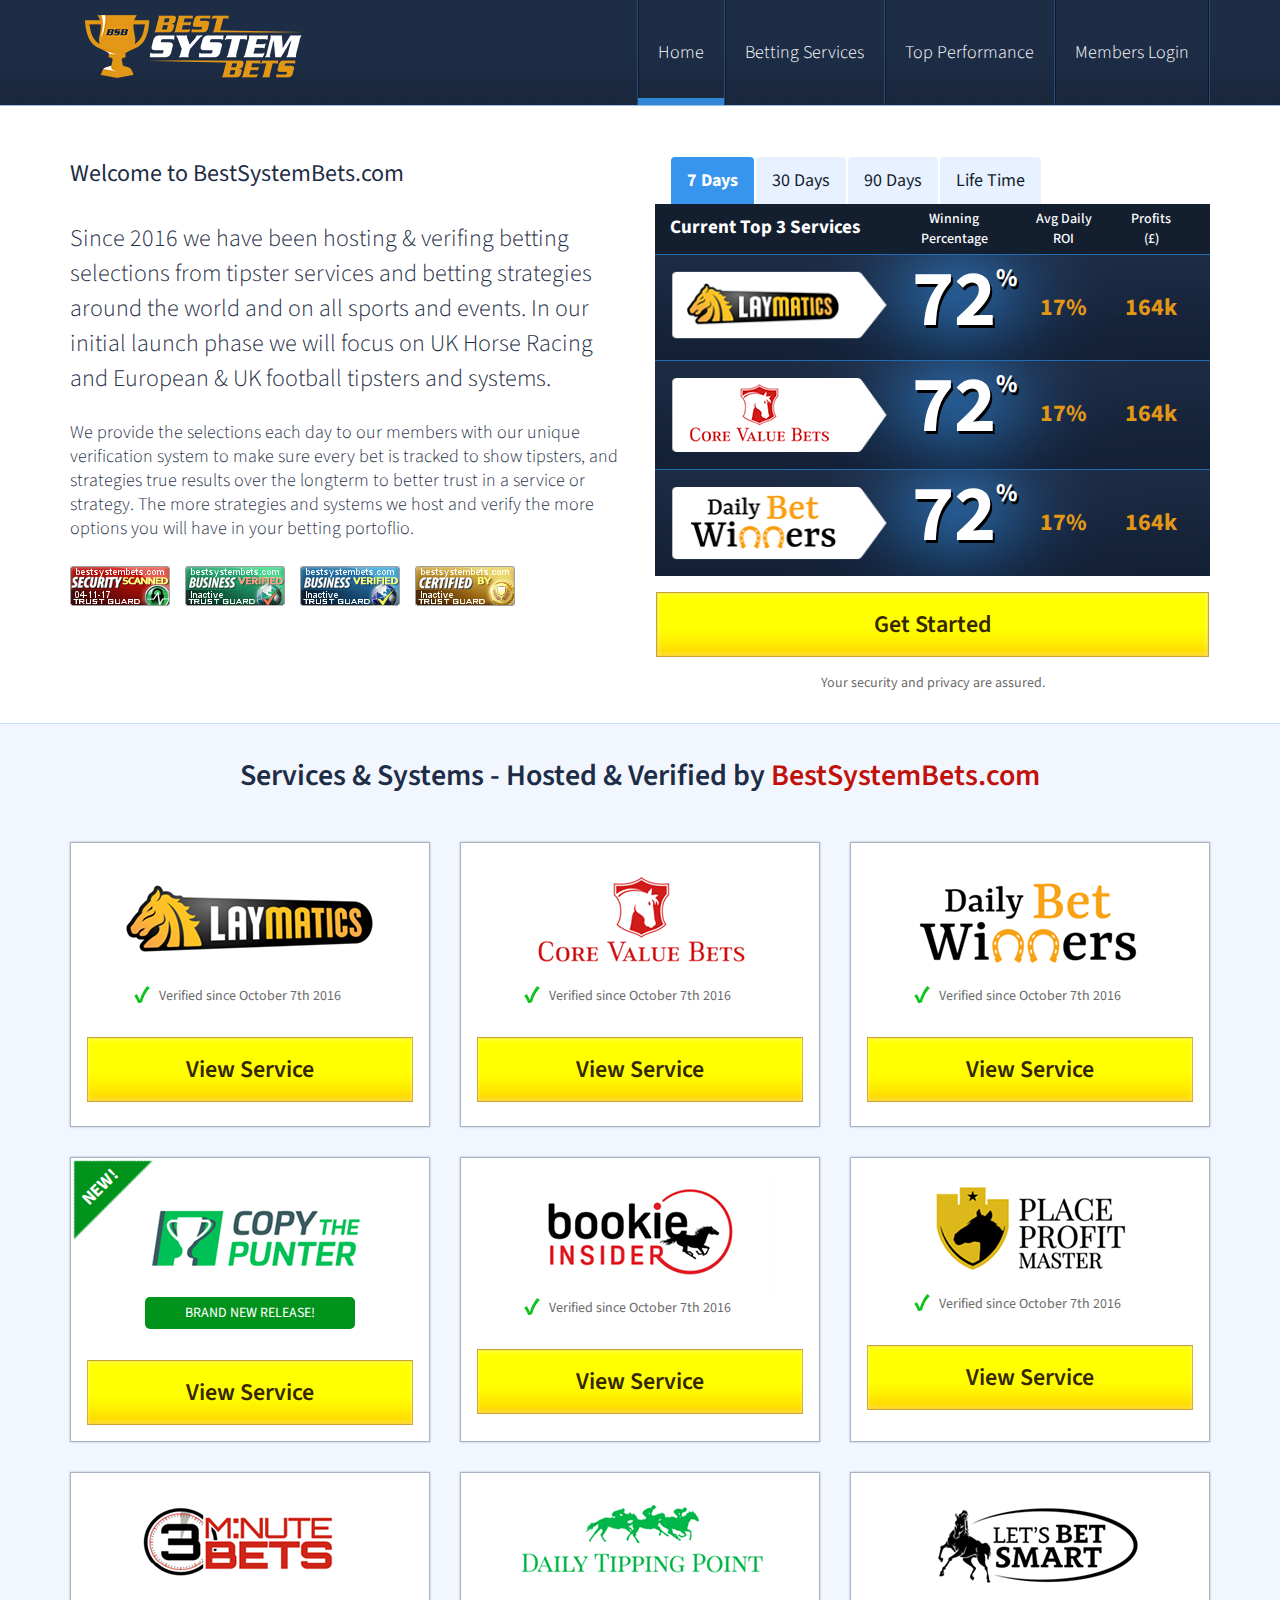
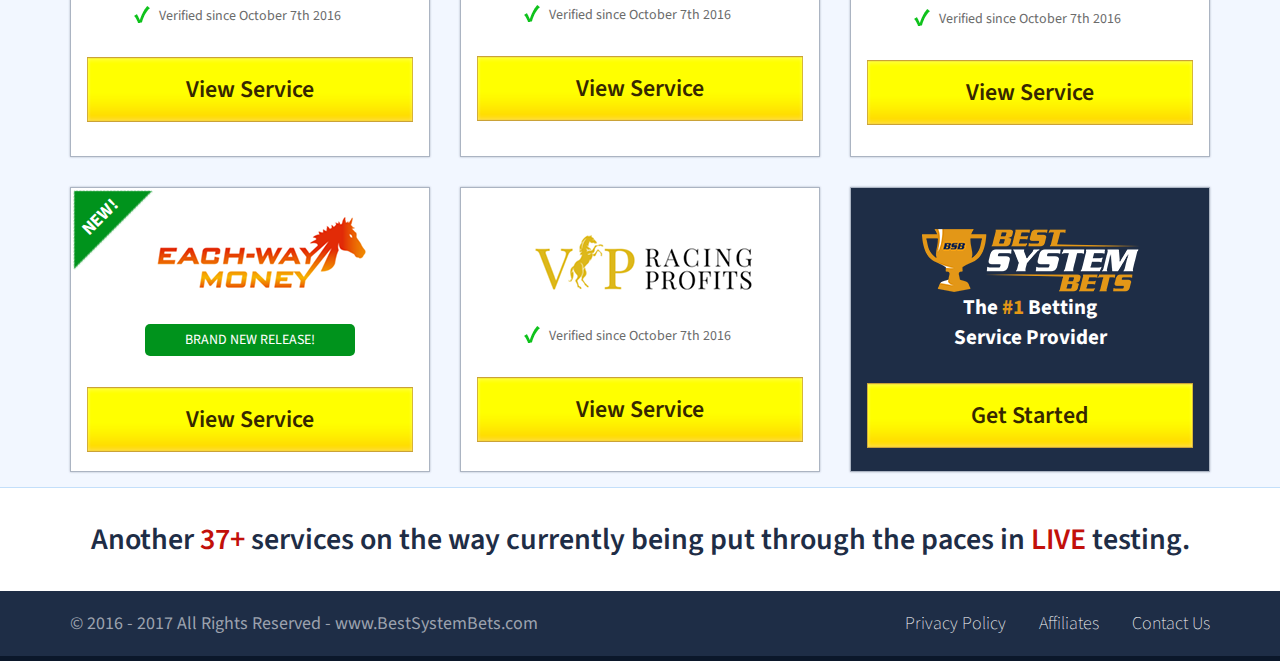
<file: index.html>
<!DOCTYPE html>
<html lang="en">
<head>
    <meta charset="utf-8">
    <meta http-equiv="X-UA-Compatible" content="IE=edge">
    <meta name="viewport" content="width=device-width, initial-scale=1">
    <meta name="author" content="">
    <meta name="description" content="description here">
    <meta name="keywords" content="keywords,here">
    <link rel="shortcut icon" href="favicon.ico" type="image/vnd.microsoft.icon">
    <title>Best System Bets</title>
    <!-- Bootstrap -->
    <link href="https://fonts.googleapis.com/css?family=Source+Sans+Pro:300,400,600,700" rel="stylesheet">
    <link href="css/bootstrap.min.css" rel="stylesheet">
    <link href="css/style.css" rel="stylesheet">
    <!--[if lt IE 9]>
      <script src="https://oss.maxcdn.com/html5shiv/3.7.3/html5shiv.min.js"></script>
      <script src="https://oss.maxcdn.com/respond/1.4.2/respond.min.js"></script>
    <![endif]-->
</head>
<body>
    <header class="header">
        <div class="container">
            <div class="row">
                <nav class="navbar navbar-default">
                    <div class="navbar-header">
                        <button type="button" class="navbar-toggle collapsed" data-toggle="collapse" data-target="#navbar" aria-expanded="false" aria-controls="navbar">
                                <span class="sr-only">Toggle navigation</span>
                                <span class="icon-bar"></span>
                                <span class="icon-bar"></span>
                                <span class="icon-bar"></span>
                            </button>
                        <div class="logo">
                            <a href="#"><img src="images/logo.png" alt=""></a>
                        </div>
                    </div>
                    <div id="navbar" class="navbar-collapse collapse navbar-right">
                        <ul class="nav navbar-nav">
                            <li class="curent-menu"><a href="#">Home</a></li>
                            <li><a href="#">Betting Services</a></li>
                            <li><a href="#">Top Performance</a></li>
                            <li><a href="#">Members Login</a></li>
                        </ul>
                    </div>
                    <!--/.nav-collapse -->
                </nav>
            </div>
        </div>
    </header>
    <section class="tabs">
        <div class="container">
            <div class="row">
                <div class="col-md-6 col-sm-6">
                    <div class="tabs-left-text">
                        <h1>Welcome to BestSystemBets.com</h1>
                        <p>Since 2016 we have been hosting & verifing betting selections from tipster services and betting strategies around the world and on all sports and events. In our initial launch phase we will focus on UK Horse Racing and European & UK football tipsters and systems.</p>
                        <p>We provide the selections each day to our members with our unique verification system to make sure every bet is tracked to show tipsters, and strategies true results over the longterm to better trust in a service or strategy. The more strategies and systems we host and verify the more options you will have in your betting portoflio.</p>
                        <div class="pic clearfix">
                            <a name="trustlink" href="http://secure.trust-guard.com/security/6249" rel="nofollow" target="_blank" onclick="var nonwin=navigator.appName!='Microsoft Internet Explorer'?'yes':'no'; window.open(this.href.replace(/https?/, 'https'),'welcome','location='+nonwin+',scrollbars=yes,width=517,height='+screen.availHeight+',menubar=no,toolbar=no'); return false;" oncontextmenu="var d = new Date(); alert('Copying Prohibited by Law - This image and all included logos are copyrighted by trust-guard \251 '+d.getFullYear()+'.'); return false;"><img name="trustseal" alt="Security Seals" style="border: 0;" src="images/ser-1.png" /></a>
                            <a name="trustlink" href="http://secure.trust-guard.com/privacy/6249" rel="nofollow" target="_blank" onclick="var nonwin=navigator.appName!='Microsoft Internet Explorer'?'yes':'no'; window.open(this.href.replace(/https?/, 'https'),'welcome','location='+nonwin+',scrollbars=yes,width=517,height='+screen.availHeight+',menubar=no,toolbar=no'); return false;" oncontextmenu="var d = new Date(); alert('Copying Prohibited by Law - This image and all included logos are copyrighted by trust-guard \251 '+d.getFullYear()+'.'); return false;"><img name="trustseal" alt="Privacy Seals" style="border: 0;" src="images/ser-2.png" /></a>
                            <a name="trustlink" href="http://secure.trust-guard.com/business/6249" rel="nofollow" target="_blank" onclick="var nonwin=navigator.appName!='Microsoft Internet Explorer'?'yes':'no'; window.open(this.href.replace(/https?/, 'https'),'welcome','location='+nonwin+',scrollbars=yes,width=517,height='+screen.availHeight+',menubar=no,toolbar=no'); return false;" oncontextmenu="var d = new Date(); alert('Copying Prohibited by Law - This image and all included logos are copyrighted by trust-guard \251 '+d.getFullYear()+'.'); return false;"><img name="trustseal" alt="Business Seals" style="border: 0;" src="images/ser-3.png" /></a>
                            <a name="trustlink" href="http://secure.trust-guard.com/certified/6249" rel="nofollow" target="_blank" onclick="var nonwin=navigator.appName!='Microsoft Internet Explorer'?'yes':'no'; window.open(this.href.replace(/https?/, 'https'),'welcome','location='+nonwin+',scrollbars=yes,width=517,height='+screen.availHeight+',menubar=no,toolbar=no'); return false;" oncontextmenu="var d = new Date(); alert('Copying Prohibited by Law - This image and all included logos are copyrighted by trust-guard \251 '+d.getFullYear()+'.'); return false;"><img name="trustseal" alt="Certified Seal" style="border: 0;" src="images/ser-4.png" /></a>
                        </div>
                    </div>
                </div>
                <div class="col-md-6 col-sm-6">
                    <ul class="nav nav-tabs">
                        <li class="active"><a data-toggle="tab" href="#menu1">7 Days</a></li>
                        <li><a data-toggle="tab" href="#menu2">30 Days</a></li>
                        <li><a data-toggle="tab" href="#menu3">90 Days</a></li>
                        <li><a data-toggle="tab" href="#menu4">Life Time</a></li>
                    </ul>

                    <div class="tab-content">
                        <div id="menu1" class="tab-pane fade in active">
                            <div class="tab-head clearfix">
                                <div class="col-md-5 col-sm-8 col-xs-5 padding tab-1">Current Top 3 Services</div>
                                <div class="col-md-3 col-sm-4 col-xs-3 padding text-center">Winning <br>Percentage</div>
                                <div class="col-md-2 padding col-xs-2 text-center tab-3">Avg Daily <br> ROI</div>
                                <div class="col-md-2 padding col-xs-2 text-center tab-3">Profits <br>(£)</div>
                            </div>
                            <div class="tab-single clearfix">
                                <div class="col-md-5 col-sm-8 col-xs-5 padding tab-single-1">
                                    <img src="images/tab-patner-1.png" alt="" class="img-responsive">
                                </div>
                                <div class="col-md-3 col-sm-4 col-xs-3 padding text-center tab-single-2">72 <sup>%</sup></div>
                                <div class="col-md-2 padding col-xs-2 text-center tab-single-3">17%</div>
                                <div class="col-md-2 padding col-xs-2 text-center tab-single-3">164k</div>
                            </div>
                            <div class="tab-single clearfix">
                                <div class="col-md-5 col-sm-8 col-xs-5 padding tab-single-1">
                                    <img src="images/tab-patner-2.png" alt="" class="img-responsive">
                                </div>
                                <div class="col-md-3 col-sm-4 col-xs-3 padding text-center tab-single-2">72 <sup>%</sup></div>
                                <div class="col-md-2 col-xs-2 padding text-center tab-single-3">17%</div>
                                <div class="col-md-2 col-xs-2 padding text-center tab-single-3">164k</div>
                            </div>
                            <div class="tab-single clearfix">
                                <div class="col-md-5 col-xs-5 col-sm-8 padding tab-single-1">
                                    <img src="images/tab-patner-3.png" alt="" class="img-responsive">
                                </div>
                                <div class="col-md-3 col-xs-3 col-sm-4 padding text-center tab-single-2">72 <sup>%</sup></div>
                                <div class="col-md-2 col-xs-2 padding text-center tab-single-3">17%</div>
                                <div class="col-md-2 col-xs-2 padding text-center tab-single-3">164k</div>
                            </div>
                            <div class="col-xs-12 get-start text-center padding">
                                <a href="#" class="btn">Get Started</a>
                                <p>Your security and privacy are assured.</p>
                            </div>
                        </div>
                        <div id="menu2" class="tab-pane fade in">
                            <div class="tab-head clearfix">
                                <div class="col-md-5 col-sm-8 col-xs-5 padding tab-1">Current Top 3 Services</div>
                                <div class="col-md-3 col-sm-4 col-xs-3 padding text-center">Winning <br>Percentage</div>
                                <div class="col-md-2 padding col-xs-2 text-center tab-3">Avg Daily <br> ROI</div>
                                <div class="col-md-2 padding col-xs-2 text-center tab-3">Profits <br>(£)</div>
                            </div>
                            <div class="tab-single clearfix">
                                <div class="col-md-5 col-sm-8 col-xs-5 padding tab-single-1">
                                    <img src="images/tab-patner-1.png" alt="" class="img-responsive">
                                </div>
                                <div class="col-md-3 col-sm-4 col-xs-3 padding text-center tab-single-2">82 <sup>%</sup></div>
                                <div class="col-md-2 padding col-xs-2 text-center tab-single-3">27%</div>
                                <div class="col-md-2 padding col-xs-2 text-center tab-single-3">264k</div>
                            </div>
                            <div class="tab-single clearfix">
                                <div class="col-md-5 col-sm-8 col-xs-5 padding tab-single-1">
                                    <img src="images/tab-patner-2.png" alt="" class="img-responsive">
                                </div>
                                <div class="col-md-3 col-sm-4 col-xs-3 padding text-center tab-single-2">82 <sup>%</sup></div>
                                <div class="col-md-2 col-xs-2 padding text-center tab-single-3">27%</div>
                                <div class="col-md-2 col-xs-2 padding text-center tab-single-3">264k</div>
                            </div>
                            <div class="tab-single clearfix">
                                <div class="col-md-5 col-xs-5 col-sm-8 padding tab-single-1">
                                    <img src="images/tab-patner-3.png" alt="" class="img-responsive">
                                </div>
                                <div class="col-md-3 col-xs-3 col-sm-4 padding text-center tab-single-2">82 <sup>%</sup></div>
                                <div class="col-md-2 col-xs-2 padding text-center tab-single-3">27%</div>
                                <div class="col-md-2 col-xs-2 padding text-center tab-single-3">264k</div>
                            </div>
                            <div class="col-xs-12 get-start text-center padding">
                                <a href="#" class="btn">Get Started</a>
                                <p>Your security and privacy are assured.</p>
                            </div>
                        </div>
                        <div id="menu3" class="tab-pane fade in">
                            <div class="tab-head clearfix">
                                <div class="col-md-5 col-sm-8 col-xs-5 padding tab-1">Current Top 3 Services</div>
                                <div class="col-md-3 col-sm-4 col-xs-3 padding text-center">Winning <br>Percentage</div>
                                <div class="col-md-2 padding col-xs-2 text-center tab-3">Avg Daily <br> ROI</div>
                                <div class="col-md-2 padding col-xs-2 text-center tab-3">Profits <br>(£)</div>
                            </div>
                            <div class="tab-single clearfix">
                                <div class="col-md-5 col-sm-8 col-xs-5 padding tab-single-1">
                                    <img src="images/tab-patner-1.png" alt="" class="img-responsive">
                                </div>
                                <div class="col-md-3 col-sm-4 col-xs-3 padding text-center tab-single-2">90 <sup>%</sup></div>
                                <div class="col-md-2 padding col-xs-2 text-center tab-single-3">37%</div>
                                <div class="col-md-2 padding col-xs-2 text-center tab-single-3">364k</div>
                            </div>
                            <div class="tab-single clearfix">
                                <div class="col-md-5 col-sm-8 col-xs-5 padding tab-single-1">
                                    <img src="images/tab-patner-2.png" alt="" class="img-responsive">
                                </div>
                                <div class="col-md-3 col-sm-4 col-xs-3 padding text-center tab-single-2">90 <sup>%</sup></div>
                                <div class="col-md-2 col-xs-2 padding text-center tab-single-3">37%</div>
                                <div class="col-md-2 col-xs-2 padding text-center tab-single-3">364k</div>
                            </div>
                            <div class="tab-single clearfix">
                                <div class="col-md-5 col-xs-5 col-sm-8 padding tab-single-1">
                                    <img src="images/tab-patner-3.png" alt="" class="img-responsive">
                                </div>
                                <div class="col-md-3 col-xs-3 col-sm-4 padding text-center tab-single-2">72 <sup>%</sup></div>
                                <div class="col-md-2 col-xs-2 padding text-center tab-single-3">17%</div>
                                <div class="col-md-2 col-xs-2 padding text-center tab-single-3">164k</div>
                            </div>
                            <div class="col-xs-12 get-start text-center padding">
                                <a href="#" class="btn">Get Started</a>
                                <p>Your security and privacy are assured.</p>
                            </div>
                        </div>
                        <div id="menu4" class="tab-pane fade in">
                            <div class="tab-head clearfix">
                                <div class="col-md-5 col-sm-8 col-xs-5 padding tab-1">Current Top 3 Services</div>
                                <div class="col-md-3 col-sm-4 col-xs-3 padding text-center">Winning <br>Percentage</div>
                                <div class="col-md-2 padding col-xs-2 text-center tab-3">Avg Daily <br> ROI</div>
                                <div class="col-md-2 padding col-xs-2 text-center tab-3">Profits <br>(£)</div>
                            </div>
                            <div class="tab-single clearfix">
                                <div class="col-md-5 col-sm-8 col-xs-5 padding tab-single-1">
                                    <img src="images/tab-patner-1.png" alt="" class="img-responsive">
                                </div>
                                <div class="col-md-3 col-sm-4 col-xs-3 padding text-center tab-single-2">72 <sup>%</sup></div>
                                <div class="col-md-2 padding col-xs-2 text-center tab-single-3">17%</div>
                                <div class="col-md-2 padding col-xs-2 text-center tab-single-3">164k</div>
                            </div>
                            <div class="tab-single clearfix">
                                <div class="col-md-5 col-sm-8 col-xs-5 padding tab-single-1">
                                    <img src="images/tab-patner-2.png" alt="" class="img-responsive">
                                </div>
                                <div class="col-md-3 col-sm-4 col-xs-3 padding text-center tab-single-2">72 <sup>%</sup></div>
                                <div class="col-md-2 col-xs-2 padding text-center tab-single-3">17%</div>
                                <div class="col-md-2 col-xs-2 padding text-center tab-single-3">164k</div>
                            </div>
                            <div class="tab-single clearfix">
                                <div class="col-md-5 col-xs-5 col-sm-8 padding tab-single-1">
                                    <img src="images/tab-patner-3.png" alt="" class="img-responsive">
                                </div>
                                <div class="col-md-3 col-xs-3 col-sm-4 padding text-center tab-single-2">72 <sup>%</sup></div>
                                <div class="col-md-2 col-xs-2 padding text-center tab-single-3">17%</div>
                                <div class="col-md-2 col-xs-2 padding text-center tab-single-3">164k</div>
                            </div>
                            <div class="col-xs-12 get-start text-center padding">
                                <a href="#" class="btn">Get Started</a>
                                <p>Your security and privacy are assured.</p>
                            </div>
                        </div>
                    </div><!--/.tab-content -->
                </div>
            </div>
        </div>
    </section>
    <main class="main-content">
        <div class="container">
            <div class="row">
                <div class="col-xs-12">
                    <div class="head">
                        <h2>Services & Systems - Hosted & Verified by <span>BestSystemBets.com</span></h2>
                    </div>
                </div>
            </div>
            <div class="row">
                <div class="col-md-4 col-sm-6">
                    <div class="content">
                        <img src="images/patner-1.png" alt="">
                        <p>Verified since October 7th 2016 </p>
                        <div class="get-start">
                            <a href="#" class="btn">View Service</a>
                        </div>
                    </div>
                </div>
                <div class="col-md-4 col-sm-6">
                    <div class="content">
                        <img src="images/patner-2.png" alt="">
                        <p>Verified since October 7th 2016 </p>
                        <div class="get-start">
                            <a href="#" class="btn">View Service</a>
                        </div>
                    </div>
                </div>
                <div class="col-md-4 col-sm-6">
                    <div class="content">
                        <img src="images/patner-3.png" alt="">
                        <p>Verified since October 7th 2016 </p>
                        <div class="get-start">
                            <a href="#" class="btn">View Service</a>
                        </div>
                    </div>
                </div>
                <div class="col-md-4 col-sm-6">
                    <div class="content new-item">
                        <img src="images/patner-4.png" alt="">
                        <p>BRAND NEW RELEASE!</p>
                        <div class="get-start">
                            <a href="#" class="btn">View Service</a>
                        </div>
                        <div class="new"><span>NEW!</span></div>
                    </div>
                </div>
                <div class="col-md-4 col-sm-6">
                    <div class="content">
                        <img src="images/patner-5.png" alt="">
                        <p>Verified since October 7th 2016 </p>
                        <div class="get-start">
                            <a href="#" class="btn">View Service</a>
                        </div>
                    </div>
                </div>
                <div class="col-md-4 col-sm-6">
                    <div class="content">
                        <img src="images/patner-6.png" alt="">
                        <p>Verified since October 7th 2016 </p>
                        <div class="get-start">
                            <a href="#" class="btn">View Service</a>
                        </div>
                    </div>
                </div>
                <div class="col-md-4 col-sm-6">
                    <div class="content">
                        <img src="images/patner-7.png" alt="">
                        <p>Verified since October 7th 2016 </p>
                        <div class="get-start">
                            <a href="#" class="btn">View Service</a>
                        </div>
                    </div>
                </div>
                <div class="col-md-4 col-sm-6">
                    <div class="content">
                        <img src="images/patner-8.png" alt="">
                        <p>Verified since October 7th 2016 </p>
                        <div class="get-start">
                            <a href="#" class="btn">View Service</a>
                        </div>
                    </div>
                </div>
                <div class="col-md-4 col-sm-6">
                    <div class="content">
                        <img src="images/patner-9.png" alt="">
                        <p>Verified since October 7th 2016 </p>
                        <div class="get-start">
                            <a href="#" class="btn">View Service</a>
                        </div>
                    </div>
                </div>
                <div class="col-md-4 col-sm-6">
                    <div class="content new-item">
                        <img src="images/patner-10.png" alt="">
                        <p>BRAND NEW RELEASE!</p>
                        <div class="get-start">
                            <a href="#" class="btn">View Service</a>
                        </div>
                        <div class="new"><span>NEW!</span></div>
                    </div>
                </div>
                <div class="col-md-4 col-sm-6">
                    <div class="content">
                        <img src="images/patner-11.png" alt="">
                        <p>Verified since October 7th 2016 </p>
                        <div class="get-start">
                            <a href="#" class="btn">View Service</a>
                        </div>
                    </div>
                </div>
                <div class="col-md-4 col-sm-6">
                    <div class="content start-now">
                        <img src="images/logo.png" alt="">
                        <h4>The <span>#1</span> Betting <br>Service Provider</h4>
                        <div class="get-start">
                            <a href="#" class="btn">Get Started</a>
                        </div>
                    </div>
                </div>
            </div>
        </div>
    </main>
    <div class="container">
        <div class="row">
            <div class="col-xs-12 footer-top">
                <h3>Another <span>37+</span> services on the way currently being put through the paces in <span>LIVE</span> testing.</h3>
            </div>
        </div>
    </div>
    <footer>
        <div class="container">
            <div class="row">
                <div class="col-md-6">
                    <div class="copy">&copy; 2016 - 2017 All Rights Reserved - www.BestSystemBets.com</div>
                </div>
                <div class="col-md-6">
                    <ul>
                        <li><a href="#">Privacy Policy</a></li>
                        <li><a href="#">Affiliates</a></li>
                        <li><a href="#">Contact Us</a></li>
                    </ul>
                </div>
            </div>
        </div>
    </footer>
    <script src="js/jquery.js" type="text/javascript"></script>
    <script src="js/bootstrap.min.js" type="text/javascript"></script>
</body>
</html>
</file>
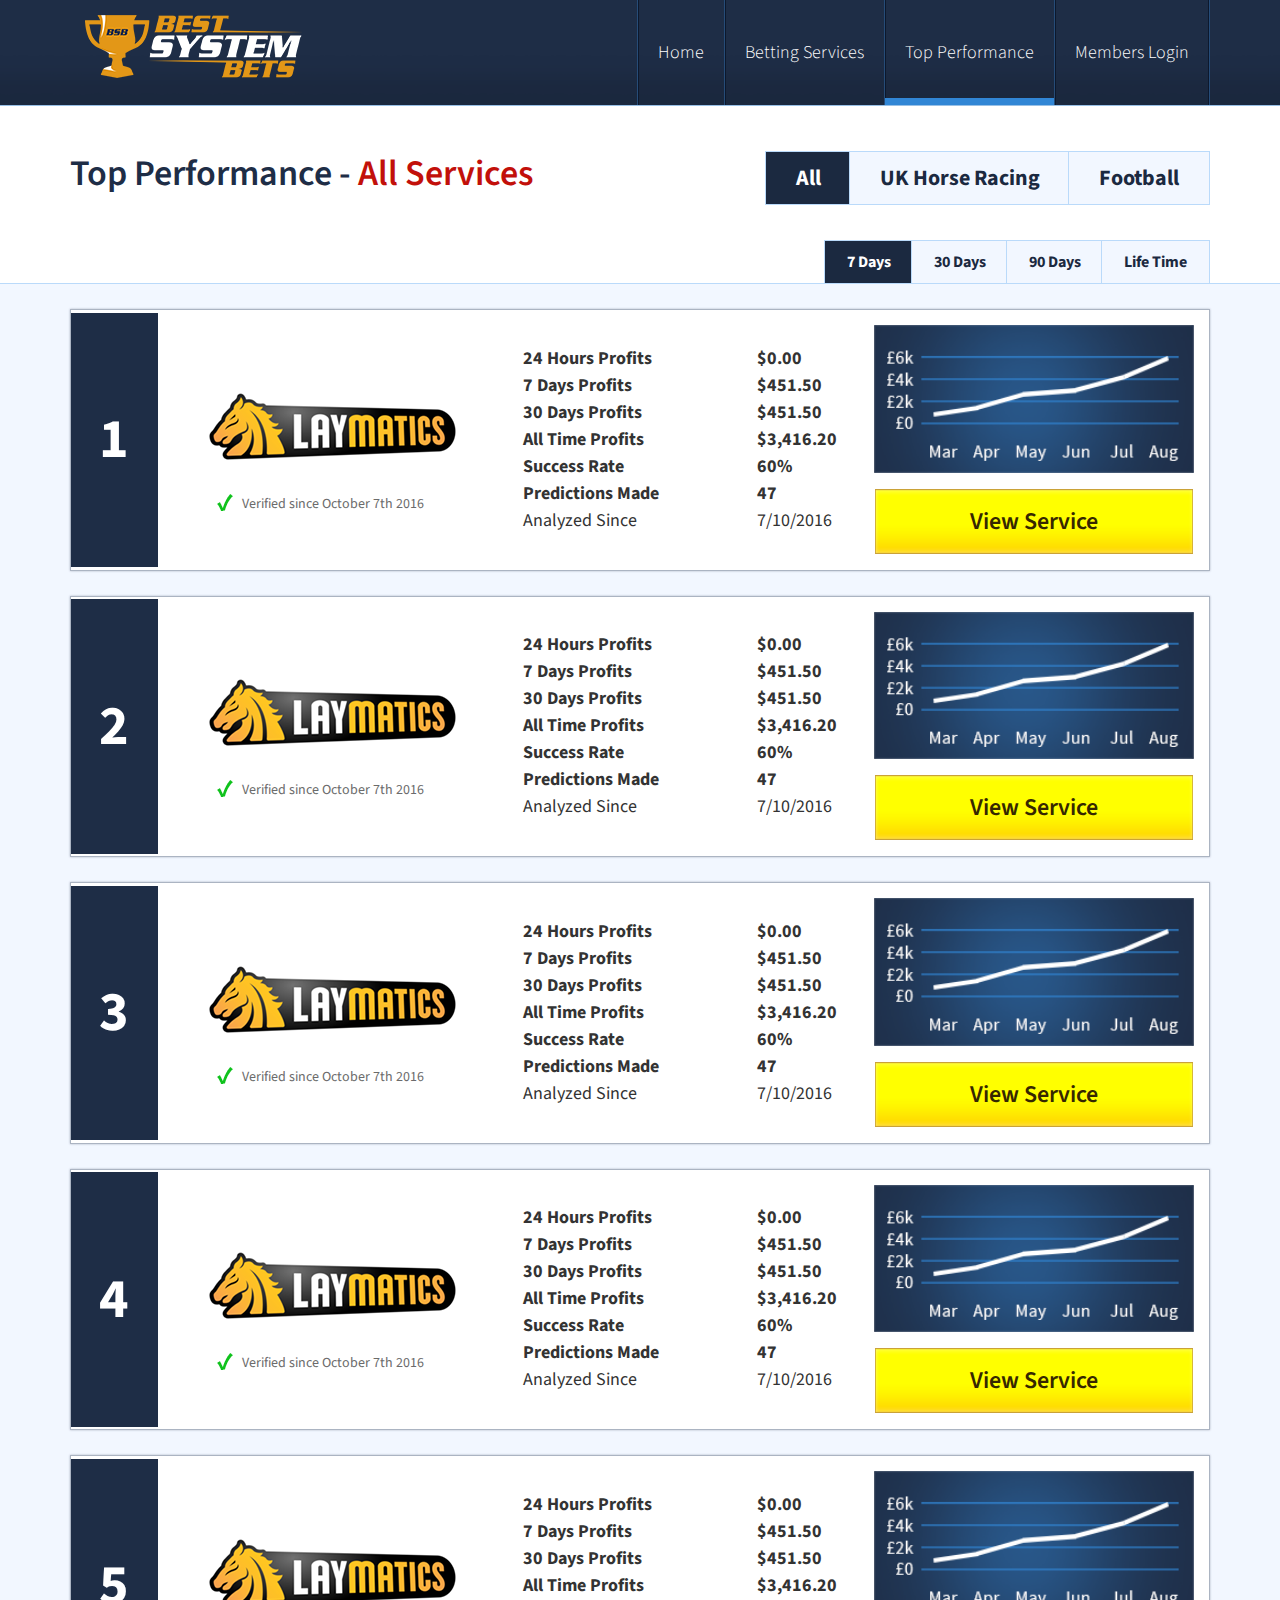
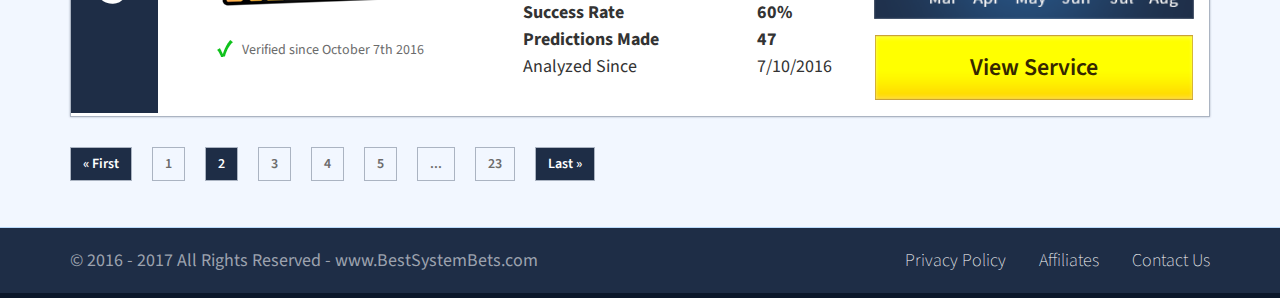
<file: BSB_Top_Performance_All_Sports.html>
<!DOCTYPE html>
<html lang="en">
<head>
    <meta charset="utf-8">
    <meta http-equiv="X-UA-Compatible" content="IE=edge">
    <meta name="viewport" content="width=device-width, initial-scale=1">
    <meta name="author" content="">
    <meta name="description" content="description here">
    <meta name="keywords" content="keywords,here">
    <link rel="shortcut icon" href="favicon.ico" type="image/vnd.microsoft.icon">
    <title>Best System Bets</title>
    <!-- Bootstrap -->
    <link href="https://fonts.googleapis.com/css?family=Source+Sans+Pro:300,400,600,700" rel="stylesheet">
    <link href="css/bootstrap.min.css" rel="stylesheet">
    <link href="css/style.css" rel="stylesheet">
    <!--[if lt IE 9]>
      <script src="https://oss.maxcdn.com/html5shiv/3.7.3/html5shiv.min.js"></script>
      <script src="https://oss.maxcdn.com/respond/1.4.2/respond.min.js"></script>
    <![endif]-->
</head>
<body>
    <header class="header">
        <div class="container">
            <div class="row">
                <nav class="navbar navbar-default">
                    <div class="navbar-header">
                        <button type="button" class="navbar-toggle collapsed" data-toggle="collapse" data-target="#navbar" aria-expanded="false" aria-controls="navbar">
                                <span class="sr-only">Toggle navigation</span>
                                <span class="icon-bar"></span>
                                <span class="icon-bar"></span>
                                <span class="icon-bar"></span>
                            </button>
                        <div class="logo">
                            <a href="#"><img src="images/logo.png" alt=""></a>
                        </div>
                    </div>
                    <div id="navbar" class="navbar-collapse collapse navbar-right">
                        <ul class="nav navbar-nav">
                            <li><a href="#">Home</a></li>
                            <li><a href="#">Betting Services</a></li>
                            <li class="curent-menu"><a href="#">Top Performance</a></li>
                            <li><a href="#">Members Login</a></li>
                        </ul>
                    </div>
                    <!--/.nav-collapse -->
                </nav>
            </div>
        </div>
    </header>
    <section class="sports-tab">
               <div class="container">
                   <div class="row">
                       <div class="col-md-6 col-sm-4 head">
                           <h1>Top Performance - <span>All Services</span></h1>
                       </div>
                        <div class="col-md-6 col-sm-8">
                            <ul class="nav nav-parent">
                                <li class="active"><a data-toggle="tab" href="#menu1">All</a></li>
                                <li><a data-toggle="tab" href="#menu2">UK Horse Racing</a></li>
                                <li><a data-toggle="tab" href="#menu3">Football</a></li>
                            </ul>
                        </div>
                   </div>
               </div>
                        <div class="tab-content" style="clear:both;">
                            <div id="menu1" class="tab-pane fade in active">
                                <div class="container">
                                    <div class="col-xs-12">
                                        <div class="row">
                                            <ul class="nav nav-parent nav-child">
                                                <li class="active"><a data-toggle="tab" href="#menu-child1">7 Days</a></li>
                                                <li><a data-toggle="tab" href="#menu-child2">30 Days</a></li>
                                                <li><a data-toggle="tab" href="#menu-child3">90 Days</a></li>
                                                <li><a data-toggle="tab" href="#menu-child4">Life Time</a></li>
                                            </ul>
                                        </div>
                                    </div>
                                </div>
                        
                                <div class="tab-bg clearfix">
                                    <div class="container">
                                        <div class="row">
                                            <div class="col-xs-12">
                                                <div class="tab-content tab-child-content">
                                                    <div id="menu-child1" class="tab-pane fade in active">
                                                        <div class="tab-child-item clearfix">
                                                            <div class="col-md-1 col-sm-1 col-xs-12 padding content-1">
                                                                <div class="contnet">1</div>
                                                            </div>
                                                            <div class="col-lg-4 col-md-3 col-sm-5 col-xs-12 padding content-2">
                                                                
                                                                    <div class="img clearfix">
                                                                        <img src="images/patner-1.png" alt="">
                                                                    </div>
                                                                    <p>Verified since October 7th 2016 </p>
                                                                    <img class="mobile" src="images/chart.png" alt="">
                                                                
                                                            </div>
                                                            <div class="col-md-4 col-sm-6 col-xs-12 padding content-3">
                                                                
                                                                   <div class="wraper clearfix">
                                                                         <div class="row">
                                                                            <div class="col-xs-8">24 Hours Profits</div>
                                                                            <div class="col-xs-4">$0.00</div>
                                                                        </div>
                                                                        <div class="row">
                                                                            <div class="col-xs-8">7 Days Profits</div>
                                                                            <div class="col-xs-4">$451.50</div>
                                                                        </div>
                                                                        <div class="row">
                                                                            <div class="col-xs-8">30 Days Profits</div>
                                                                            <div class="col-xs-4">$451.50</div>
                                                                        </div>
                                                                        <div class="row">
                                                                            <div class="col-xs-8">All Time Profits</div>
                                                                            <div class="col-xs-4">$3,416.20</div>
                                                                        </div>
                                                                        <div class="row">
                                                                            <div class="col-xs-8">Success Rate</div>
                                                                            <div class="col-xs-4">60%</div>
                                                                        </div>
                                                                        <div class="row">
                                                                            <div class="col-xs-8">Predictions Made</div>
                                                                            <div class="col-xs-4">47</div>
                                                                        </div>
                                                                        <div class="row ragular">
                                                                            <div class="col-xs-8">Analyzed Since</div>
                                                                            <div class="col-xs-4">7/10/2016</div>
                                                                        </div>
                                                                        <div class="row">
                                                                            <div class="col-xs-12 text-left"><p>Verified since October 7th 2016 </p></div>
                                                                        </div>
                                                                    </div>
                                                                
                                                            </div>
                                                            <div class="col-md-4 col-sm-11 col-xs-12 padding content-4">
                                                               
                                                                    <img src="images/chart.png" alt="">
                                                                    <div class="get-start">
                                                                        <a href="#" class="btn">View Service</a>
                                                                    </div>
                                                               
                                                            </div>
                                                        </div>
                                                        <div class="tab-child-item clearfix">
                                                            <div class="col-md-1 col-sm-1 col-xs-12 padding content-1">
                                                                <div class="contnet">2</div>
                                                            </div>
                                                            <div class="col-lg-4 col-md-3 col-sm-5 col-xs-12 padding content-2">
                                                                
                                                                    <div class="img clearfix">
                                                                        <img src="images/patner-1.png" alt="">
                                                                    </div>
                                                                    <p>Verified since October 7th 2016 </p>
                                                                    <img class="mobile" src="images/chart.png" alt="">
                                                                
                                                            </div>
                                                            <div class="col-md-4 col-sm-6 col-xs-12 padding content-3">
                                                                
                                                                   <div class="wraper clearfix">
                                                                         <div class="row">
                                                                            <div class="col-xs-8">24 Hours Profits</div>
                                                                            <div class="col-xs-4">$0.00</div>
                                                                        </div>
                                                                        <div class="row">
                                                                            <div class="col-xs-8">7 Days Profits</div>
                                                                            <div class="col-xs-4">$451.50</div>
                                                                        </div>
                                                                        <div class="row">
                                                                            <div class="col-xs-8">30 Days Profits</div>
                                                                            <div class="col-xs-4">$451.50</div>
                                                                        </div>
                                                                        <div class="row">
                                                                            <div class="col-xs-8">All Time Profits</div>
                                                                            <div class="col-xs-4">$3,416.20</div>
                                                                        </div>
                                                                        <div class="row">
                                                                            <div class="col-xs-8">Success Rate</div>
                                                                            <div class="col-xs-4">60%</div>
                                                                        </div>
                                                                        <div class="row">
                                                                            <div class="col-xs-8">Predictions Made</div>
                                                                            <div class="col-xs-4">47</div>
                                                                        </div>
                                                                        <div class="row ragular">
                                                                            <div class="col-xs-8">Analyzed Since</div>
                                                                            <div class="col-xs-4">7/10/2016</div>
                                                                        </div>
                                                                        <div class="row">
                                                                            <div class="col-xs-12 text-left"><p>Verified since October 7th 2016 </p></div>
                                                                        </div>
                                                                    </div>
                                                                
                                                            </div>
                                                            <div class="col-md-4 col-sm-11 col-xs-12 padding content-4">
                                                               
                                                                    <img src="images/chart.png" alt="">
                                                                    <div class="get-start">
                                                                        <a href="#" class="btn">View Service</a>
                                                                    </div>
                                                               
                                                            </div>
                                                        </div>
                                                        <div class="tab-child-item clearfix">
                                                            <div class="col-md-1 col-sm-1 col-xs-12 padding content-1">
                                                                <div class="contnet">3</div>
                                                            </div>
                                                            <div class="col-lg-4 col-md-3 col-sm-5 col-xs-12 padding content-2">
                                                                
                                                                    <div class="img clearfix">
                                                                        <img src="images/patner-1.png" alt="">
                                                                    </div>
                                                                    <p>Verified since October 7th 2016 </p>
                                                                    <img class="mobile" src="images/chart.png" alt="">
                                                                
                                                            </div>
                                                            <div class="col-md-4 col-sm-6 col-xs-12 padding content-3">
                                                                
                                                                   <div class="wraper clearfix">
                                                                         <div class="row">
                                                                            <div class="col-xs-8">24 Hours Profits</div>
                                                                            <div class="col-xs-4">$0.00</div>
                                                                        </div>
                                                                        <div class="row">
                                                                            <div class="col-xs-8">7 Days Profits</div>
                                                                            <div class="col-xs-4">$451.50</div>
                                                                        </div>
                                                                        <div class="row">
                                                                            <div class="col-xs-8">30 Days Profits</div>
                                                                            <div class="col-xs-4">$451.50</div>
                                                                        </div>
                                                                        <div class="row">
                                                                            <div class="col-xs-8">All Time Profits</div>
                                                                            <div class="col-xs-4">$3,416.20</div>
                                                                        </div>
                                                                        <div class="row">
                                                                            <div class="col-xs-8">Success Rate</div>
                                                                            <div class="col-xs-4">60%</div>
                                                                        </div>
                                                                        <div class="row">
                                                                            <div class="col-xs-8">Predictions Made</div>
                                                                            <div class="col-xs-4">47</div>
                                                                        </div>
                                                                        <div class="row ragular">
                                                                            <div class="col-xs-8">Analyzed Since</div>
                                                                            <div class="col-xs-4">7/10/2016</div>
                                                                        </div>
                                                                        <div class="row">
                                                                            <div class="col-xs-12 text-left"><p>Verified since October 7th 2016 </p></div>
                                                                        </div>
                                                                    </div>
                                                                
                                                            </div>
                                                            <div class="col-md-4 col-sm-11 col-xs-12 padding content-4">
                                                               
                                                                    <img src="images/chart.png" alt="">
                                                                    <div class="get-start">
                                                                        <a href="#" class="btn">View Service</a>
                                                                    </div>
                                                               
                                                            </div>
                                                        </div>
                                                        <div class="tab-child-item clearfix">
                                                            <div class="col-md-1 col-sm-1 col-xs-12 padding content-1">
                                                                <div class="contnet">4</div>
                                                            </div>
                                                            <div class="col-lg-4 col-md-3 col-sm-5 col-xs-12 padding content-2">
                                                                
                                                                    <div class="img clearfix">
                                                                        <img src="images/patner-1.png" alt="">
                                                                    </div>
                                                                    <p>Verified since October 7th 2016 </p>
                                                                    <img class="mobile" src="images/chart.png" alt="">
                                                                
                                                            </div>
                                                            <div class="col-md-4 col-sm-6 col-xs-12 padding content-3">
                                                                
                                                                   <div class="wraper clearfix">
                                                                         <div class="row">
                                                                            <div class="col-xs-8">24 Hours Profits</div>
                                                                            <div class="col-xs-4">$0.00</div>
                                                                        </div>
                                                                        <div class="row">
                                                                            <div class="col-xs-8">7 Days Profits</div>
                                                                            <div class="col-xs-4">$451.50</div>
                                                                        </div>
                                                                        <div class="row">
                                                                            <div class="col-xs-8">30 Days Profits</div>
                                                                            <div class="col-xs-4">$451.50</div>
                                                                        </div>
                                                                        <div class="row">
                                                                            <div class="col-xs-8">All Time Profits</div>
                                                                            <div class="col-xs-4">$3,416.20</div>
                                                                        </div>
                                                                        <div class="row">
                                                                            <div class="col-xs-8">Success Rate</div>
                                                                            <div class="col-xs-4">60%</div>
                                                                        </div>
                                                                        <div class="row">
                                                                            <div class="col-xs-8">Predictions Made</div>
                                                                            <div class="col-xs-4">47</div>
                                                                        </div>
                                                                        <div class="row ragular">
                                                                            <div class="col-xs-8">Analyzed Since</div>
                                                                            <div class="col-xs-4">7/10/2016</div>
                                                                        </div>
                                                                        <div class="row">
                                                                            <div class="col-xs-12 text-left"><p>Verified since October 7th 2016 </p></div>
                                                                        </div>
                                                                    </div>
                                                                
                                                            </div>
                                                            <div class="col-md-4 col-sm-11 col-xs-12 padding content-4">
                                                               
                                                                    <img src="images/chart.png" alt="">
                                                                    <div class="get-start">
                                                                        <a href="#" class="btn">View Service</a>
                                                                    </div>
                                                               
                                                            </div>
                                                        </div>
                                                        <div class="tab-child-item clearfix">
                                                            <div class="col-md-1 col-sm-1 col-xs-12 padding content-1">
                                                                <div class="contnet">5</div>
                                                            </div>
                                                            <div class="col-lg-4 col-md-3 col-sm-5 col-xs-12 padding content-2">
                                                                
                                                                    <div class="img clearfix">
                                                                        <img src="images/patner-1.png" alt="">
                                                                    </div>
                                                                    <p>Verified since October 7th 2016 </p>
                                                                    <img class="mobile" src="images/chart.png" alt="">
                                                                
                                                            </div>
                                                            <div class="col-md-4 col-sm-6 col-xs-12 padding content-3">
                                                                
                                                                   <div class="wraper clearfix">
                                                                         <div class="row">
                                                                            <div class="col-xs-8">24 Hours Profits</div>
                                                                            <div class="col-xs-4">$0.00</div>
                                                                        </div>
                                                                        <div class="row">
                                                                            <div class="col-xs-8">7 Days Profits</div>
                                                                            <div class="col-xs-4">$451.50</div>
                                                                        </div>
                                                                        <div class="row">
                                                                            <div class="col-xs-8">30 Days Profits</div>
                                                                            <div class="col-xs-4">$451.50</div>
                                                                        </div>
                                                                        <div class="row">
                                                                            <div class="col-xs-8">All Time Profits</div>
                                                                            <div class="col-xs-4">$3,416.20</div>
                                                                        </div>
                                                                        <div class="row">
                                                                            <div class="col-xs-8">Success Rate</div>
                                                                            <div class="col-xs-4">60%</div>
                                                                        </div>
                                                                        <div class="row">
                                                                            <div class="col-xs-8">Predictions Made</div>
                                                                            <div class="col-xs-4">47</div>
                                                                        </div>
                                                                        <div class="row ragular">
                                                                            <div class="col-xs-8">Analyzed Since</div>
                                                                            <div class="col-xs-4">7/10/2016</div>
                                                                        </div>
                                                                        <div class="row">
                                                                            <div class="col-xs-12 text-left"><p>Verified since October 7th 2016 </p></div>
                                                                        </div>
                                                                    </div>
                                                                
                                                            </div>
                                                            <div class="col-md-4 col-sm-11 col-xs-12 padding content-4">
                                                               
                                                                    <img src="images/chart.png" alt="">
                                                                    <div class="get-start">
                                                                        <a href="#" class="btn">View Service</a>
                                                                    </div>
                                                               
                                                            </div>
                                                        </div>
                                                    </div>
                                                    <div id="menu-child2" class="tab-pane fade in">
                                                        <div class="tab-child-item clearfix">
                                                            <div class="col-md-1 col-sm-1 col-xs-12 padding content-1">
                                                                <div class="contnet">1</div>
                                                            </div>
                                                            <div class="col-lg-4 col-md-3 col-sm-5 col-xs-12 padding content-2">
                                                                
                                                                    <div class="img clearfix">
                                                                        <img src="images/patner-1.png" alt="">
                                                                    </div>
                                                                    <p>Verified since October 7th 2016 </p>
                                                                    <img class="mobile" src="images/chart.png" alt="">
                                                                
                                                            </div>
                                                            <div class="col-md-4 col-sm-6 col-xs-12 padding content-3">
                                                                
                                                                   <div class="wraper clearfix">
                                                                         <div class="row">
                                                                            <div class="col-xs-8">24 Hours Profits</div>
                                                                            <div class="col-xs-4">$0.00</div>
                                                                        </div>
                                                                        <div class="row">
                                                                            <div class="col-xs-8">7 Days Profits</div>
                                                                            <div class="col-xs-4">$451.50</div>
                                                                        </div>
                                                                        <div class="row">
                                                                            <div class="col-xs-8">30 Days Profits</div>
                                                                            <div class="col-xs-4">$451.50</div>
                                                                        </div>
                                                                        <div class="row">
                                                                            <div class="col-xs-8">All Time Profits</div>
                                                                            <div class="col-xs-4">$3,416.20</div>
                                                                        </div>
                                                                        <div class="row">
                                                                            <div class="col-xs-8">Success Rate</div>
                                                                            <div class="col-xs-4">60%</div>
                                                                        </div>
                                                                        <div class="row">
                                                                            <div class="col-xs-8">Predictions Made</div>
                                                                            <div class="col-xs-4">47</div>
                                                                        </div>
                                                                        <div class="row ragular">
                                                                            <div class="col-xs-8">Analyzed Since</div>
                                                                            <div class="col-xs-4">7/10/2016</div>
                                                                        </div>
                                                                        <div class="row">
                                                                            <div class="col-xs-12 text-left"><p>Verified since October 7th 2016 </p></div>
                                                                        </div>
                                                                    </div>
                                                                
                                                            </div>
                                                            <div class="col-md-4 col-sm-11 col-xs-12 padding content-4">
                                                               
                                                                    <img src="images/chart.png" alt="">
                                                                    <div class="get-start">
                                                                        <a href="#" class="btn">View Service</a>
                                                                    </div>
                                                               
                                                            </div>
                                                        </div>
                                                        <div class="tab-child-item clearfix">
                                                            <div class="col-md-1 col-sm-1 col-xs-12 padding content-1">
                                                                <div class="contnet">2</div>
                                                            </div>
                                                            <div class="col-lg-4 col-md-3 col-sm-5 col-xs-12 padding content-2">
                                                                
                                                                    <div class="img clearfix">
                                                                        <img src="images/patner-1.png" alt="">
                                                                    </div>
                                                                    <p>Verified since October 7th 2016 </p>
                                                                    <img class="mobile" src="images/chart.png" alt="">
                                                                
                                                            </div>
                                                            <div class="col-md-4 col-sm-6 col-xs-12 padding content-3">
                                                                
                                                                   <div class="wraper clearfix">
                                                                         <div class="row">
                                                                            <div class="col-xs-8">24 Hours Profits</div>
                                                                            <div class="col-xs-4">$0.00</div>
                                                                        </div>
                                                                        <div class="row">
                                                                            <div class="col-xs-8">7 Days Profits</div>
                                                                            <div class="col-xs-4">$451.50</div>
                                                                        </div>
                                                                        <div class="row">
                                                                            <div class="col-xs-8">30 Days Profits</div>
                                                                            <div class="col-xs-4">$451.50</div>
                                                                        </div>
                                                                        <div class="row">
                                                                            <div class="col-xs-8">All Time Profits</div>
                                                                            <div class="col-xs-4">$3,416.20</div>
                                                                        </div>
                                                                        <div class="row">
                                                                            <div class="col-xs-8">Success Rate</div>
                                                                            <div class="col-xs-4">60%</div>
                                                                        </div>
                                                                        <div class="row">
                                                                            <div class="col-xs-8">Predictions Made</div>
                                                                            <div class="col-xs-4">47</div>
                                                                        </div>
                                                                        <div class="row ragular">
                                                                            <div class="col-xs-8">Analyzed Since</div>
                                                                            <div class="col-xs-4">7/10/2016</div>
                                                                        </div>
                                                                        <div class="row">
                                                                            <div class="col-xs-12 text-left"><p>Verified since October 7th 2016 </p></div>
                                                                        </div>
                                                                    </div>
                                                                
                                                            </div>
                                                            <div class="col-md-4 col-sm-11 col-xs-12 padding content-4">
                                                               
                                                                    <img src="images/chart.png" alt="">
                                                                    <div class="get-start">
                                                                        <a href="#" class="btn">View Service</a>
                                                                    </div>
                                                               
                                                            </div>
                                                        </div>
                                                        <div class="tab-child-item clearfix">
                                                            <div class="col-md-1 col-sm-1 col-xs-12 padding content-1">
                                                                <div class="contnet">3</div>
                                                            </div>
                                                            <div class="col-lg-4 col-md-3 col-sm-5 col-xs-12 padding content-2">
                                                                
                                                                    <div class="img clearfix">
                                                                        <img src="images/patner-1.png" alt="">
                                                                    </div>
                                                                    <p>Verified since October 7th 2016 </p>
                                                                    <img class="mobile" src="images/chart.png" alt="">
                                                                
                                                            </div>
                                                            <div class="col-md-4 col-sm-6 col-xs-12 padding content-3">
                                                                
                                                                   <div class="wraper clearfix">
                                                                         <div class="row">
                                                                            <div class="col-xs-8">24 Hours Profits</div>
                                                                            <div class="col-xs-4">$0.00</div>
                                                                        </div>
                                                                        <div class="row">
                                                                            <div class="col-xs-8">7 Days Profits</div>
                                                                            <div class="col-xs-4">$451.50</div>
                                                                        </div>
                                                                        <div class="row">
                                                                            <div class="col-xs-8">30 Days Profits</div>
                                                                            <div class="col-xs-4">$451.50</div>
                                                                        </div>
                                                                        <div class="row">
                                                                            <div class="col-xs-8">All Time Profits</div>
                                                                            <div class="col-xs-4">$3,416.20</div>
                                                                        </div>
                                                                        <div class="row">
                                                                            <div class="col-xs-8">Success Rate</div>
                                                                            <div class="col-xs-4">60%</div>
                                                                        </div>
                                                                        <div class="row">
                                                                            <div class="col-xs-8">Predictions Made</div>
                                                                            <div class="col-xs-4">47</div>
                                                                        </div>
                                                                        <div class="row ragular">
                                                                            <div class="col-xs-8">Analyzed Since</div>
                                                                            <div class="col-xs-4">7/10/2016</div>
                                                                        </div>
                                                                        <div class="row">
                                                                            <div class="col-xs-12 text-left"><p>Verified since October 7th 2016 </p></div>
                                                                        </div>
                                                                    </div>
                                                                
                                                            </div>
                                                            <div class="col-md-4 col-sm-11 col-xs-12 padding content-4">
                                                               
                                                                    <img src="images/chart.png" alt="">
                                                                    <div class="get-start">
                                                                        <a href="#" class="btn">View Service</a>
                                                                    </div>
                                                               
                                                            </div>
                                                        </div>
                                                        <div class="tab-child-item clearfix">
                                                            <div class="col-md-1 col-sm-1 col-xs-12 padding content-1">
                                                                <div class="contnet">4</div>
                                                            </div>
                                                            <div class="col-lg-4 col-md-3 col-sm-5 col-xs-12 padding content-2">
                                                                
                                                                    <div class="img clearfix">
                                                                        <img src="images/patner-1.png" alt="">
                                                                    </div>
                                                                    <p>Verified since October 7th 2016 </p>
                                                                    <img class="mobile" src="images/chart.png" alt="">
                                                                
                                                            </div>
                                                            <div class="col-md-4 col-sm-6 col-xs-12 padding content-3">
                                                                
                                                                   <div class="wraper clearfix">
                                                                         <div class="row">
                                                                            <div class="col-xs-8">24 Hours Profits</div>
                                                                            <div class="col-xs-4">$0.00</div>
                                                                        </div>
                                                                        <div class="row">
                                                                            <div class="col-xs-8">7 Days Profits</div>
                                                                            <div class="col-xs-4">$451.50</div>
                                                                        </div>
                                                                        <div class="row">
                                                                            <div class="col-xs-8">30 Days Profits</div>
                                                                            <div class="col-xs-4">$451.50</div>
                                                                        </div>
                                                                        <div class="row">
                                                                            <div class="col-xs-8">All Time Profits</div>
                                                                            <div class="col-xs-4">$3,416.20</div>
                                                                        </div>
                                                                        <div class="row">
                                                                            <div class="col-xs-8">Success Rate</div>
                                                                            <div class="col-xs-4">60%</div>
                                                                        </div>
                                                                        <div class="row">
                                                                            <div class="col-xs-8">Predictions Made</div>
                                                                            <div class="col-xs-4">47</div>
                                                                        </div>
                                                                        <div class="row ragular">
                                                                            <div class="col-xs-8">Analyzed Since</div>
                                                                            <div class="col-xs-4">7/10/2016</div>
                                                                        </div>
                                                                        <div class="row">
                                                                            <div class="col-xs-12 text-left"><p>Verified since October 7th 2016 </p></div>
                                                                        </div>
                                                                    </div>
                                                                
                                                            </div>
                                                            <div class="col-md-4 col-sm-11 col-xs-12 padding content-4">
                                                               
                                                                    <img src="images/chart.png" alt="">
                                                                    <div class="get-start">
                                                                        <a href="#" class="btn">View Service</a>
                                                                    </div>
                                                               
                                                            </div>
                                                        </div>
                                                        <div class="tab-child-item clearfix">
                                                            <div class="col-md-1 col-sm-1 col-xs-12 padding content-1">
                                                                <div class="contnet">5</div>
                                                            </div>
                                                            <div class="col-lg-4 col-md-3 col-sm-5 col-xs-12 padding content-2">
                                                                
                                                                    <div class="img clearfix">
                                                                        <img src="images/patner-1.png" alt="">
                                                                    </div>
                                                                    <p>Verified since October 7th 2016 </p>
                                                                    <img class="mobile" src="images/chart.png" alt="">
                                                                
                                                            </div>
                                                            <div class="col-md-4 col-sm-6 col-xs-12 padding content-3">
                                                                
                                                                   <div class="wraper clearfix">
                                                                         <div class="row">
                                                                            <div class="col-xs-8">24 Hours Profits</div>
                                                                            <div class="col-xs-4">$0.00</div>
                                                                        </div>
                                                                        <div class="row">
                                                                            <div class="col-xs-8">7 Days Profits</div>
                                                                            <div class="col-xs-4">$451.50</div>
                                                                        </div>
                                                                        <div class="row">
                                                                            <div class="col-xs-8">30 Days Profits</div>
                                                                            <div class="col-xs-4">$451.50</div>
                                                                        </div>
                                                                        <div class="row">
                                                                            <div class="col-xs-8">All Time Profits</div>
                                                                            <div class="col-xs-4">$3,416.20</div>
                                                                        </div>
                                                                        <div class="row">
                                                                            <div class="col-xs-8">Success Rate</div>
                                                                            <div class="col-xs-4">60%</div>
                                                                        </div>
                                                                        <div class="row">
                                                                            <div class="col-xs-8">Predictions Made</div>
                                                                            <div class="col-xs-4">47</div>
                                                                        </div>
                                                                        <div class="row ragular">
                                                                            <div class="col-xs-8">Analyzed Since</div>
                                                                            <div class="col-xs-4">7/10/2016</div>
                                                                        </div>
                                                                        <div class="row">
                                                                            <div class="col-xs-12 text-left"><p>Verified since October 7th 2016 </p></div>
                                                                        </div>
                                                                    </div>
                                                                
                                                            </div>
                                                            <div class="col-md-4 col-sm-11 col-xs-12 padding content-4">
                                                               
                                                                    <img src="images/chart.png" alt="">
                                                                    <div class="get-start">
                                                                        <a href="#" class="btn">View Service</a>
                                                                    </div>
                                                               
                                                            </div>
                                                        </div>
                                                    </div>
                                                    <div id="menu-child3" class="tab-pane fade in">
                                                        <div class="tab-child-item clearfix">
                                                            <div class="col-md-1 col-sm-1 col-xs-12 padding content-1">
                                                                <div class="contnet">1</div>
                                                            </div>
                                                            <div class="col-lg-4 col-md-3 col-sm-5 col-xs-12 padding content-2">
                                                                
                                                                    <div class="img clearfix">
                                                                        <img src="images/patner-1.png" alt="">
                                                                    </div>
                                                                    <p>Verified since October 7th 2016 </p>
                                                                    <img class="mobile" src="images/chart.png" alt="">
                                                                
                                                            </div>
                                                            <div class="col-md-4 col-sm-6 col-xs-12 padding content-3">
                                                                
                                                                   <div class="wraper clearfix">
                                                                         <div class="row">
                                                                            <div class="col-xs-8">24 Hours Profits</div>
                                                                            <div class="col-xs-4">$0.00</div>
                                                                        </div>
                                                                        <div class="row">
                                                                            <div class="col-xs-8">7 Days Profits</div>
                                                                            <div class="col-xs-4">$451.50</div>
                                                                        </div>
                                                                        <div class="row">
                                                                            <div class="col-xs-8">30 Days Profits</div>
                                                                            <div class="col-xs-4">$451.50</div>
                                                                        </div>
                                                                        <div class="row">
                                                                            <div class="col-xs-8">All Time Profits</div>
                                                                            <div class="col-xs-4">$3,416.20</div>
                                                                        </div>
                                                                        <div class="row">
                                                                            <div class="col-xs-8">Success Rate</div>
                                                                            <div class="col-xs-4">60%</div>
                                                                        </div>
                                                                        <div class="row">
                                                                            <div class="col-xs-8">Predictions Made</div>
                                                                            <div class="col-xs-4">47</div>
                                                                        </div>
                                                                        <div class="row ragular">
                                                                            <div class="col-xs-8">Analyzed Since</div>
                                                                            <div class="col-xs-4">7/10/2016</div>
                                                                        </div>
                                                                        <div class="row">
                                                                            <div class="col-xs-12 text-left"><p>Verified since October 7th 2016 </p></div>
                                                                        </div>
                                                                    </div>
                                                                
                                                            </div>
                                                            <div class="col-md-4 col-sm-11 col-xs-12 padding content-4">
                                                               
                                                                    <img src="images/chart.png" alt="">
                                                                    <div class="get-start">
                                                                        <a href="#" class="btn">View Service</a>
                                                                    </div>
                                                               
                                                            </div>
                                                        </div>
                                                        <div class="tab-child-item clearfix">
                                                            <div class="col-md-1 col-sm-1 col-xs-12 padding content-1">
                                                                <div class="contnet">2</div>
                                                            </div>
                                                            <div class="col-lg-4 col-md-3 col-sm-5 col-xs-12 padding content-2">
                                                                
                                                                    <div class="img clearfix">
                                                                        <img src="images/patner-1.png" alt="">
                                                                    </div>
                                                                    <p>Verified since October 7th 2016 </p>
                                                                    <img class="mobile" src="images/chart.png" alt="">
                                                                
                                                            </div>
                                                            <div class="col-md-4 col-sm-6 col-xs-12 padding content-3">
                                                                
                                                                   <div class="wraper clearfix">
                                                                         <div class="row">
                                                                            <div class="col-xs-8">24 Hours Profits</div>
                                                                            <div class="col-xs-4">$0.00</div>
                                                                        </div>
                                                                        <div class="row">
                                                                            <div class="col-xs-8">7 Days Profits</div>
                                                                            <div class="col-xs-4">$451.50</div>
                                                                        </div>
                                                                        <div class="row">
                                                                            <div class="col-xs-8">30 Days Profits</div>
                                                                            <div class="col-xs-4">$451.50</div>
                                                                        </div>
                                                                        <div class="row">
                                                                            <div class="col-xs-8">All Time Profits</div>
                                                                            <div class="col-xs-4">$3,416.20</div>
                                                                        </div>
                                                                        <div class="row">
                                                                            <div class="col-xs-8">Success Rate</div>
                                                                            <div class="col-xs-4">60%</div>
                                                                        </div>
                                                                        <div class="row">
                                                                            <div class="col-xs-8">Predictions Made</div>
                                                                            <div class="col-xs-4">47</div>
                                                                        </div>
                                                                        <div class="row ragular">
                                                                            <div class="col-xs-8">Analyzed Since</div>
                                                                            <div class="col-xs-4">7/10/2016</div>
                                                                        </div>
                                                                        <div class="row">
                                                                            <div class="col-xs-12 text-left"><p>Verified since October 7th 2016 </p></div>
                                                                        </div>
                                                                    </div>
                                                                
                                                            </div>
                                                            <div class="col-md-4 col-sm-11 col-xs-12 padding content-4">
                                                               
                                                                    <img src="images/chart.png" alt="">
                                                                    <div class="get-start">
                                                                        <a href="#" class="btn">View Service</a>
                                                                    </div>
                                                               
                                                            </div>
                                                        </div>
                                                        <div class="tab-child-item clearfix">
                                                            <div class="col-md-1 col-sm-1 col-xs-12 padding content-1">
                                                                <div class="contnet">3</div>
                                                            </div>
                                                            <div class="col-lg-4 col-md-3 col-sm-5 col-xs-12 padding content-2">
                                                                
                                                                    <div class="img clearfix">
                                                                        <img src="images/patner-1.png" alt="">
                                                                    </div>
                                                                    <p>Verified since October 7th 2016 </p>
                                                                    <img class="mobile" src="images/chart.png" alt="">
                                                                
                                                            </div>
                                                            <div class="col-md-4 col-sm-6 col-xs-12 padding content-3">
                                                                
                                                                   <div class="wraper clearfix">
                                                                         <div class="row">
                                                                            <div class="col-xs-8">24 Hours Profits</div>
                                                                            <div class="col-xs-4">$0.00</div>
                                                                        </div>
                                                                        <div class="row">
                                                                            <div class="col-xs-8">7 Days Profits</div>
                                                                            <div class="col-xs-4">$451.50</div>
                                                                        </div>
                                                                        <div class="row">
                                                                            <div class="col-xs-8">30 Days Profits</div>
                                                                            <div class="col-xs-4">$451.50</div>
                                                                        </div>
                                                                        <div class="row">
                                                                            <div class="col-xs-8">All Time Profits</div>
                                                                            <div class="col-xs-4">$3,416.20</div>
                                                                        </div>
                                                                        <div class="row">
                                                                            <div class="col-xs-8">Success Rate</div>
                                                                            <div class="col-xs-4">60%</div>
                                                                        </div>
                                                                        <div class="row">
                                                                            <div class="col-xs-8">Predictions Made</div>
                                                                            <div class="col-xs-4">47</div>
                                                                        </div>
                                                                        <div class="row ragular">
                                                                            <div class="col-xs-8">Analyzed Since</div>
                                                                            <div class="col-xs-4">7/10/2016</div>
                                                                        </div>
                                                                        <div class="row">
                                                                            <div class="col-xs-12 text-left"><p>Verified since October 7th 2016 </p></div>
                                                                        </div>
                                                                    </div>
                                                                
                                                            </div>
                                                            <div class="col-md-4 col-sm-11 col-xs-12 padding content-4">
                                                               
                                                                    <img src="images/chart.png" alt="">
                                                                    <div class="get-start">
                                                                        <a href="#" class="btn">View Service</a>
                                                                    </div>
                                                               
                                                            </div>
                                                        </div>
                                                        <div class="tab-child-item clearfix">
                                                            <div class="col-md-1 col-sm-1 col-xs-12 padding content-1">
                                                                <div class="contnet">4</div>
                                                            </div>
                                                            <div class="col-lg-4 col-md-3 col-sm-5 col-xs-12 padding content-2">
                                                                
                                                                    <div class="img clearfix">
                                                                        <img src="images/patner-1.png" alt="">
                                                                    </div>
                                                                    <p>Verified since October 7th 2016 </p>
                                                                    <img class="mobile" src="images/chart.png" alt="">
                                                                
                                                            </div>
                                                            <div class="col-md-4 col-sm-6 col-xs-12 padding content-3">
                                                                
                                                                   <div class="wraper clearfix">
                                                                         <div class="row">
                                                                            <div class="col-xs-8">24 Hours Profits</div>
                                                                            <div class="col-xs-4">$0.00</div>
                                                                        </div>
                                                                        <div class="row">
                                                                            <div class="col-xs-8">7 Days Profits</div>
                                                                            <div class="col-xs-4">$451.50</div>
                                                                        </div>
                                                                        <div class="row">
                                                                            <div class="col-xs-8">30 Days Profits</div>
                                                                            <div class="col-xs-4">$451.50</div>
                                                                        </div>
                                                                        <div class="row">
                                                                            <div class="col-xs-8">All Time Profits</div>
                                                                            <div class="col-xs-4">$3,416.20</div>
                                                                        </div>
                                                                        <div class="row">
                                                                            <div class="col-xs-8">Success Rate</div>
                                                                            <div class="col-xs-4">60%</div>
                                                                        </div>
                                                                        <div class="row">
                                                                            <div class="col-xs-8">Predictions Made</div>
                                                                            <div class="col-xs-4">47</div>
                                                                        </div>
                                                                        <div class="row ragular">
                                                                            <div class="col-xs-8">Analyzed Since</div>
                                                                            <div class="col-xs-4">7/10/2016</div>
                                                                        </div>
                                                                        <div class="row">
                                                                            <div class="col-xs-12 text-left"><p>Verified since October 7th 2016 </p></div>
                                                                        </div>
                                                                    </div>
                                                                
                                                            </div>
                                                            <div class="col-md-4 col-sm-11 col-xs-12 padding content-4">
                                                               
                                                                    <img src="images/chart.png" alt="">
                                                                    <div class="get-start">
                                                                        <a href="#" class="btn">View Service</a>
                                                                    </div>
                                                               
                                                            </div>
                                                        </div>
                                                        <div class="tab-child-item clearfix">
                                                            <div class="col-md-1 col-sm-1 col-xs-12 padding content-1">
                                                                <div class="contnet">5</div>
                                                            </div>
                                                            <div class="col-lg-4 col-md-3 col-sm-5 col-xs-12 padding content-2">
                                                                
                                                                    <div class="img clearfix">
                                                                        <img src="images/patner-1.png" alt="">
                                                                    </div>
                                                                    <p>Verified since October 7th 2016 </p>
                                                                    <img class="mobile" src="images/chart.png" alt="">
                                                                
                                                            </div>
                                                            <div class="col-md-4 col-sm-6 col-xs-12 padding content-3">
                                                                
                                                                   <div class="wraper clearfix">
                                                                         <div class="row">
                                                                            <div class="col-xs-8">24 Hours Profits</div>
                                                                            <div class="col-xs-4">$0.00</div>
                                                                        </div>
                                                                        <div class="row">
                                                                            <div class="col-xs-8">7 Days Profits</div>
                                                                            <div class="col-xs-4">$451.50</div>
                                                                        </div>
                                                                        <div class="row">
                                                                            <div class="col-xs-8">30 Days Profits</div>
                                                                            <div class="col-xs-4">$451.50</div>
                                                                        </div>
                                                                        <div class="row">
                                                                            <div class="col-xs-8">All Time Profits</div>
                                                                            <div class="col-xs-4">$3,416.20</div>
                                                                        </div>
                                                                        <div class="row">
                                                                            <div class="col-xs-8">Success Rate</div>
                                                                            <div class="col-xs-4">60%</div>
                                                                        </div>
                                                                        <div class="row">
                                                                            <div class="col-xs-8">Predictions Made</div>
                                                                            <div class="col-xs-4">47</div>
                                                                        </div>
                                                                        <div class="row ragular">
                                                                            <div class="col-xs-8">Analyzed Since</div>
                                                                            <div class="col-xs-4">7/10/2016</div>
                                                                        </div>
                                                                        <div class="row">
                                                                            <div class="col-xs-12 text-left"><p>Verified since October 7th 2016 </p></div>
                                                                        </div>
                                                                    </div>
                                                                
                                                            </div>
                                                            <div class="col-md-4 col-sm-11 col-xs-12 padding content-4">
                                                               
                                                                    <img src="images/chart.png" alt="">
                                                                    <div class="get-start">
                                                                        <a href="#" class="btn">View Service</a>
                                                                    </div>
                                                               
                                                            </div>
                                                        </div>
                                                    </div>
                                                    <div id="menu-child4" class="tab-pane fade in">
                                                        <div class="tab-child-item clearfix">
                                                            <div class="col-md-1 col-sm-1 col-xs-12 padding content-1">
                                                                <div class="contnet">1</div>
                                                            </div>
                                                            <div class="col-lg-4 col-md-3 col-sm-5 col-xs-12 padding content-2">
                                                                
                                                                    <div class="img clearfix">
                                                                        <img src="images/patner-1.png" alt="">
                                                                    </div>
                                                                    <p>Verified since October 7th 2016 </p>
                                                                    <img class="mobile" src="images/chart.png" alt="">
                                                                
                                                            </div>
                                                            <div class="col-md-4 col-sm-6 col-xs-12 padding content-3">
                                                                
                                                                   <div class="wraper clearfix">
                                                                         <div class="row">
                                                                            <div class="col-xs-8">24 Hours Profits</div>
                                                                            <div class="col-xs-4">$0.00</div>
                                                                        </div>
                                                                        <div class="row">
                                                                            <div class="col-xs-8">7 Days Profits</div>
                                                                            <div class="col-xs-4">$451.50</div>
                                                                        </div>
                                                                        <div class="row">
                                                                            <div class="col-xs-8">30 Days Profits</div>
                                                                            <div class="col-xs-4">$451.50</div>
                                                                        </div>
                                                                        <div class="row">
                                                                            <div class="col-xs-8">All Time Profits</div>
                                                                            <div class="col-xs-4">$3,416.20</div>
                                                                        </div>
                                                                        <div class="row">
                                                                            <div class="col-xs-8">Success Rate</div>
                                                                            <div class="col-xs-4">60%</div>
                                                                        </div>
                                                                        <div class="row">
                                                                            <div class="col-xs-8">Predictions Made</div>
                                                                            <div class="col-xs-4">47</div>
                                                                        </div>
                                                                        <div class="row ragular">
                                                                            <div class="col-xs-8">Analyzed Since</div>
                                                                            <div class="col-xs-4">7/10/2016</div>
                                                                        </div>
                                                                        <div class="row">
                                                                            <div class="col-xs-12 text-left"><p>Verified since October 7th 2016 </p></div>
                                                                        </div>
                                                                    </div>
                                                                
                                                            </div>
                                                            <div class="col-md-4 col-sm-11 col-xs-12 padding content-4">
                                                               
                                                                    <img src="images/chart.png" alt="">
                                                                    <div class="get-start">
                                                                        <a href="#" class="btn">View Service</a>
                                                                    </div>
                                                               
                                                            </div>
                                                        </div>
                                                        <div class="tab-child-item clearfix">
                                                            <div class="col-md-1 col-sm-1 col-xs-12 padding content-1">
                                                                <div class="contnet">2</div>
                                                            </div>
                                                            <div class="col-lg-4 col-md-3 col-sm-5 col-xs-12 padding content-2">
                                                                
                                                                    <div class="img clearfix">
                                                                        <img src="images/patner-1.png" alt="">
                                                                    </div>
                                                                    <p>Verified since October 7th 2016 </p>
                                                                    <img class="mobile" src="images/chart.png" alt="">
                                                                
                                                            </div>
                                                            <div class="col-md-4 col-sm-6 col-xs-12 padding content-3">
                                                                
                                                                   <div class="wraper clearfix">
                                                                         <div class="row">
                                                                            <div class="col-xs-8">24 Hours Profits</div>
                                                                            <div class="col-xs-4">$0.00</div>
                                                                        </div>
                                                                        <div class="row">
                                                                            <div class="col-xs-8">7 Days Profits</div>
                                                                            <div class="col-xs-4">$451.50</div>
                                                                        </div>
                                                                        <div class="row">
                                                                            <div class="col-xs-8">30 Days Profits</div>
                                                                            <div class="col-xs-4">$451.50</div>
                                                                        </div>
                                                                        <div class="row">
                                                                            <div class="col-xs-8">All Time Profits</div>
                                                                            <div class="col-xs-4">$3,416.20</div>
                                                                        </div>
                                                                        <div class="row">
                                                                            <div class="col-xs-8">Success Rate</div>
                                                                            <div class="col-xs-4">60%</div>
                                                                        </div>
                                                                        <div class="row">
                                                                            <div class="col-xs-8">Predictions Made</div>
                                                                            <div class="col-xs-4">47</div>
                                                                        </div>
                                                                        <div class="row ragular">
                                                                            <div class="col-xs-8">Analyzed Since</div>
                                                                            <div class="col-xs-4">7/10/2016</div>
                                                                        </div>
                                                                        <div class="row">
                                                                            <div class="col-xs-12 text-left"><p>Verified since October 7th 2016 </p></div>
                                                                        </div>
                                                                    </div>
                                                                
                                                            </div>
                                                            <div class="col-md-4 col-sm-11 col-xs-12 padding content-4">
                                                               
                                                                    <img src="images/chart.png" alt="">
                                                                    <div class="get-start">
                                                                        <a href="#" class="btn">View Service</a>
                                                                    </div>
                                                               
                                                            </div>
                                                        </div>
                                                        <div class="tab-child-item clearfix">
                                                            <div class="col-md-1 col-sm-1 col-xs-12 padding content-1">
                                                                <div class="contnet">3</div>
                                                            </div>
                                                            <div class="col-lg-4 col-md-3 col-sm-5 col-xs-12 padding content-2">
                                                                
                                                                    <div class="img clearfix">
                                                                        <img src="images/patner-1.png" alt="">
                                                                    </div>
                                                                    <p>Verified since October 7th 2016 </p>
                                                                    <img class="mobile" src="images/chart.png" alt="">
                                                                
                                                            </div>
                                                            <div class="col-md-4 col-sm-6 col-xs-12 padding content-3">
                                                                
                                                                   <div class="wraper clearfix">
                                                                         <div class="row">
                                                                            <div class="col-xs-8">24 Hours Profits</div>
                                                                            <div class="col-xs-4">$0.00</div>
                                                                        </div>
                                                                        <div class="row">
                                                                            <div class="col-xs-8">7 Days Profits</div>
                                                                            <div class="col-xs-4">$451.50</div>
                                                                        </div>
                                                                        <div class="row">
                                                                            <div class="col-xs-8">30 Days Profits</div>
                                                                            <div class="col-xs-4">$451.50</div>
                                                                        </div>
                                                                        <div class="row">
                                                                            <div class="col-xs-8">All Time Profits</div>
                                                                            <div class="col-xs-4">$3,416.20</div>
                                                                        </div>
                                                                        <div class="row">
                                                                            <div class="col-xs-8">Success Rate</div>
                                                                            <div class="col-xs-4">60%</div>
                                                                        </div>
                                                                        <div class="row">
                                                                            <div class="col-xs-8">Predictions Made</div>
                                                                            <div class="col-xs-4">47</div>
                                                                        </div>
                                                                        <div class="row ragular">
                                                                            <div class="col-xs-8">Analyzed Since</div>
                                                                            <div class="col-xs-4">7/10/2016</div>
                                                                        </div>
                                                                        <div class="row">
                                                                            <div class="col-xs-12 text-left"><p>Verified since October 7th 2016 </p></div>
                                                                        </div>
                                                                    </div>
                                                                
                                                            </div>
                                                            <div class="col-md-4 col-sm-11 col-xs-12 padding content-4">
                                                               
                                                                    <img src="images/chart.png" alt="">
                                                                    <div class="get-start">
                                                                        <a href="#" class="btn">View Service</a>
                                                                    </div>
                                                               
                                                            </div>
                                                        </div>
                                                        <div class="tab-child-item clearfix">
                                                            <div class="col-md-1 col-sm-1 col-xs-12 padding content-1">
                                                                <div class="contnet">4</div>
                                                            </div>
                                                            <div class="col-lg-4 col-md-3 col-sm-5 col-xs-12 padding content-2">
                                                                
                                                                    <div class="img clearfix">
                                                                        <img src="images/patner-1.png" alt="">
                                                                    </div>
                                                                    <p>Verified since October 7th 2016 </p>
                                                                    <img class="mobile" src="images/chart.png" alt="">
                                                                
                                                            </div>
                                                            <div class="col-md-4 col-sm-6 col-xs-12 padding content-3">
                                                                
                                                                   <div class="wraper clearfix">
                                                                         <div class="row">
                                                                            <div class="col-xs-8">24 Hours Profits</div>
                                                                            <div class="col-xs-4">$0.00</div>
                                                                        </div>
                                                                        <div class="row">
                                                                            <div class="col-xs-8">7 Days Profits</div>
                                                                            <div class="col-xs-4">$451.50</div>
                                                                        </div>
                                                                        <div class="row">
                                                                            <div class="col-xs-8">30 Days Profits</div>
                                                                            <div class="col-xs-4">$451.50</div>
                                                                        </div>
                                                                        <div class="row">
                                                                            <div class="col-xs-8">All Time Profits</div>
                                                                            <div class="col-xs-4">$3,416.20</div>
                                                                        </div>
                                                                        <div class="row">
                                                                            <div class="col-xs-8">Success Rate</div>
                                                                            <div class="col-xs-4">60%</div>
                                                                        </div>
                                                                        <div class="row">
                                                                            <div class="col-xs-8">Predictions Made</div>
                                                                            <div class="col-xs-4">47</div>
                                                                        </div>
                                                                        <div class="row ragular">
                                                                            <div class="col-xs-8">Analyzed Since</div>
                                                                            <div class="col-xs-4">7/10/2016</div>
                                                                        </div>
                                                                        <div class="row">
                                                                            <div class="col-xs-12 text-left"><p>Verified since October 7th 2016 </p></div>
                                                                        </div>
                                                                    </div>
                                                                
                                                            </div>
                                                            <div class="col-md-4 col-sm-11 col-xs-12 padding content-4">
                                                               
                                                                    <img src="images/chart.png" alt="">
                                                                    <div class="get-start">
                                                                        <a href="#" class="btn">View Service</a>
                                                                    </div>
                                                               
                                                            </div>
                                                        </div>
                                                        <div class="tab-child-item clearfix">
                                                            <div class="col-md-1 col-sm-1 col-xs-12 padding content-1">
                                                                <div class="contnet">5</div>
                                                            </div>
                                                            <div class="col-lg-4 col-md-3 col-sm-5 col-xs-12 padding content-2">
                                                                
                                                                    <div class="img clearfix">
                                                                        <img src="images/patner-1.png" alt="">
                                                                    </div>
                                                                    <p>Verified since October 7th 2016 </p>
                                                                    <img class="mobile" src="images/chart.png" alt="">
                                                                
                                                            </div>
                                                            <div class="col-md-4 col-sm-6 col-xs-12 padding content-3">
                                                                
                                                                   <div class="wraper clearfix">
                                                                         <div class="row">
                                                                            <div class="col-xs-8">24 Hours Profits</div>
                                                                            <div class="col-xs-4">$0.00</div>
                                                                        </div>
                                                                        <div class="row">
                                                                            <div class="col-xs-8">7 Days Profits</div>
                                                                            <div class="col-xs-4">$451.50</div>
                                                                        </div>
                                                                        <div class="row">
                                                                            <div class="col-xs-8">30 Days Profits</div>
                                                                            <div class="col-xs-4">$451.50</div>
                                                                        </div>
                                                                        <div class="row">
                                                                            <div class="col-xs-8">All Time Profits</div>
                                                                            <div class="col-xs-4">$3,416.20</div>
                                                                        </div>
                                                                        <div class="row">
                                                                            <div class="col-xs-8">Success Rate</div>
                                                                            <div class="col-xs-4">60%</div>
                                                                        </div>
                                                                        <div class="row">
                                                                            <div class="col-xs-8">Predictions Made</div>
                                                                            <div class="col-xs-4">47</div>
                                                                        </div>
                                                                        <div class="row ragular">
                                                                            <div class="col-xs-8">Analyzed Since</div>
                                                                            <div class="col-xs-4">7/10/2016</div>
                                                                        </div>
                                                                        <div class="row">
                                                                            <div class="col-xs-12 text-left"><p>Verified since October 7th 2016 </p></div>
                                                                        </div>
                                                                    </div>
                                                                
                                                            </div>
                                                            <div class="col-md-4 col-sm-11 col-xs-12 padding content-4">
                                                               
                                                                    <img src="images/chart.png" alt="">
                                                                    <div class="get-start">
                                                                        <a href="#" class="btn">View Service</a>
                                                                    </div>
                                                               
                                                            </div>
                                                        </div>
                                                    </div>
                                                </div>
                                            </div>
                                        </div>
                                    </div>
                                </div>
                                <!--/.tab-content -->
                                <nav class="pagei" aria-label="Page navigation example">
                                  <div class="container">
                                      <div class="row">
                                          <div class="col-xs-12">
                                              <ul class="pagination">
                                                <li class="page-item">
                                                  <a class="page-link" href="#" aria-label="Previous">
                                                    <span aria-hidden="true">&laquo; First</span>
                                                    <span class="sr-only">Previous</span>
                                                  </a>
                                                </li>
                                                <li class="page-item"><a class="page-link" href="#">1</a></li>
                                                <li class="page-item"><a class="page-link active" href="#">2</a></li>
                                                <li class="page-item"><a class="page-link" href="#">3</a></li>
                                                <li class="page-item disply disply2"><a class="page-link" href="#">4</a></li>
                                                <li class="page-item disply disply2"><a class="page-link" href="#">5</a></li>
                                                <li class="page-item disply2"><a class="page-link" href="#">...</a></li>
                                                <li class="page-item disply2"><a class="page-link" href="#">23</a></li>
                                                <li class="page-item">
                                                  <a class="page-link" href="#" aria-label="Next">
                                                    <span aria-hidden="true">Last &raquo;</span>
                                                    <span class="sr-only">Next</span>
                                                  </a>
                                                </li>
                                              </ul>
                                          </div>
                                      </div>
                                  </div>
                                </nav>
                            </div>
                            <div id="menu2" class="tab-pane fade in">
                                <div class="container">
                                    <div class="col-xs-12">
                                        <div class="row">
                                            <ul class="nav nav-parent nav-child">
                                                <li class="active"><a data-toggle="tab" href="#menu-child1">7 Days</a></li>
                                                <li><a data-toggle="tab" href="#menu-child2">30 Days</a></li>
                                                <li><a data-toggle="tab" href="#menu-child3">90 Days</a></li>
                                                <li><a data-toggle="tab" href="#menu-child4">Life Time</a></li>
                                            </ul>
                                        </div>
                                    </div>
                                </div>
                        
                                <div class="tab-bg clearfix">
                                    <div class="container">
                                        <div class="row">
                                            <div class="col-xs-12">
                                                <div class="tab-content tab-child-content">
                                                    <div id="menu-child1" class="tab-pane fade in active">
                                                        <div class="tab-child-item clearfix">
                                                            <div class="col-md-1 col-sm-1 col-xs-12 padding content-1">
                                                                <div class="contnet">1</div>
                                                            </div>
                                                            <div class="col-lg-4 col-md-3 col-sm-5 col-xs-12 padding content-2">
                                                                
                                                                    <div class="img clearfix">
                                                                        <img src="images/patner-1.png" alt="">
                                                                    </div>
                                                                    <p>Verified since October 7th 2016 </p>
                                                                    <img class="mobile" src="images/chart.png" alt="">
                                                                
                                                            </div>
                                                            <div class="col-md-4 col-sm-6 col-xs-12 padding content-3">
                                                                
                                                                   <div class="wraper clearfix">
                                                                         <div class="row">
                                                                            <div class="col-xs-8">24 Hours Profits</div>
                                                                            <div class="col-xs-4">$0.00</div>
                                                                        </div>
                                                                        <div class="row">
                                                                            <div class="col-xs-8">7 Days Profits</div>
                                                                            <div class="col-xs-4">$451.50</div>
                                                                        </div>
                                                                        <div class="row">
                                                                            <div class="col-xs-8">30 Days Profits</div>
                                                                            <div class="col-xs-4">$451.50</div>
                                                                        </div>
                                                                        <div class="row">
                                                                            <div class="col-xs-8">All Time Profits</div>
                                                                            <div class="col-xs-4">$3,416.20</div>
                                                                        </div>
                                                                        <div class="row">
                                                                            <div class="col-xs-8">Success Rate</div>
                                                                            <div class="col-xs-4">60%</div>
                                                                        </div>
                                                                        <div class="row">
                                                                            <div class="col-xs-8">Predictions Made</div>
                                                                            <div class="col-xs-4">47</div>
                                                                        </div>
                                                                        <div class="row ragular">
                                                                            <div class="col-xs-8">Analyzed Since</div>
                                                                            <div class="col-xs-4">7/10/2016</div>
                                                                        </div>
                                                                        <div class="row">
                                                                            <div class="col-xs-12 text-left"><p>Verified since October 7th 2016 </p></div>
                                                                        </div>
                                                                    </div>
                                                                
                                                            </div>
                                                            <div class="col-md-4 col-sm-11 col-xs-12 padding content-4">
                                                               
                                                                    <img src="images/chart.png" alt="">
                                                                    <div class="get-start">
                                                                        <a href="#" class="btn">View Service</a>
                                                                    </div>
                                                               
                                                            </div>
                                                        </div>
                                                        <div class="tab-child-item clearfix">
                                                            <div class="col-md-1 col-sm-1 col-xs-12 padding content-1">
                                                                <div class="contnet">2</div>
                                                            </div>
                                                            <div class="col-lg-4 col-md-3 col-sm-5 col-xs-12 padding content-2">
                                                                
                                                                    <div class="img clearfix">
                                                                        <img src="images/patner-1.png" alt="">
                                                                    </div>
                                                                    <p>Verified since October 7th 2016 </p>
                                                                    <img class="mobile" src="images/chart.png" alt="">
                                                                
                                                            </div>
                                                            <div class="col-md-4 col-sm-6 col-xs-12 padding content-3">
                                                                
                                                                   <div class="wraper clearfix">
                                                                         <div class="row">
                                                                            <div class="col-xs-8">24 Hours Profits</div>
                                                                            <div class="col-xs-4">$0.00</div>
                                                                        </div>
                                                                        <div class="row">
                                                                            <div class="col-xs-8">7 Days Profits</div>
                                                                            <div class="col-xs-4">$451.50</div>
                                                                        </div>
                                                                        <div class="row">
                                                                            <div class="col-xs-8">30 Days Profits</div>
                                                                            <div class="col-xs-4">$451.50</div>
                                                                        </div>
                                                                        <div class="row">
                                                                            <div class="col-xs-8">All Time Profits</div>
                                                                            <div class="col-xs-4">$3,416.20</div>
                                                                        </div>
                                                                        <div class="row">
                                                                            <div class="col-xs-8">Success Rate</div>
                                                                            <div class="col-xs-4">60%</div>
                                                                        </div>
                                                                        <div class="row">
                                                                            <div class="col-xs-8">Predictions Made</div>
                                                                            <div class="col-xs-4">47</div>
                                                                        </div>
                                                                        <div class="row ragular">
                                                                            <div class="col-xs-8">Analyzed Since</div>
                                                                            <div class="col-xs-4">7/10/2016</div>
                                                                        </div>
                                                                        <div class="row">
                                                                            <div class="col-xs-12 text-left"><p>Verified since October 7th 2016 </p></div>
                                                                        </div>
                                                                    </div>
                                                                
                                                            </div>
                                                            <div class="col-md-4 col-sm-11 col-xs-12 padding content-4">
                                                               
                                                                    <img src="images/chart.png" alt="">
                                                                    <div class="get-start">
                                                                        <a href="#" class="btn">View Service</a>
                                                                    </div>
                                                               
                                                            </div>
                                                        </div>
                                                        <div class="tab-child-item clearfix">
                                                            <div class="col-md-1 col-sm-1 col-xs-12 padding content-1">
                                                                <div class="contnet">3</div>
                                                            </div>
                                                            <div class="col-lg-4 col-md-3 col-sm-5 col-xs-12 padding content-2">
                                                                
                                                                    <div class="img clearfix">
                                                                        <img src="images/patner-1.png" alt="">
                                                                    </div>
                                                                    <p>Verified since October 7th 2016 </p>
                                                                    <img class="mobile" src="images/chart.png" alt="">
                                                                
                                                            </div>
                                                            <div class="col-md-4 col-sm-6 col-xs-12 padding content-3">
                                                                
                                                                   <div class="wraper clearfix">
                                                                         <div class="row">
                                                                            <div class="col-xs-8">24 Hours Profits</div>
                                                                            <div class="col-xs-4">$0.00</div>
                                                                        </div>
                                                                        <div class="row">
                                                                            <div class="col-xs-8">7 Days Profits</div>
                                                                            <div class="col-xs-4">$451.50</div>
                                                                        </div>
                                                                        <div class="row">
                                                                            <div class="col-xs-8">30 Days Profits</div>
                                                                            <div class="col-xs-4">$451.50</div>
                                                                        </div>
                                                                        <div class="row">
                                                                            <div class="col-xs-8">All Time Profits</div>
                                                                            <div class="col-xs-4">$3,416.20</div>
                                                                        </div>
                                                                        <div class="row">
                                                                            <div class="col-xs-8">Success Rate</div>
                                                                            <div class="col-xs-4">60%</div>
                                                                        </div>
                                                                        <div class="row">
                                                                            <div class="col-xs-8">Predictions Made</div>
                                                                            <div class="col-xs-4">47</div>
                                                                        </div>
                                                                        <div class="row ragular">
                                                                            <div class="col-xs-8">Analyzed Since</div>
                                                                            <div class="col-xs-4">7/10/2016</div>
                                                                        </div>
                                                                        <div class="row">
                                                                            <div class="col-xs-12 text-left"><p>Verified since October 7th 2016 </p></div>
                                                                        </div>
                                                                    </div>
                                                                
                                                            </div>
                                                            <div class="col-md-4 col-sm-11 col-xs-12 padding content-4">
                                                               
                                                                    <img src="images/chart.png" alt="">
                                                                    <div class="get-start">
                                                                        <a href="#" class="btn">View Service</a>
                                                                    </div>
                                                               
                                                            </div>
                                                        </div>
                                                        <div class="tab-child-item clearfix">
                                                            <div class="col-md-1 col-sm-1 col-xs-12 padding content-1">
                                                                <div class="contnet">4</div>
                                                            </div>
                                                            <div class="col-lg-4 col-md-3 col-sm-5 col-xs-12 padding content-2">
                                                                
                                                                    <div class="img clearfix">
                                                                        <img src="images/patner-1.png" alt="">
                                                                    </div>
                                                                    <p>Verified since October 7th 2016 </p>
                                                                    <img class="mobile" src="images/chart.png" alt="">
                                                                
                                                            </div>
                                                            <div class="col-md-4 col-sm-6 col-xs-12 padding content-3">
                                                                
                                                                   <div class="wraper clearfix">
                                                                         <div class="row">
                                                                            <div class="col-xs-8">24 Hours Profits</div>
                                                                            <div class="col-xs-4">$0.00</div>
                                                                        </div>
                                                                        <div class="row">
                                                                            <div class="col-xs-8">7 Days Profits</div>
                                                                            <div class="col-xs-4">$451.50</div>
                                                                        </div>
                                                                        <div class="row">
                                                                            <div class="col-xs-8">30 Days Profits</div>
                                                                            <div class="col-xs-4">$451.50</div>
                                                                        </div>
                                                                        <div class="row">
                                                                            <div class="col-xs-8">All Time Profits</div>
                                                                            <div class="col-xs-4">$3,416.20</div>
                                                                        </div>
                                                                        <div class="row">
                                                                            <div class="col-xs-8">Success Rate</div>
                                                                            <div class="col-xs-4">60%</div>
                                                                        </div>
                                                                        <div class="row">
                                                                            <div class="col-xs-8">Predictions Made</div>
                                                                            <div class="col-xs-4">47</div>
                                                                        </div>
                                                                        <div class="row ragular">
                                                                            <div class="col-xs-8">Analyzed Since</div>
                                                                            <div class="col-xs-4">7/10/2016</div>
                                                                        </div>
                                                                        <div class="row">
                                                                            <div class="col-xs-12 text-left"><p>Verified since October 7th 2016 </p></div>
                                                                        </div>
                                                                    </div>
                                                                
                                                            </div>
                                                            <div class="col-md-4 col-sm-11 col-xs-12 padding content-4">
                                                               
                                                                    <img src="images/chart.png" alt="">
                                                                    <div class="get-start">
                                                                        <a href="#" class="btn">View Service</a>
                                                                    </div>
                                                               
                                                            </div>
                                                        </div>
                                                        <div class="tab-child-item clearfix">
                                                            <div class="col-md-1 col-sm-1 col-xs-12 padding content-1">
                                                                <div class="contnet">5</div>
                                                            </div>
                                                            <div class="col-lg-4 col-md-3 col-sm-5 col-xs-12 padding content-2">
                                                                
                                                                    <div class="img clearfix">
                                                                        <img src="images/patner-1.png" alt="">
                                                                    </div>
                                                                    <p>Verified since October 7th 2016 </p>
                                                                    <img class="mobile" src="images/chart.png" alt="">
                                                                
                                                            </div>
                                                            <div class="col-md-4 col-sm-6 col-xs-12 padding content-3">
                                                                
                                                                   <div class="wraper clearfix">
                                                                         <div class="row">
                                                                            <div class="col-xs-8">24 Hours Profits</div>
                                                                            <div class="col-xs-4">$0.00</div>
                                                                        </div>
                                                                        <div class="row">
                                                                            <div class="col-xs-8">7 Days Profits</div>
                                                                            <div class="col-xs-4">$451.50</div>
                                                                        </div>
                                                                        <div class="row">
                                                                            <div class="col-xs-8">30 Days Profits</div>
                                                                            <div class="col-xs-4">$451.50</div>
                                                                        </div>
                                                                        <div class="row">
                                                                            <div class="col-xs-8">All Time Profits</div>
                                                                            <div class="col-xs-4">$3,416.20</div>
                                                                        </div>
                                                                        <div class="row">
                                                                            <div class="col-xs-8">Success Rate</div>
                                                                            <div class="col-xs-4">60%</div>
                                                                        </div>
                                                                        <div class="row">
                                                                            <div class="col-xs-8">Predictions Made</div>
                                                                            <div class="col-xs-4">47</div>
                                                                        </div>
                                                                        <div class="row ragular">
                                                                            <div class="col-xs-8">Analyzed Since</div>
                                                                            <div class="col-xs-4">7/10/2016</div>
                                                                        </div>
                                                                        <div class="row">
                                                                            <div class="col-xs-12 text-left"><p>Verified since October 7th 2016 </p></div>
                                                                        </div>
                                                                    </div>
                                                                
                                                            </div>
                                                            <div class="col-md-4 col-sm-11 col-xs-12 padding content-4">
                                                               
                                                                    <img src="images/chart.png" alt="">
                                                                    <div class="get-start">
                                                                        <a href="#" class="btn">View Service</a>
                                                                    </div>
                                                               
                                                            </div>
                                                        </div>
                                                    </div>
                                                    <div id="menu-child2" class="tab-pane fade in">
                                                        <div class="tab-child-item clearfix">
                                                            <div class="col-md-1 col-sm-1 col-xs-12 padding content-1">
                                                                <div class="contnet">1</div>
                                                            </div>
                                                            <div class="col-lg-4 col-md-3 col-sm-5 col-xs-12 padding content-2">
                                                                
                                                                    <div class="img clearfix">
                                                                        <img src="images/patner-1.png" alt="">
                                                                    </div>
                                                                    <p>Verified since October 7th 2016 </p>
                                                                    <img class="mobile" src="images/chart.png" alt="">
                                                                
                                                            </div>
                                                            <div class="col-md-4 col-sm-6 col-xs-12 padding content-3">
                                                                
                                                                   <div class="wraper clearfix">
                                                                         <div class="row">
                                                                            <div class="col-xs-8">24 Hours Profits</div>
                                                                            <div class="col-xs-4">$0.00</div>
                                                                        </div>
                                                                        <div class="row">
                                                                            <div class="col-xs-8">7 Days Profits</div>
                                                                            <div class="col-xs-4">$451.50</div>
                                                                        </div>
                                                                        <div class="row">
                                                                            <div class="col-xs-8">30 Days Profits</div>
                                                                            <div class="col-xs-4">$451.50</div>
                                                                        </div>
                                                                        <div class="row">
                                                                            <div class="col-xs-8">All Time Profits</div>
                                                                            <div class="col-xs-4">$3,416.20</div>
                                                                        </div>
                                                                        <div class="row">
                                                                            <div class="col-xs-8">Success Rate</div>
                                                                            <div class="col-xs-4">60%</div>
                                                                        </div>
                                                                        <div class="row">
                                                                            <div class="col-xs-8">Predictions Made</div>
                                                                            <div class="col-xs-4">47</div>
                                                                        </div>
                                                                        <div class="row ragular">
                                                                            <div class="col-xs-8">Analyzed Since</div>
                                                                            <div class="col-xs-4">7/10/2016</div>
                                                                        </div>
                                                                        <div class="row">
                                                                            <div class="col-xs-12 text-left"><p>Verified since October 7th 2016 </p></div>
                                                                        </div>
                                                                    </div>
                                                                
                                                            </div>
                                                            <div class="col-md-4 col-sm-11 col-xs-12 padding content-4">
                                                               
                                                                    <img src="images/chart.png" alt="">
                                                                    <div class="get-start">
                                                                        <a href="#" class="btn">View Service</a>
                                                                    </div>
                                                               
                                                            </div>
                                                        </div>
                                                        <div class="tab-child-item clearfix">
                                                            <div class="col-md-1 col-sm-1 col-xs-12 padding content-1">
                                                                <div class="contnet">2</div>
                                                            </div>
                                                            <div class="col-lg-4 col-md-3 col-sm-5 col-xs-12 padding content-2">
                                                                
                                                                    <div class="img clearfix">
                                                                        <img src="images/patner-1.png" alt="">
                                                                    </div>
                                                                    <p>Verified since October 7th 2016 </p>
                                                                    <img class="mobile" src="images/chart.png" alt="">
                                                                
                                                            </div>
                                                            <div class="col-md-4 col-sm-6 col-xs-12 padding content-3">
                                                                
                                                                   <div class="wraper clearfix">
                                                                         <div class="row">
                                                                            <div class="col-xs-8">24 Hours Profits</div>
                                                                            <div class="col-xs-4">$0.00</div>
                                                                        </div>
                                                                        <div class="row">
                                                                            <div class="col-xs-8">7 Days Profits</div>
                                                                            <div class="col-xs-4">$451.50</div>
                                                                        </div>
                                                                        <div class="row">
                                                                            <div class="col-xs-8">30 Days Profits</div>
                                                                            <div class="col-xs-4">$451.50</div>
                                                                        </div>
                                                                        <div class="row">
                                                                            <div class="col-xs-8">All Time Profits</div>
                                                                            <div class="col-xs-4">$3,416.20</div>
                                                                        </div>
                                                                        <div class="row">
                                                                            <div class="col-xs-8">Success Rate</div>
                                                                            <div class="col-xs-4">60%</div>
                                                                        </div>
                                                                        <div class="row">
                                                                            <div class="col-xs-8">Predictions Made</div>
                                                                            <div class="col-xs-4">47</div>
                                                                        </div>
                                                                        <div class="row ragular">
                                                                            <div class="col-xs-8">Analyzed Since</div>
                                                                            <div class="col-xs-4">7/10/2016</div>
                                                                        </div>
                                                                        <div class="row">
                                                                            <div class="col-xs-12 text-left"><p>Verified since October 7th 2016 </p></div>
                                                                        </div>
                                                                    </div>
                                                                
                                                            </div>
                                                            <div class="col-md-4 col-sm-11 col-xs-12 padding content-4">
                                                               
                                                                    <img src="images/chart.png" alt="">
                                                                    <div class="get-start">
                                                                        <a href="#" class="btn">View Service</a>
                                                                    </div>
                                                               
                                                            </div>
                                                        </div>
                                                        <div class="tab-child-item clearfix">
                                                            <div class="col-md-1 col-sm-1 col-xs-12 padding content-1">
                                                                <div class="contnet">3</div>
                                                            </div>
                                                            <div class="col-lg-4 col-md-3 col-sm-5 col-xs-12 padding content-2">
                                                                
                                                                    <div class="img clearfix">
                                                                        <img src="images/patner-1.png" alt="">
                                                                    </div>
                                                                    <p>Verified since October 7th 2016 </p>
                                                                    <img class="mobile" src="images/chart.png" alt="">
                                                                
                                                            </div>
                                                            <div class="col-md-4 col-sm-6 col-xs-12 padding content-3">
                                                                
                                                                   <div class="wraper clearfix">
                                                                         <div class="row">
                                                                            <div class="col-xs-8">24 Hours Profits</div>
                                                                            <div class="col-xs-4">$0.00</div>
                                                                        </div>
                                                                        <div class="row">
                                                                            <div class="col-xs-8">7 Days Profits</div>
                                                                            <div class="col-xs-4">$451.50</div>
                                                                        </div>
                                                                        <div class="row">
                                                                            <div class="col-xs-8">30 Days Profits</div>
                                                                            <div class="col-xs-4">$451.50</div>
                                                                        </div>
                                                                        <div class="row">
                                                                            <div class="col-xs-8">All Time Profits</div>
                                                                            <div class="col-xs-4">$3,416.20</div>
                                                                        </div>
                                                                        <div class="row">
                                                                            <div class="col-xs-8">Success Rate</div>
                                                                            <div class="col-xs-4">60%</div>
                                                                        </div>
                                                                        <div class="row">
                                                                            <div class="col-xs-8">Predictions Made</div>
                                                                            <div class="col-xs-4">47</div>
                                                                        </div>
                                                                        <div class="row ragular">
                                                                            <div class="col-xs-8">Analyzed Since</div>
                                                                            <div class="col-xs-4">7/10/2016</div>
                                                                        </div>
                                                                        <div class="row">
                                                                            <div class="col-xs-12 text-left"><p>Verified since October 7th 2016 </p></div>
                                                                        </div>
                                                                    </div>
                                                                
                                                            </div>
                                                            <div class="col-md-4 col-sm-11 col-xs-12 padding content-4">
                                                               
                                                                    <img src="images/chart.png" alt="">
                                                                    <div class="get-start">
                                                                        <a href="#" class="btn">View Service</a>
                                                                    </div>
                                                               
                                                            </div>
                                                        </div>
                                                        <div class="tab-child-item clearfix">
                                                            <div class="col-md-1 col-sm-1 col-xs-12 padding content-1">
                                                                <div class="contnet">4</div>
                                                            </div>
                                                            <div class="col-lg-4 col-md-3 col-sm-5 col-xs-12 padding content-2">
                                                                
                                                                    <div class="img clearfix">
                                                                        <img src="images/patner-1.png" alt="">
                                                                    </div>
                                                                    <p>Verified since October 7th 2016 </p>
                                                                    <img class="mobile" src="images/chart.png" alt="">
                                                                
                                                            </div>
                                                            <div class="col-md-4 col-sm-6 col-xs-12 padding content-3">
                                                                
                                                                   <div class="wraper clearfix">
                                                                         <div class="row">
                                                                            <div class="col-xs-8">24 Hours Profits</div>
                                                                            <div class="col-xs-4">$0.00</div>
                                                                        </div>
                                                                        <div class="row">
                                                                            <div class="col-xs-8">7 Days Profits</div>
                                                                            <div class="col-xs-4">$451.50</div>
                                                                        </div>
                                                                        <div class="row">
                                                                            <div class="col-xs-8">30 Days Profits</div>
                                                                            <div class="col-xs-4">$451.50</div>
                                                                        </div>
                                                                        <div class="row">
                                                                            <div class="col-xs-8">All Time Profits</div>
                                                                            <div class="col-xs-4">$3,416.20</div>
                                                                        </div>
                                                                        <div class="row">
                                                                            <div class="col-xs-8">Success Rate</div>
                                                                            <div class="col-xs-4">60%</div>
                                                                        </div>
                                                                        <div class="row">
                                                                            <div class="col-xs-8">Predictions Made</div>
                                                                            <div class="col-xs-4">47</div>
                                                                        </div>
                                                                        <div class="row ragular">
                                                                            <div class="col-xs-8">Analyzed Since</div>
                                                                            <div class="col-xs-4">7/10/2016</div>
                                                                        </div>
                                                                        <div class="row">
                                                                            <div class="col-xs-12 text-left"><p>Verified since October 7th 2016 </p></div>
                                                                        </div>
                                                                    </div>
                                                                
                                                            </div>
                                                            <div class="col-md-4 col-sm-11 col-xs-12 padding content-4">
                                                               
                                                                    <img src="images/chart.png" alt="">
                                                                    <div class="get-start">
                                                                        <a href="#" class="btn">View Service</a>
                                                                    </div>
                                                               
                                                            </div>
                                                        </div>
                                                        <div class="tab-child-item clearfix">
                                                            <div class="col-md-1 col-sm-1 col-xs-12 padding content-1">
                                                                <div class="contnet">5</div>
                                                            </div>
                                                            <div class="col-lg-4 col-md-3 col-sm-5 col-xs-12 padding content-2">
                                                                
                                                                    <div class="img clearfix">
                                                                        <img src="images/patner-1.png" alt="">
                                                                    </div>
                                                                    <p>Verified since October 7th 2016 </p>
                                                                    <img class="mobile" src="images/chart.png" alt="">
                                                                
                                                            </div>
                                                            <div class="col-md-4 col-sm-6 col-xs-12 padding content-3">
                                                                
                                                                   <div class="wraper clearfix">
                                                                         <div class="row">
                                                                            <div class="col-xs-8">24 Hours Profits</div>
                                                                            <div class="col-xs-4">$0.00</div>
                                                                        </div>
                                                                        <div class="row">
                                                                            <div class="col-xs-8">7 Days Profits</div>
                                                                            <div class="col-xs-4">$451.50</div>
                                                                        </div>
                                                                        <div class="row">
                                                                            <div class="col-xs-8">30 Days Profits</div>
                                                                            <div class="col-xs-4">$451.50</div>
                                                                        </div>
                                                                        <div class="row">
                                                                            <div class="col-xs-8">All Time Profits</div>
                                                                            <div class="col-xs-4">$3,416.20</div>
                                                                        </div>
                                                                        <div class="row">
                                                                            <div class="col-xs-8">Success Rate</div>
                                                                            <div class="col-xs-4">60%</div>
                                                                        </div>
                                                                        <div class="row">
                                                                            <div class="col-xs-8">Predictions Made</div>
                                                                            <div class="col-xs-4">47</div>
                                                                        </div>
                                                                        <div class="row ragular">
                                                                            <div class="col-xs-8">Analyzed Since</div>
                                                                            <div class="col-xs-4">7/10/2016</div>
                                                                        </div>
                                                                        <div class="row">
                                                                            <div class="col-xs-12 text-left"><p>Verified since October 7th 2016 </p></div>
                                                                        </div>
                                                                    </div>
                                                                
                                                            </div>
                                                            <div class="col-md-4 col-sm-11 col-xs-12 padding content-4">
                                                               
                                                                    <img src="images/chart.png" alt="">
                                                                    <div class="get-start">
                                                                        <a href="#" class="btn">View Service</a>
                                                                    </div>
                                                               
                                                            </div>
                                                        </div>
                                                    </div>
                                                    <div id="menu-child3" class="tab-pane fade in">
                                                        <div class="tab-child-item clearfix">
                                                            <div class="col-md-1 col-sm-1 col-xs-12 padding content-1">
                                                                <div class="contnet">1</div>
                                                            </div>
                                                            <div class="col-lg-4 col-md-3 col-sm-5 col-xs-12 padding content-2">
                                                                
                                                                    <div class="img clearfix">
                                                                        <img src="images/patner-1.png" alt="">
                                                                    </div>
                                                                    <p>Verified since October 7th 2016 </p>
                                                                    <img class="mobile" src="images/chart.png" alt="">
                                                                
                                                            </div>
                                                            <div class="col-md-4 col-sm-6 col-xs-12 padding content-3">
                                                                
                                                                   <div class="wraper clearfix">
                                                                         <div class="row">
                                                                            <div class="col-xs-8">24 Hours Profits</div>
                                                                            <div class="col-xs-4">$0.00</div>
                                                                        </div>
                                                                        <div class="row">
                                                                            <div class="col-xs-8">7 Days Profits</div>
                                                                            <div class="col-xs-4">$451.50</div>
                                                                        </div>
                                                                        <div class="row">
                                                                            <div class="col-xs-8">30 Days Profits</div>
                                                                            <div class="col-xs-4">$451.50</div>
                                                                        </div>
                                                                        <div class="row">
                                                                            <div class="col-xs-8">All Time Profits</div>
                                                                            <div class="col-xs-4">$3,416.20</div>
                                                                        </div>
                                                                        <div class="row">
                                                                            <div class="col-xs-8">Success Rate</div>
                                                                            <div class="col-xs-4">60%</div>
                                                                        </div>
                                                                        <div class="row">
                                                                            <div class="col-xs-8">Predictions Made</div>
                                                                            <div class="col-xs-4">47</div>
                                                                        </div>
                                                                        <div class="row ragular">
                                                                            <div class="col-xs-8">Analyzed Since</div>
                                                                            <div class="col-xs-4">7/10/2016</div>
                                                                        </div>
                                                                        <div class="row">
                                                                            <div class="col-xs-12 text-left"><p>Verified since October 7th 2016 </p></div>
                                                                        </div>
                                                                    </div>
                                                                
                                                            </div>
                                                            <div class="col-md-4 col-sm-11 col-xs-12 padding content-4">
                                                               
                                                                    <img src="images/chart.png" alt="">
                                                                    <div class="get-start">
                                                                        <a href="#" class="btn">View Service</a>
                                                                    </div>
                                                               
                                                            </div>
                                                        </div>
                                                        <div class="tab-child-item clearfix">
                                                            <div class="col-md-1 col-sm-1 col-xs-12 padding content-1">
                                                                <div class="contnet">2</div>
                                                            </div>
                                                            <div class="col-lg-4 col-md-3 col-sm-5 col-xs-12 padding content-2">
                                                                
                                                                    <div class="img clearfix">
                                                                        <img src="images/patner-1.png" alt="">
                                                                    </div>
                                                                    <p>Verified since October 7th 2016 </p>
                                                                    <img class="mobile" src="images/chart.png" alt="">
                                                                
                                                            </div>
                                                            <div class="col-md-4 col-sm-6 col-xs-12 padding content-3">
                                                                
                                                                   <div class="wraper clearfix">
                                                                         <div class="row">
                                                                            <div class="col-xs-8">24 Hours Profits</div>
                                                                            <div class="col-xs-4">$0.00</div>
                                                                        </div>
                                                                        <div class="row">
                                                                            <div class="col-xs-8">7 Days Profits</div>
                                                                            <div class="col-xs-4">$451.50</div>
                                                                        </div>
                                                                        <div class="row">
                                                                            <div class="col-xs-8">30 Days Profits</div>
                                                                            <div class="col-xs-4">$451.50</div>
                                                                        </div>
                                                                        <div class="row">
                                                                            <div class="col-xs-8">All Time Profits</div>
                                                                            <div class="col-xs-4">$3,416.20</div>
                                                                        </div>
                                                                        <div class="row">
                                                                            <div class="col-xs-8">Success Rate</div>
                                                                            <div class="col-xs-4">60%</div>
                                                                        </div>
                                                                        <div class="row">
                                                                            <div class="col-xs-8">Predictions Made</div>
                                                                            <div class="col-xs-4">47</div>
                                                                        </div>
                                                                        <div class="row ragular">
                                                                            <div class="col-xs-8">Analyzed Since</div>
                                                                            <div class="col-xs-4">7/10/2016</div>
                                                                        </div>
                                                                        <div class="row">
                                                                            <div class="col-xs-12 text-left"><p>Verified since October 7th 2016 </p></div>
                                                                        </div>
                                                                    </div>
                                                                
                                                            </div>
                                                            <div class="col-md-4 col-sm-11 col-xs-12 padding content-4">
                                                               
                                                                    <img src="images/chart.png" alt="">
                                                                    <div class="get-start">
                                                                        <a href="#" class="btn">View Service</a>
                                                                    </div>
                                                               
                                                            </div>
                                                        </div>
                                                        <div class="tab-child-item clearfix">
                                                            <div class="col-md-1 col-sm-1 col-xs-12 padding content-1">
                                                                <div class="contnet">3</div>
                                                            </div>
                                                            <div class="col-lg-4 col-md-3 col-sm-5 col-xs-12 padding content-2">
                                                                
                                                                    <div class="img clearfix">
                                                                        <img src="images/patner-1.png" alt="">
                                                                    </div>
                                                                    <p>Verified since October 7th 2016 </p>
                                                                    <img class="mobile" src="images/chart.png" alt="">
                                                                
                                                            </div>
                                                            <div class="col-md-4 col-sm-6 col-xs-12 padding content-3">
                                                                
                                                                   <div class="wraper clearfix">
                                                                         <div class="row">
                                                                            <div class="col-xs-8">24 Hours Profits</div>
                                                                            <div class="col-xs-4">$0.00</div>
                                                                        </div>
                                                                        <div class="row">
                                                                            <div class="col-xs-8">7 Days Profits</div>
                                                                            <div class="col-xs-4">$451.50</div>
                                                                        </div>
                                                                        <div class="row">
                                                                            <div class="col-xs-8">30 Days Profits</div>
                                                                            <div class="col-xs-4">$451.50</div>
                                                                        </div>
                                                                        <div class="row">
                                                                            <div class="col-xs-8">All Time Profits</div>
                                                                            <div class="col-xs-4">$3,416.20</div>
                                                                        </div>
                                                                        <div class="row">
                                                                            <div class="col-xs-8">Success Rate</div>
                                                                            <div class="col-xs-4">60%</div>
                                                                        </div>
                                                                        <div class="row">
                                                                            <div class="col-xs-8">Predictions Made</div>
                                                                            <div class="col-xs-4">47</div>
                                                                        </div>
                                                                        <div class="row ragular">
                                                                            <div class="col-xs-8">Analyzed Since</div>
                                                                            <div class="col-xs-4">7/10/2016</div>
                                                                        </div>
                                                                        <div class="row">
                                                                            <div class="col-xs-12 text-left"><p>Verified since October 7th 2016 </p></div>
                                                                        </div>
                                                                    </div>
                                                                
                                                            </div>
                                                            <div class="col-md-4 col-sm-11 col-xs-12 padding content-4">
                                                               
                                                                    <img src="images/chart.png" alt="">
                                                                    <div class="get-start">
                                                                        <a href="#" class="btn">View Service</a>
                                                                    </div>
                                                               
                                                            </div>
                                                        </div>
                                                        <div class="tab-child-item clearfix">
                                                            <div class="col-md-1 col-sm-1 col-xs-12 padding content-1">
                                                                <div class="contnet">4</div>
                                                            </div>
                                                            <div class="col-lg-4 col-md-3 col-sm-5 col-xs-12 padding content-2">
                                                                
                                                                    <div class="img clearfix">
                                                                        <img src="images/patner-1.png" alt="">
                                                                    </div>
                                                                    <p>Verified since October 7th 2016 </p>
                                                                    <img class="mobile" src="images/chart.png" alt="">
                                                                
                                                            </div>
                                                            <div class="col-md-4 col-sm-6 col-xs-12 padding content-3">
                                                                
                                                                   <div class="wraper clearfix">
                                                                         <div class="row">
                                                                            <div class="col-xs-8">24 Hours Profits</div>
                                                                            <div class="col-xs-4">$0.00</div>
                                                                        </div>
                                                                        <div class="row">
                                                                            <div class="col-xs-8">7 Days Profits</div>
                                                                            <div class="col-xs-4">$451.50</div>
                                                                        </div>
                                                                        <div class="row">
                                                                            <div class="col-xs-8">30 Days Profits</div>
                                                                            <div class="col-xs-4">$451.50</div>
                                                                        </div>
                                                                        <div class="row">
                                                                            <div class="col-xs-8">All Time Profits</div>
                                                                            <div class="col-xs-4">$3,416.20</div>
                                                                        </div>
                                                                        <div class="row">
                                                                            <div class="col-xs-8">Success Rate</div>
                                                                            <div class="col-xs-4">60%</div>
                                                                        </div>
                                                                        <div class="row">
                                                                            <div class="col-xs-8">Predictions Made</div>
                                                                            <div class="col-xs-4">47</div>
                                                                        </div>
                                                                        <div class="row ragular">
                                                                            <div class="col-xs-8">Analyzed Since</div>
                                                                            <div class="col-xs-4">7/10/2016</div>
                                                                        </div>
                                                                        <div class="row">
                                                                            <div class="col-xs-12 text-left"><p>Verified since October 7th 2016 </p></div>
                                                                        </div>
                                                                    </div>
                                                                
                                                            </div>
                                                            <div class="col-md-4 col-sm-11 col-xs-12 padding content-4">
                                                               
                                                                    <img src="images/chart.png" alt="">
                                                                    <div class="get-start">
                                                                        <a href="#" class="btn">View Service</a>
                                                                    </div>
                                                               
                                                            </div>
                                                        </div>
                                                        <div class="tab-child-item clearfix">
                                                            <div class="col-md-1 col-sm-1 col-xs-12 padding content-1">
                                                                <div class="contnet">5</div>
                                                            </div>
                                                            <div class="col-lg-4 col-md-3 col-sm-5 col-xs-12 padding content-2">
                                                                
                                                                    <div class="img clearfix">
                                                                        <img src="images/patner-1.png" alt="">
                                                                    </div>
                                                                    <p>Verified since October 7th 2016 </p>
                                                                    <img class="mobile" src="images/chart.png" alt="">
                                                                
                                                            </div>
                                                            <div class="col-md-4 col-sm-6 col-xs-12 padding content-3">
                                                                
                                                                   <div class="wraper clearfix">
                                                                         <div class="row">
                                                                            <div class="col-xs-8">24 Hours Profits</div>
                                                                            <div class="col-xs-4">$0.00</div>
                                                                        </div>
                                                                        <div class="row">
                                                                            <div class="col-xs-8">7 Days Profits</div>
                                                                            <div class="col-xs-4">$451.50</div>
                                                                        </div>
                                                                        <div class="row">
                                                                            <div class="col-xs-8">30 Days Profits</div>
                                                                            <div class="col-xs-4">$451.50</div>
                                                                        </div>
                                                                        <div class="row">
                                                                            <div class="col-xs-8">All Time Profits</div>
                                                                            <div class="col-xs-4">$3,416.20</div>
                                                                        </div>
                                                                        <div class="row">
                                                                            <div class="col-xs-8">Success Rate</div>
                                                                            <div class="col-xs-4">60%</div>
                                                                        </div>
                                                                        <div class="row">
                                                                            <div class="col-xs-8">Predictions Made</div>
                                                                            <div class="col-xs-4">47</div>
                                                                        </div>
                                                                        <div class="row ragular">
                                                                            <div class="col-xs-8">Analyzed Since</div>
                                                                            <div class="col-xs-4">7/10/2016</div>
                                                                        </div>
                                                                        <div class="row">
                                                                            <div class="col-xs-12 text-left"><p>Verified since October 7th 2016 </p></div>
                                                                        </div>
                                                                    </div>
                                                                
                                                            </div>
                                                            <div class="col-md-4 col-sm-11 col-xs-12 padding content-4">
                                                               
                                                                    <img src="images/chart.png" alt="">
                                                                    <div class="get-start">
                                                                        <a href="#" class="btn">View Service</a>
                                                                    </div>
                                                               
                                                            </div>
                                                        </div>
                                                    </div>
                                                    <div id="menu-child4" class="tab-pane fade in">
                                                        <div class="tab-child-item clearfix">
                                                            <div class="col-md-1 col-sm-1 col-xs-12 padding content-1">
                                                                <div class="contnet">1</div>
                                                            </div>
                                                            <div class="col-lg-4 col-md-3 col-sm-5 col-xs-12 padding content-2">
                                                                
                                                                    <div class="img clearfix">
                                                                        <img src="images/patner-1.png" alt="">
                                                                    </div>
                                                                    <p>Verified since October 7th 2016 </p>
                                                                    <img class="mobile" src="images/chart.png" alt="">
                                                                
                                                            </div>
                                                            <div class="col-md-4 col-sm-6 col-xs-12 padding content-3">
                                                                
                                                                   <div class="wraper clearfix">
                                                                         <div class="row">
                                                                            <div class="col-xs-8">24 Hours Profits</div>
                                                                            <div class="col-xs-4">$0.00</div>
                                                                        </div>
                                                                        <div class="row">
                                                                            <div class="col-xs-8">7 Days Profits</div>
                                                                            <div class="col-xs-4">$451.50</div>
                                                                        </div>
                                                                        <div class="row">
                                                                            <div class="col-xs-8">30 Days Profits</div>
                                                                            <div class="col-xs-4">$451.50</div>
                                                                        </div>
                                                                        <div class="row">
                                                                            <div class="col-xs-8">All Time Profits</div>
                                                                            <div class="col-xs-4">$3,416.20</div>
                                                                        </div>
                                                                        <div class="row">
                                                                            <div class="col-xs-8">Success Rate</div>
                                                                            <div class="col-xs-4">60%</div>
                                                                        </div>
                                                                        <div class="row">
                                                                            <div class="col-xs-8">Predictions Made</div>
                                                                            <div class="col-xs-4">47</div>
                                                                        </div>
                                                                        <div class="row ragular">
                                                                            <div class="col-xs-8">Analyzed Since</div>
                                                                            <div class="col-xs-4">7/10/2016</div>
                                                                        </div>
                                                                        <div class="row">
                                                                            <div class="col-xs-12 text-left"><p>Verified since October 7th 2016 </p></div>
                                                                        </div>
                                                                    </div>
                                                                
                                                            </div>
                                                            <div class="col-md-4 col-sm-11 col-xs-12 padding content-4">
                                                               
                                                                    <img src="images/chart.png" alt="">
                                                                    <div class="get-start">
                                                                        <a href="#" class="btn">View Service</a>
                                                                    </div>
                                                               
                                                            </div>
                                                        </div>
                                                        <div class="tab-child-item clearfix">
                                                            <div class="col-md-1 col-sm-1 col-xs-12 padding content-1">
                                                                <div class="contnet">2</div>
                                                            </div>
                                                            <div class="col-lg-4 col-md-3 col-sm-5 col-xs-12 padding content-2">
                                                                
                                                                    <div class="img clearfix">
                                                                        <img src="images/patner-1.png" alt="">
                                                                    </div>
                                                                    <p>Verified since October 7th 2016 </p>
                                                                    <img class="mobile" src="images/chart.png" alt="">
                                                                
                                                            </div>
                                                            <div class="col-md-4 col-sm-6 col-xs-12 padding content-3">
                                                                
                                                                   <div class="wraper clearfix">
                                                                         <div class="row">
                                                                            <div class="col-xs-8">24 Hours Profits</div>
                                                                            <div class="col-xs-4">$0.00</div>
                                                                        </div>
                                                                        <div class="row">
                                                                            <div class="col-xs-8">7 Days Profits</div>
                                                                            <div class="col-xs-4">$451.50</div>
                                                                        </div>
                                                                        <div class="row">
                                                                            <div class="col-xs-8">30 Days Profits</div>
                                                                            <div class="col-xs-4">$451.50</div>
                                                                        </div>
                                                                        <div class="row">
                                                                            <div class="col-xs-8">All Time Profits</div>
                                                                            <div class="col-xs-4">$3,416.20</div>
                                                                        </div>
                                                                        <div class="row">
                                                                            <div class="col-xs-8">Success Rate</div>
                                                                            <div class="col-xs-4">60%</div>
                                                                        </div>
                                                                        <div class="row">
                                                                            <div class="col-xs-8">Predictions Made</div>
                                                                            <div class="col-xs-4">47</div>
                                                                        </div>
                                                                        <div class="row ragular">
                                                                            <div class="col-xs-8">Analyzed Since</div>
                                                                            <div class="col-xs-4">7/10/2016</div>
                                                                        </div>
                                                                        <div class="row">
                                                                            <div class="col-xs-12 text-left"><p>Verified since October 7th 2016 </p></div>
                                                                        </div>
                                                                    </div>
                                                                
                                                            </div>
                                                            <div class="col-md-4 col-sm-11 col-xs-12 padding content-4">
                                                               
                                                                    <img src="images/chart.png" alt="">
                                                                    <div class="get-start">
                                                                        <a href="#" class="btn">View Service</a>
                                                                    </div>
                                                               
                                                            </div>
                                                        </div>
                                                        <div class="tab-child-item clearfix">
                                                            <div class="col-md-1 col-sm-1 col-xs-12 padding content-1">
                                                                <div class="contnet">3</div>
                                                            </div>
                                                            <div class="col-lg-4 col-md-3 col-sm-5 col-xs-12 padding content-2">
                                                                
                                                                    <div class="img clearfix">
                                                                        <img src="images/patner-1.png" alt="">
                                                                    </div>
                                                                    <p>Verified since October 7th 2016 </p>
                                                                    <img class="mobile" src="images/chart.png" alt="">
                                                                
                                                            </div>
                                                            <div class="col-md-4 col-sm-6 col-xs-12 padding content-3">
                                                                
                                                                   <div class="wraper clearfix">
                                                                         <div class="row">
                                                                            <div class="col-xs-8">24 Hours Profits</div>
                                                                            <div class="col-xs-4">$0.00</div>
                                                                        </div>
                                                                        <div class="row">
                                                                            <div class="col-xs-8">7 Days Profits</div>
                                                                            <div class="col-xs-4">$451.50</div>
                                                                        </div>
                                                                        <div class="row">
                                                                            <div class="col-xs-8">30 Days Profits</div>
                                                                            <div class="col-xs-4">$451.50</div>
                                                                        </div>
                                                                        <div class="row">
                                                                            <div class="col-xs-8">All Time Profits</div>
                                                                            <div class="col-xs-4">$3,416.20</div>
                                                                        </div>
                                                                        <div class="row">
                                                                            <div class="col-xs-8">Success Rate</div>
                                                                            <div class="col-xs-4">60%</div>
                                                                        </div>
                                                                        <div class="row">
                                                                            <div class="col-xs-8">Predictions Made</div>
                                                                            <div class="col-xs-4">47</div>
                                                                        </div>
                                                                        <div class="row ragular">
                                                                            <div class="col-xs-8">Analyzed Since</div>
                                                                            <div class="col-xs-4">7/10/2016</div>
                                                                        </div>
                                                                        <div class="row">
                                                                            <div class="col-xs-12 text-left"><p>Verified since October 7th 2016 </p></div>
                                                                        </div>
                                                                    </div>
                                                                
                                                            </div>
                                                            <div class="col-md-4 col-sm-11 col-xs-12 padding content-4">
                                                               
                                                                    <img src="images/chart.png" alt="">
                                                                    <div class="get-start">
                                                                        <a href="#" class="btn">View Service</a>
                                                                    </div>
                                                               
                                                            </div>
                                                        </div>
                                                        <div class="tab-child-item clearfix">
                                                            <div class="col-md-1 col-sm-1 col-xs-12 padding content-1">
                                                                <div class="contnet">4</div>
                                                            </div>
                                                            <div class="col-lg-4 col-md-3 col-sm-5 col-xs-12 padding content-2">
                                                                
                                                                    <div class="img clearfix">
                                                                        <img src="images/patner-1.png" alt="">
                                                                    </div>
                                                                    <p>Verified since October 7th 2016 </p>
                                                                    <img class="mobile" src="images/chart.png" alt="">
                                                                
                                                            </div>
                                                            <div class="col-md-4 col-sm-6 col-xs-12 padding content-3">
                                                                
                                                                   <div class="wraper clearfix">
                                                                         <div class="row">
                                                                            <div class="col-xs-8">24 Hours Profits</div>
                                                                            <div class="col-xs-4">$0.00</div>
                                                                        </div>
                                                                        <div class="row">
                                                                            <div class="col-xs-8">7 Days Profits</div>
                                                                            <div class="col-xs-4">$451.50</div>
                                                                        </div>
                                                                        <div class="row">
                                                                            <div class="col-xs-8">30 Days Profits</div>
                                                                            <div class="col-xs-4">$451.50</div>
                                                                        </div>
                                                                        <div class="row">
                                                                            <div class="col-xs-8">All Time Profits</div>
                                                                            <div class="col-xs-4">$3,416.20</div>
                                                                        </div>
                                                                        <div class="row">
                                                                            <div class="col-xs-8">Success Rate</div>
                                                                            <div class="col-xs-4">60%</div>
                                                                        </div>
                                                                        <div class="row">
                                                                            <div class="col-xs-8">Predictions Made</div>
                                                                            <div class="col-xs-4">47</div>
                                                                        </div>
                                                                        <div class="row ragular">
                                                                            <div class="col-xs-8">Analyzed Since</div>
                                                                            <div class="col-xs-4">7/10/2016</div>
                                                                        </div>
                                                                        <div class="row">
                                                                            <div class="col-xs-12 text-left"><p>Verified since October 7th 2016 </p></div>
                                                                        </div>
                                                                    </div>
                                                                
                                                            </div>
                                                            <div class="col-md-4 col-sm-11 col-xs-12 padding content-4">
                                                               
                                                                    <img src="images/chart.png" alt="">
                                                                    <div class="get-start">
                                                                        <a href="#" class="btn">View Service</a>
                                                                    </div>
                                                               
                                                            </div>
                                                        </div>
                                                        <div class="tab-child-item clearfix">
                                                            <div class="col-md-1 col-sm-1 col-xs-12 padding content-1">
                                                                <div class="contnet">5</div>
                                                            </div>
                                                            <div class="col-lg-4 col-md-3 col-sm-5 col-xs-12 padding content-2">
                                                                
                                                                    <div class="img clearfix">
                                                                        <img src="images/patner-1.png" alt="">
                                                                    </div>
                                                                    <p>Verified since October 7th 2016 </p>
                                                                    <img class="mobile" src="images/chart.png" alt="">
                                                                
                                                            </div>
                                                            <div class="col-md-4 col-sm-6 col-xs-12 padding content-3">
                                                                
                                                                   <div class="wraper clearfix">
                                                                         <div class="row">
                                                                            <div class="col-xs-8">24 Hours Profits</div>
                                                                            <div class="col-xs-4">$0.00</div>
                                                                        </div>
                                                                        <div class="row">
                                                                            <div class="col-xs-8">7 Days Profits</div>
                                                                            <div class="col-xs-4">$451.50</div>
                                                                        </div>
                                                                        <div class="row">
                                                                            <div class="col-xs-8">30 Days Profits</div>
                                                                            <div class="col-xs-4">$451.50</div>
                                                                        </div>
                                                                        <div class="row">
                                                                            <div class="col-xs-8">All Time Profits</div>
                                                                            <div class="col-xs-4">$3,416.20</div>
                                                                        </div>
                                                                        <div class="row">
                                                                            <div class="col-xs-8">Success Rate</div>
                                                                            <div class="col-xs-4">60%</div>
                                                                        </div>
                                                                        <div class="row">
                                                                            <div class="col-xs-8">Predictions Made</div>
                                                                            <div class="col-xs-4">47</div>
                                                                        </div>
                                                                        <div class="row ragular">
                                                                            <div class="col-xs-8">Analyzed Since</div>
                                                                            <div class="col-xs-4">7/10/2016</div>
                                                                        </div>
                                                                        <div class="row">
                                                                            <div class="col-xs-12 text-left"><p>Verified since October 7th 2016 </p></div>
                                                                        </div>
                                                                    </div>
                                                                
                                                            </div>
                                                            <div class="col-md-4 col-sm-11 col-xs-12 padding content-4">
                                                               
                                                                    <img src="images/chart.png" alt="">
                                                                    <div class="get-start">
                                                                        <a href="#" class="btn">View Service</a>
                                                                    </div>
                                                               
                                                            </div>
                                                        </div>
                                                    </div>
                                                </div>
                                            </div>
                                        </div>
                                    </div>
                                </div>
                                <!--/.tab-content -->
                                <nav class="pagei" aria-label="Page navigation example">
                                  <div class="container">
                                      <div class="row">
                                          <div class="col-xs-12">
                                              <ul class="pagination">
                                                <li class="page-item">
                                                  <a class="page-link" href="#" aria-label="Previous">
                                                    <span aria-hidden="true">&laquo; First</span>
                                                    <span class="sr-only">Previous</span>
                                                  </a>
                                                </li>
                                                <li class="page-item"><a class="page-link" href="#">1</a></li>
                                                <li class="page-item"><a class="page-link active" href="#">2</a></li>
                                                <li class="page-item"><a class="page-link" href="#">3</a></li>
                                                <li class="page-item disply disply2"><a class="page-link" href="#">4</a></li>
                                                <li class="page-item disply disply2"><a class="page-link" href="#">5</a></li>
                                                <li class="page-item disply2"><a class="page-link" href="#">...</a></li>
                                                <li class="page-item disply2"><a class="page-link" href="#">23</a></li>
                                                <li class="page-item">
                                                  <a class="page-link" href="#" aria-label="Next">
                                                    <span aria-hidden="true">Last &raquo;</span>
                                                    <span class="sr-only">Next</span>
                                                  </a>
                                                </li>
                                              </ul>
                                          </div>
                                      </div>
                                  </div>
                                </nav>
                            </div>
                            <div id="menu3" class="tab-pane fade in">
                                <div class="container">
                                    <div class="col-xs-12">
                                        <div class="row">
                                            <ul class="nav nav-parent nav-child">
                                                <li class="active"><a data-toggle="tab" href="#menu-child1">7 Days</a></li>
                                                <li><a data-toggle="tab" href="#menu-child2">30 Days</a></li>
                                                <li><a data-toggle="tab" href="#menu-child3">90 Days</a></li>
                                                <li><a data-toggle="tab" href="#menu-child4">Life Time</a></li>
                                            </ul>
                                        </div>
                                    </div>
                                </div>
                        
                                <div class="tab-bg clearfix">
                                    <div class="container">
                                        <div class="row">
                                            <div class="col-xs-12">
                                                <div class="tab-content tab-child-content">
                                                    <div id="menu-child1" class="tab-pane fade in active">
                                                        <div class="tab-child-item clearfix">
                                                            <div class="col-md-1 col-sm-1 col-xs-12 padding content-1">
                                                                <div class="contnet">1</div>
                                                            </div>
                                                            <div class="col-lg-4 col-md-3 col-sm-5 col-xs-12 padding content-2">
                                                                
                                                                    <div class="img clearfix">
                                                                        <img src="images/patner-1.png" alt="">
                                                                    </div>
                                                                    <p>Verified since October 7th 2016 </p>
                                                                    <img class="mobile" src="images/chart.png" alt="">
                                                                
                                                            </div>
                                                            <div class="col-md-4 col-sm-6 col-xs-12 padding content-3">
                                                                
                                                                   <div class="wraper clearfix">
                                                                         <div class="row">
                                                                            <div class="col-xs-8">24 Hours Profits</div>
                                                                            <div class="col-xs-4">$0.00</div>
                                                                        </div>
                                                                        <div class="row">
                                                                            <div class="col-xs-8">7 Days Profits</div>
                                                                            <div class="col-xs-4">$451.50</div>
                                                                        </div>
                                                                        <div class="row">
                                                                            <div class="col-xs-8">30 Days Profits</div>
                                                                            <div class="col-xs-4">$451.50</div>
                                                                        </div>
                                                                        <div class="row">
                                                                            <div class="col-xs-8">All Time Profits</div>
                                                                            <div class="col-xs-4">$3,416.20</div>
                                                                        </div>
                                                                        <div class="row">
                                                                            <div class="col-xs-8">Success Rate</div>
                                                                            <div class="col-xs-4">60%</div>
                                                                        </div>
                                                                        <div class="row">
                                                                            <div class="col-xs-8">Predictions Made</div>
                                                                            <div class="col-xs-4">47</div>
                                                                        </div>
                                                                        <div class="row ragular">
                                                                            <div class="col-xs-8">Analyzed Since</div>
                                                                            <div class="col-xs-4">7/10/2016</div>
                                                                        </div>
                                                                        <div class="row">
                                                                            <div class="col-xs-12 text-left"><p>Verified since October 7th 2016 </p></div>
                                                                        </div>
                                                                    </div>
                                                                
                                                            </div>
                                                            <div class="col-md-4 col-sm-11 col-xs-12 padding content-4">
                                                               
                                                                    <img src="images/chart.png" alt="">
                                                                    <div class="get-start">
                                                                        <a href="#" class="btn">View Service</a>
                                                                    </div>
                                                               
                                                            </div>
                                                        </div>
                                                        <div class="tab-child-item clearfix">
                                                            <div class="col-md-1 col-sm-1 col-xs-12 padding content-1">
                                                                <div class="contnet">2</div>
                                                            </div>
                                                            <div class="col-lg-4 col-md-3 col-sm-5 col-xs-12 padding content-2">
                                                                
                                                                    <div class="img clearfix">
                                                                        <img src="images/patner-1.png" alt="">
                                                                    </div>
                                                                    <p>Verified since October 7th 2016 </p>
                                                                    <img class="mobile" src="images/chart.png" alt="">
                                                                
                                                            </div>
                                                            <div class="col-md-4 col-sm-6 col-xs-12 padding content-3">
                                                                
                                                                   <div class="wraper clearfix">
                                                                         <div class="row">
                                                                            <div class="col-xs-8">24 Hours Profits</div>
                                                                            <div class="col-xs-4">$0.00</div>
                                                                        </div>
                                                                        <div class="row">
                                                                            <div class="col-xs-8">7 Days Profits</div>
                                                                            <div class="col-xs-4">$451.50</div>
                                                                        </div>
                                                                        <div class="row">
                                                                            <div class="col-xs-8">30 Days Profits</div>
                                                                            <div class="col-xs-4">$451.50</div>
                                                                        </div>
                                                                        <div class="row">
                                                                            <div class="col-xs-8">All Time Profits</div>
                                                                            <div class="col-xs-4">$3,416.20</div>
                                                                        </div>
                                                                        <div class="row">
                                                                            <div class="col-xs-8">Success Rate</div>
                                                                            <div class="col-xs-4">60%</div>
                                                                        </div>
                                                                        <div class="row">
                                                                            <div class="col-xs-8">Predictions Made</div>
                                                                            <div class="col-xs-4">47</div>
                                                                        </div>
                                                                        <div class="row ragular">
                                                                            <div class="col-xs-8">Analyzed Since</div>
                                                                            <div class="col-xs-4">7/10/2016</div>
                                                                        </div>
                                                                        <div class="row">
                                                                            <div class="col-xs-12 text-left"><p>Verified since October 7th 2016 </p></div>
                                                                        </div>
                                                                    </div>
                                                                
                                                            </div>
                                                            <div class="col-md-4 col-sm-11 col-xs-12 padding content-4">
                                                               
                                                                    <img src="images/chart.png" alt="">
                                                                    <div class="get-start">
                                                                        <a href="#" class="btn">View Service</a>
                                                                    </div>
                                                               
                                                            </div>
                                                        </div>
                                                        <div class="tab-child-item clearfix">
                                                            <div class="col-md-1 col-sm-1 col-xs-12 padding content-1">
                                                                <div class="contnet">3</div>
                                                            </div>
                                                            <div class="col-lg-4 col-md-3 col-sm-5 col-xs-12 padding content-2">
                                                                
                                                                    <div class="img clearfix">
                                                                        <img src="images/patner-1.png" alt="">
                                                                    </div>
                                                                    <p>Verified since October 7th 2016 </p>
                                                                    <img class="mobile" src="images/chart.png" alt="">
                                                                
                                                            </div>
                                                            <div class="col-md-4 col-sm-6 col-xs-12 padding content-3">
                                                                
                                                                   <div class="wraper clearfix">
                                                                         <div class="row">
                                                                            <div class="col-xs-8">24 Hours Profits</div>
                                                                            <div class="col-xs-4">$0.00</div>
                                                                        </div>
                                                                        <div class="row">
                                                                            <div class="col-xs-8">7 Days Profits</div>
                                                                            <div class="col-xs-4">$451.50</div>
                                                                        </div>
                                                                        <div class="row">
                                                                            <div class="col-xs-8">30 Days Profits</div>
                                                                            <div class="col-xs-4">$451.50</div>
                                                                        </div>
                                                                        <div class="row">
                                                                            <div class="col-xs-8">All Time Profits</div>
                                                                            <div class="col-xs-4">$3,416.20</div>
                                                                        </div>
                                                                        <div class="row">
                                                                            <div class="col-xs-8">Success Rate</div>
                                                                            <div class="col-xs-4">60%</div>
                                                                        </div>
                                                                        <div class="row">
                                                                            <div class="col-xs-8">Predictions Made</div>
                                                                            <div class="col-xs-4">47</div>
                                                                        </div>
                                                                        <div class="row ragular">
                                                                            <div class="col-xs-8">Analyzed Since</div>
                                                                            <div class="col-xs-4">7/10/2016</div>
                                                                        </div>
                                                                        <div class="row">
                                                                            <div class="col-xs-12 text-left"><p>Verified since October 7th 2016 </p></div>
                                                                        </div>
                                                                    </div>
                                                                
                                                            </div>
                                                            <div class="col-md-4 col-sm-11 col-xs-12 padding content-4">
                                                               
                                                                    <img src="images/chart.png" alt="">
                                                                    <div class="get-start">
                                                                        <a href="#" class="btn">View Service</a>
                                                                    </div>
                                                               
                                                            </div>
                                                        </div>
                                                        <div class="tab-child-item clearfix">
                                                            <div class="col-md-1 col-sm-1 col-xs-12 padding content-1">
                                                                <div class="contnet">4</div>
                                                            </div>
                                                            <div class="col-lg-4 col-md-3 col-sm-5 col-xs-12 padding content-2">
                                                                
                                                                    <div class="img clearfix">
                                                                        <img src="images/patner-1.png" alt="">
                                                                    </div>
                                                                    <p>Verified since October 7th 2016 </p>
                                                                    <img class="mobile" src="images/chart.png" alt="">
                                                                
                                                            </div>
                                                            <div class="col-md-4 col-sm-6 col-xs-12 padding content-3">
                                                                
                                                                   <div class="wraper clearfix">
                                                                         <div class="row">
                                                                            <div class="col-xs-8">24 Hours Profits</div>
                                                                            <div class="col-xs-4">$0.00</div>
                                                                        </div>
                                                                        <div class="row">
                                                                            <div class="col-xs-8">7 Days Profits</div>
                                                                            <div class="col-xs-4">$451.50</div>
                                                                        </div>
                                                                        <div class="row">
                                                                            <div class="col-xs-8">30 Days Profits</div>
                                                                            <div class="col-xs-4">$451.50</div>
                                                                        </div>
                                                                        <div class="row">
                                                                            <div class="col-xs-8">All Time Profits</div>
                                                                            <div class="col-xs-4">$3,416.20</div>
                                                                        </div>
                                                                        <div class="row">
                                                                            <div class="col-xs-8">Success Rate</div>
                                                                            <div class="col-xs-4">60%</div>
                                                                        </div>
                                                                        <div class="row">
                                                                            <div class="col-xs-8">Predictions Made</div>
                                                                            <div class="col-xs-4">47</div>
                                                                        </div>
                                                                        <div class="row ragular">
                                                                            <div class="col-xs-8">Analyzed Since</div>
                                                                            <div class="col-xs-4">7/10/2016</div>
                                                                        </div>
                                                                        <div class="row">
                                                                            <div class="col-xs-12 text-left"><p>Verified since October 7th 2016 </p></div>
                                                                        </div>
                                                                    </div>
                                                                
                                                            </div>
                                                            <div class="col-md-4 col-sm-11 col-xs-12 padding content-4">
                                                               
                                                                    <img src="images/chart.png" alt="">
                                                                    <div class="get-start">
                                                                        <a href="#" class="btn">View Service</a>
                                                                    </div>
                                                               
                                                            </div>
                                                        </div>
                                                        <div class="tab-child-item clearfix">
                                                            <div class="col-md-1 col-sm-1 col-xs-12 padding content-1">
                                                                <div class="contnet">5</div>
                                                            </div>
                                                            <div class="col-lg-4 col-md-3 col-sm-5 col-xs-12 padding content-2">
                                                                
                                                                    <div class="img clearfix">
                                                                        <img src="images/patner-1.png" alt="">
                                                                    </div>
                                                                    <p>Verified since October 7th 2016 </p>
                                                                    <img class="mobile" src="images/chart.png" alt="">
                                                                
                                                            </div>
                                                            <div class="col-md-4 col-sm-6 col-xs-12 padding content-3">
                                                                
                                                                   <div class="wraper clearfix">
                                                                         <div class="row">
                                                                            <div class="col-xs-8">24 Hours Profits</div>
                                                                            <div class="col-xs-4">$0.00</div>
                                                                        </div>
                                                                        <div class="row">
                                                                            <div class="col-xs-8">7 Days Profits</div>
                                                                            <div class="col-xs-4">$451.50</div>
                                                                        </div>
                                                                        <div class="row">
                                                                            <div class="col-xs-8">30 Days Profits</div>
                                                                            <div class="col-xs-4">$451.50</div>
                                                                        </div>
                                                                        <div class="row">
                                                                            <div class="col-xs-8">All Time Profits</div>
                                                                            <div class="col-xs-4">$3,416.20</div>
                                                                        </div>
                                                                        <div class="row">
                                                                            <div class="col-xs-8">Success Rate</div>
                                                                            <div class="col-xs-4">60%</div>
                                                                        </div>
                                                                        <div class="row">
                                                                            <div class="col-xs-8">Predictions Made</div>
                                                                            <div class="col-xs-4">47</div>
                                                                        </div>
                                                                        <div class="row ragular">
                                                                            <div class="col-xs-8">Analyzed Since</div>
                                                                            <div class="col-xs-4">7/10/2016</div>
                                                                        </div>
                                                                        <div class="row">
                                                                            <div class="col-xs-12 text-left"><p>Verified since October 7th 2016 </p></div>
                                                                        </div>
                                                                    </div>
                                                                
                                                            </div>
                                                            <div class="col-md-4 col-sm-11 col-xs-12 padding content-4">
                                                               
                                                                    <img src="images/chart.png" alt="">
                                                                    <div class="get-start">
                                                                        <a href="#" class="btn">View Service</a>
                                                                    </div>
                                                               
                                                            </div>
                                                        </div>
                                                    </div>
                                                    <div id="menu-child2" class="tab-pane fade in">
                                                        <div class="tab-child-item clearfix">
                                                            <div class="col-md-1 col-sm-1 col-xs-12 padding content-1">
                                                                <div class="contnet">1</div>
                                                            </div>
                                                            <div class="col-lg-4 col-md-3 col-sm-5 col-xs-12 padding content-2">
                                                                
                                                                    <div class="img clearfix">
                                                                        <img src="images/patner-1.png" alt="">
                                                                    </div>
                                                                    <p>Verified since October 7th 2016 </p>
                                                                    <img class="mobile" src="images/chart.png" alt="">
                                                                
                                                            </div>
                                                            <div class="col-md-4 col-sm-6 col-xs-12 padding content-3">
                                                                
                                                                   <div class="wraper clearfix">
                                                                         <div class="row">
                                                                            <div class="col-xs-8">24 Hours Profits</div>
                                                                            <div class="col-xs-4">$0.00</div>
                                                                        </div>
                                                                        <div class="row">
                                                                            <div class="col-xs-8">7 Days Profits</div>
                                                                            <div class="col-xs-4">$451.50</div>
                                                                        </div>
                                                                        <div class="row">
                                                                            <div class="col-xs-8">30 Days Profits</div>
                                                                            <div class="col-xs-4">$451.50</div>
                                                                        </div>
                                                                        <div class="row">
                                                                            <div class="col-xs-8">All Time Profits</div>
                                                                            <div class="col-xs-4">$3,416.20</div>
                                                                        </div>
                                                                        <div class="row">
                                                                            <div class="col-xs-8">Success Rate</div>
                                                                            <div class="col-xs-4">60%</div>
                                                                        </div>
                                                                        <div class="row">
                                                                            <div class="col-xs-8">Predictions Made</div>
                                                                            <div class="col-xs-4">47</div>
                                                                        </div>
                                                                        <div class="row ragular">
                                                                            <div class="col-xs-8">Analyzed Since</div>
                                                                            <div class="col-xs-4">7/10/2016</div>
                                                                        </div>
                                                                        <div class="row">
                                                                            <div class="col-xs-12 text-left"><p>Verified since October 7th 2016 </p></div>
                                                                        </div>
                                                                    </div>
                                                                
                                                            </div>
                                                            <div class="col-md-4 col-sm-11 col-xs-12 padding content-4">
                                                               
                                                                    <img src="images/chart.png" alt="">
                                                                    <div class="get-start">
                                                                        <a href="#" class="btn">View Service</a>
                                                                    </div>
                                                               
                                                            </div>
                                                        </div>
                                                        <div class="tab-child-item clearfix">
                                                            <div class="col-md-1 col-sm-1 col-xs-12 padding content-1">
                                                                <div class="contnet">2</div>
                                                            </div>
                                                            <div class="col-lg-4 col-md-3 col-sm-5 col-xs-12 padding content-2">
                                                                
                                                                    <div class="img clearfix">
                                                                        <img src="images/patner-1.png" alt="">
                                                                    </div>
                                                                    <p>Verified since October 7th 2016 </p>
                                                                    <img class="mobile" src="images/chart.png" alt="">
                                                                
                                                            </div>
                                                            <div class="col-md-4 col-sm-6 col-xs-12 padding content-3">
                                                                
                                                                   <div class="wraper clearfix">
                                                                         <div class="row">
                                                                            <div class="col-xs-8">24 Hours Profits</div>
                                                                            <div class="col-xs-4">$0.00</div>
                                                                        </div>
                                                                        <div class="row">
                                                                            <div class="col-xs-8">7 Days Profits</div>
                                                                            <div class="col-xs-4">$451.50</div>
                                                                        </div>
                                                                        <div class="row">
                                                                            <div class="col-xs-8">30 Days Profits</div>
                                                                            <div class="col-xs-4">$451.50</div>
                                                                        </div>
                                                                        <div class="row">
                                                                            <div class="col-xs-8">All Time Profits</div>
                                                                            <div class="col-xs-4">$3,416.20</div>
                                                                        </div>
                                                                        <div class="row">
                                                                            <div class="col-xs-8">Success Rate</div>
                                                                            <div class="col-xs-4">60%</div>
                                                                        </div>
                                                                        <div class="row">
                                                                            <div class="col-xs-8">Predictions Made</div>
                                                                            <div class="col-xs-4">47</div>
                                                                        </div>
                                                                        <div class="row ragular">
                                                                            <div class="col-xs-8">Analyzed Since</div>
                                                                            <div class="col-xs-4">7/10/2016</div>
                                                                        </div>
                                                                        <div class="row">
                                                                            <div class="col-xs-12 text-left"><p>Verified since October 7th 2016 </p></div>
                                                                        </div>
                                                                    </div>
                                                                
                                                            </div>
                                                            <div class="col-md-4 col-sm-11 col-xs-12 padding content-4">
                                                               
                                                                    <img src="images/chart.png" alt="">
                                                                    <div class="get-start">
                                                                        <a href="#" class="btn">View Service</a>
                                                                    </div>
                                                               
                                                            </div>
                                                        </div>
                                                        <div class="tab-child-item clearfix">
                                                            <div class="col-md-1 col-sm-1 col-xs-12 padding content-1">
                                                                <div class="contnet">3</div>
                                                            </div>
                                                            <div class="col-lg-4 col-md-3 col-sm-5 col-xs-12 padding content-2">
                                                                
                                                                    <div class="img clearfix">
                                                                        <img src="images/patner-1.png" alt="">
                                                                    </div>
                                                                    <p>Verified since October 7th 2016 </p>
                                                                    <img class="mobile" src="images/chart.png" alt="">
                                                                
                                                            </div>
                                                            <div class="col-md-4 col-sm-6 col-xs-12 padding content-3">
                                                                
                                                                   <div class="wraper clearfix">
                                                                         <div class="row">
                                                                            <div class="col-xs-8">24 Hours Profits</div>
                                                                            <div class="col-xs-4">$0.00</div>
                                                                        </div>
                                                                        <div class="row">
                                                                            <div class="col-xs-8">7 Days Profits</div>
                                                                            <div class="col-xs-4">$451.50</div>
                                                                        </div>
                                                                        <div class="row">
                                                                            <div class="col-xs-8">30 Days Profits</div>
                                                                            <div class="col-xs-4">$451.50</div>
                                                                        </div>
                                                                        <div class="row">
                                                                            <div class="col-xs-8">All Time Profits</div>
                                                                            <div class="col-xs-4">$3,416.20</div>
                                                                        </div>
                                                                        <div class="row">
                                                                            <div class="col-xs-8">Success Rate</div>
                                                                            <div class="col-xs-4">60%</div>
                                                                        </div>
                                                                        <div class="row">
                                                                            <div class="col-xs-8">Predictions Made</div>
                                                                            <div class="col-xs-4">47</div>
                                                                        </div>
                                                                        <div class="row ragular">
                                                                            <div class="col-xs-8">Analyzed Since</div>
                                                                            <div class="col-xs-4">7/10/2016</div>
                                                                        </div>
                                                                        <div class="row">
                                                                            <div class="col-xs-12 text-left"><p>Verified since October 7th 2016 </p></div>
                                                                        </div>
                                                                    </div>
                                                                
                                                            </div>
                                                            <div class="col-md-4 col-sm-11 col-xs-12 padding content-4">
                                                               
                                                                    <img src="images/chart.png" alt="">
                                                                    <div class="get-start">
                                                                        <a href="#" class="btn">View Service</a>
                                                                    </div>
                                                               
                                                            </div>
                                                        </div>
                                                        <div class="tab-child-item clearfix">
                                                            <div class="col-md-1 col-sm-1 col-xs-12 padding content-1">
                                                                <div class="contnet">4</div>
                                                            </div>
                                                            <div class="col-lg-4 col-md-3 col-sm-5 col-xs-12 padding content-2">
                                                                
                                                                    <div class="img clearfix">
                                                                        <img src="images/patner-1.png" alt="">
                                                                    </div>
                                                                    <p>Verified since October 7th 2016 </p>
                                                                    <img class="mobile" src="images/chart.png" alt="">
                                                                
                                                            </div>
                                                            <div class="col-md-4 col-sm-6 col-xs-12 padding content-3">
                                                                
                                                                   <div class="wraper clearfix">
                                                                         <div class="row">
                                                                            <div class="col-xs-8">24 Hours Profits</div>
                                                                            <div class="col-xs-4">$0.00</div>
                                                                        </div>
                                                                        <div class="row">
                                                                            <div class="col-xs-8">7 Days Profits</div>
                                                                            <div class="col-xs-4">$451.50</div>
                                                                        </div>
                                                                        <div class="row">
                                                                            <div class="col-xs-8">30 Days Profits</div>
                                                                            <div class="col-xs-4">$451.50</div>
                                                                        </div>
                                                                        <div class="row">
                                                                            <div class="col-xs-8">All Time Profits</div>
                                                                            <div class="col-xs-4">$3,416.20</div>
                                                                        </div>
                                                                        <div class="row">
                                                                            <div class="col-xs-8">Success Rate</div>
                                                                            <div class="col-xs-4">60%</div>
                                                                        </div>
                                                                        <div class="row">
                                                                            <div class="col-xs-8">Predictions Made</div>
                                                                            <div class="col-xs-4">47</div>
                                                                        </div>
                                                                        <div class="row ragular">
                                                                            <div class="col-xs-8">Analyzed Since</div>
                                                                            <div class="col-xs-4">7/10/2016</div>
                                                                        </div>
                                                                        <div class="row">
                                                                            <div class="col-xs-12 text-left"><p>Verified since October 7th 2016 </p></div>
                                                                        </div>
                                                                    </div>
                                                                
                                                            </div>
                                                            <div class="col-md-4 col-sm-11 col-xs-12 padding content-4">
                                                               
                                                                    <img src="images/chart.png" alt="">
                                                                    <div class="get-start">
                                                                        <a href="#" class="btn">View Service</a>
                                                                    </div>
                                                               
                                                            </div>
                                                        </div>
                                                        <div class="tab-child-item clearfix">
                                                            <div class="col-md-1 col-sm-1 col-xs-12 padding content-1">
                                                                <div class="contnet">5</div>
                                                            </div>
                                                            <div class="col-lg-4 col-md-3 col-sm-5 col-xs-12 padding content-2">
                                                                
                                                                    <div class="img clearfix">
                                                                        <img src="images/patner-1.png" alt="">
                                                                    </div>
                                                                    <p>Verified since October 7th 2016 </p>
                                                                    <img class="mobile" src="images/chart.png" alt="">
                                                                
                                                            </div>
                                                            <div class="col-md-4 col-sm-6 col-xs-12 padding content-3">
                                                                
                                                                   <div class="wraper clearfix">
                                                                         <div class="row">
                                                                            <div class="col-xs-8">24 Hours Profits</div>
                                                                            <div class="col-xs-4">$0.00</div>
                                                                        </div>
                                                                        <div class="row">
                                                                            <div class="col-xs-8">7 Days Profits</div>
                                                                            <div class="col-xs-4">$451.50</div>
                                                                        </div>
                                                                        <div class="row">
                                                                            <div class="col-xs-8">30 Days Profits</div>
                                                                            <div class="col-xs-4">$451.50</div>
                                                                        </div>
                                                                        <div class="row">
                                                                            <div class="col-xs-8">All Time Profits</div>
                                                                            <div class="col-xs-4">$3,416.20</div>
                                                                        </div>
                                                                        <div class="row">
                                                                            <div class="col-xs-8">Success Rate</div>
                                                                            <div class="col-xs-4">60%</div>
                                                                        </div>
                                                                        <div class="row">
                                                                            <div class="col-xs-8">Predictions Made</div>
                                                                            <div class="col-xs-4">47</div>
                                                                        </div>
                                                                        <div class="row ragular">
                                                                            <div class="col-xs-8">Analyzed Since</div>
                                                                            <div class="col-xs-4">7/10/2016</div>
                                                                        </div>
                                                                        <div class="row">
                                                                            <div class="col-xs-12 text-left"><p>Verified since October 7th 2016 </p></div>
                                                                        </div>
                                                                    </div>
                                                                
                                                            </div>
                                                            <div class="col-md-4 col-sm-11 col-xs-12 padding content-4">
                                                               
                                                                    <img src="images/chart.png" alt="">
                                                                    <div class="get-start">
                                                                        <a href="#" class="btn">View Service</a>
                                                                    </div>
                                                               
                                                            </div>
                                                        </div>
                                                    </div>
                                                    <div id="menu-child3" class="tab-pane fade in">
                                                        <div class="tab-child-item clearfix">
                                                            <div class="col-md-1 col-sm-1 col-xs-12 padding content-1">
                                                                <div class="contnet">1</div>
                                                            </div>
                                                            <div class="col-lg-4 col-md-3 col-sm-5 col-xs-12 padding content-2">
                                                                
                                                                    <div class="img clearfix">
                                                                        <img src="images/patner-1.png" alt="">
                                                                    </div>
                                                                    <p>Verified since October 7th 2016 </p>
                                                                    <img class="mobile" src="images/chart.png" alt="">
                                                                
                                                            </div>
                                                            <div class="col-md-4 col-sm-6 col-xs-12 padding content-3">
                                                                
                                                                   <div class="wraper clearfix">
                                                                         <div class="row">
                                                                            <div class="col-xs-8">24 Hours Profits</div>
                                                                            <div class="col-xs-4">$0.00</div>
                                                                        </div>
                                                                        <div class="row">
                                                                            <div class="col-xs-8">7 Days Profits</div>
                                                                            <div class="col-xs-4">$451.50</div>
                                                                        </div>
                                                                        <div class="row">
                                                                            <div class="col-xs-8">30 Days Profits</div>
                                                                            <div class="col-xs-4">$451.50</div>
                                                                        </div>
                                                                        <div class="row">
                                                                            <div class="col-xs-8">All Time Profits</div>
                                                                            <div class="col-xs-4">$3,416.20</div>
                                                                        </div>
                                                                        <div class="row">
                                                                            <div class="col-xs-8">Success Rate</div>
                                                                            <div class="col-xs-4">60%</div>
                                                                        </div>
                                                                        <div class="row">
                                                                            <div class="col-xs-8">Predictions Made</div>
                                                                            <div class="col-xs-4">47</div>
                                                                        </div>
                                                                        <div class="row ragular">
                                                                            <div class="col-xs-8">Analyzed Since</div>
                                                                            <div class="col-xs-4">7/10/2016</div>
                                                                        </div>
                                                                        <div class="row">
                                                                            <div class="col-xs-12 text-left"><p>Verified since October 7th 2016 </p></div>
                                                                        </div>
                                                                    </div>
                                                                
                                                            </div>
                                                            <div class="col-md-4 col-sm-11 col-xs-12 padding content-4">
                                                               
                                                                    <img src="images/chart.png" alt="">
                                                                    <div class="get-start">
                                                                        <a href="#" class="btn">View Service</a>
                                                                    </div>
                                                               
                                                            </div>
                                                        </div>
                                                        <div class="tab-child-item clearfix">
                                                            <div class="col-md-1 col-sm-1 col-xs-12 padding content-1">
                                                                <div class="contnet">2</div>
                                                            </div>
                                                            <div class="col-lg-4 col-md-3 col-sm-5 col-xs-12 padding content-2">
                                                                
                                                                    <div class="img clearfix">
                                                                        <img src="images/patner-1.png" alt="">
                                                                    </div>
                                                                    <p>Verified since October 7th 2016 </p>
                                                                    <img class="mobile" src="images/chart.png" alt="">
                                                                
                                                            </div>
                                                            <div class="col-md-4 col-sm-6 col-xs-12 padding content-3">
                                                                
                                                                   <div class="wraper clearfix">
                                                                         <div class="row">
                                                                            <div class="col-xs-8">24 Hours Profits</div>
                                                                            <div class="col-xs-4">$0.00</div>
                                                                        </div>
                                                                        <div class="row">
                                                                            <div class="col-xs-8">7 Days Profits</div>
                                                                            <div class="col-xs-4">$451.50</div>
                                                                        </div>
                                                                        <div class="row">
                                                                            <div class="col-xs-8">30 Days Profits</div>
                                                                            <div class="col-xs-4">$451.50</div>
                                                                        </div>
                                                                        <div class="row">
                                                                            <div class="col-xs-8">All Time Profits</div>
                                                                            <div class="col-xs-4">$3,416.20</div>
                                                                        </div>
                                                                        <div class="row">
                                                                            <div class="col-xs-8">Success Rate</div>
                                                                            <div class="col-xs-4">60%</div>
                                                                        </div>
                                                                        <div class="row">
                                                                            <div class="col-xs-8">Predictions Made</div>
                                                                            <div class="col-xs-4">47</div>
                                                                        </div>
                                                                        <div class="row ragular">
                                                                            <div class="col-xs-8">Analyzed Since</div>
                                                                            <div class="col-xs-4">7/10/2016</div>
                                                                        </div>
                                                                        <div class="row">
                                                                            <div class="col-xs-12 text-left"><p>Verified since October 7th 2016 </p></div>
                                                                        </div>
                                                                    </div>
                                                                
                                                            </div>
                                                            <div class="col-md-4 col-sm-11 col-xs-12 padding content-4">
                                                               
                                                                    <img src="images/chart.png" alt="">
                                                                    <div class="get-start">
                                                                        <a href="#" class="btn">View Service</a>
                                                                    </div>
                                                               
                                                            </div>
                                                        </div>
                                                        <div class="tab-child-item clearfix">
                                                            <div class="col-md-1 col-sm-1 col-xs-12 padding content-1">
                                                                <div class="contnet">3</div>
                                                            </div>
                                                            <div class="col-lg-4 col-md-3 col-sm-5 col-xs-12 padding content-2">
                                                                
                                                                    <div class="img clearfix">
                                                                        <img src="images/patner-1.png" alt="">
                                                                    </div>
                                                                    <p>Verified since October 7th 2016 </p>
                                                                    <img class="mobile" src="images/chart.png" alt="">
                                                                
                                                            </div>
                                                            <div class="col-md-4 col-sm-6 col-xs-12 padding content-3">
                                                                
                                                                   <div class="wraper clearfix">
                                                                         <div class="row">
                                                                            <div class="col-xs-8">24 Hours Profits</div>
                                                                            <div class="col-xs-4">$0.00</div>
                                                                        </div>
                                                                        <div class="row">
                                                                            <div class="col-xs-8">7 Days Profits</div>
                                                                            <div class="col-xs-4">$451.50</div>
                                                                        </div>
                                                                        <div class="row">
                                                                            <div class="col-xs-8">30 Days Profits</div>
                                                                            <div class="col-xs-4">$451.50</div>
                                                                        </div>
                                                                        <div class="row">
                                                                            <div class="col-xs-8">All Time Profits</div>
                                                                            <div class="col-xs-4">$3,416.20</div>
                                                                        </div>
                                                                        <div class="row">
                                                                            <div class="col-xs-8">Success Rate</div>
                                                                            <div class="col-xs-4">60%</div>
                                                                        </div>
                                                                        <div class="row">
                                                                            <div class="col-xs-8">Predictions Made</div>
                                                                            <div class="col-xs-4">47</div>
                                                                        </div>
                                                                        <div class="row ragular">
                                                                            <div class="col-xs-8">Analyzed Since</div>
                                                                            <div class="col-xs-4">7/10/2016</div>
                                                                        </div>
                                                                        <div class="row">
                                                                            <div class="col-xs-12 text-left"><p>Verified since October 7th 2016 </p></div>
                                                                        </div>
                                                                    </div>
                                                                
                                                            </div>
                                                            <div class="col-md-4 col-sm-11 col-xs-12 padding content-4">
                                                               
                                                                    <img src="images/chart.png" alt="">
                                                                    <div class="get-start">
                                                                        <a href="#" class="btn">View Service</a>
                                                                    </div>
                                                               
                                                            </div>
                                                        </div>
                                                        <div class="tab-child-item clearfix">
                                                            <div class="col-md-1 col-sm-1 col-xs-12 padding content-1">
                                                                <div class="contnet">4</div>
                                                            </div>
                                                            <div class="col-lg-4 col-md-3 col-sm-5 col-xs-12 padding content-2">
                                                                
                                                                    <div class="img clearfix">
                                                                        <img src="images/patner-1.png" alt="">
                                                                    </div>
                                                                    <p>Verified since October 7th 2016 </p>
                                                                    <img class="mobile" src="images/chart.png" alt="">
                                                                
                                                            </div>
                                                            <div class="col-md-4 col-sm-6 col-xs-12 padding content-3">
                                                                
                                                                   <div class="wraper clearfix">
                                                                         <div class="row">
                                                                            <div class="col-xs-8">24 Hours Profits</div>
                                                                            <div class="col-xs-4">$0.00</div>
                                                                        </div>
                                                                        <div class="row">
                                                                            <div class="col-xs-8">7 Days Profits</div>
                                                                            <div class="col-xs-4">$451.50</div>
                                                                        </div>
                                                                        <div class="row">
                                                                            <div class="col-xs-8">30 Days Profits</div>
                                                                            <div class="col-xs-4">$451.50</div>
                                                                        </div>
                                                                        <div class="row">
                                                                            <div class="col-xs-8">All Time Profits</div>
                                                                            <div class="col-xs-4">$3,416.20</div>
                                                                        </div>
                                                                        <div class="row">
                                                                            <div class="col-xs-8">Success Rate</div>
                                                                            <div class="col-xs-4">60%</div>
                                                                        </div>
                                                                        <div class="row">
                                                                            <div class="col-xs-8">Predictions Made</div>
                                                                            <div class="col-xs-4">47</div>
                                                                        </div>
                                                                        <div class="row ragular">
                                                                            <div class="col-xs-8">Analyzed Since</div>
                                                                            <div class="col-xs-4">7/10/2016</div>
                                                                        </div>
                                                                        <div class="row">
                                                                            <div class="col-xs-12 text-left"><p>Verified since October 7th 2016 </p></div>
                                                                        </div>
                                                                    </div>
                                                                
                                                            </div>
                                                            <div class="col-md-4 col-sm-11 col-xs-12 padding content-4">
                                                               
                                                                    <img src="images/chart.png" alt="">
                                                                    <div class="get-start">
                                                                        <a href="#" class="btn">View Service</a>
                                                                    </div>
                                                               
                                                            </div>
                                                        </div>
                                                        <div class="tab-child-item clearfix">
                                                            <div class="col-md-1 col-sm-1 col-xs-12 padding content-1">
                                                                <div class="contnet">5</div>
                                                            </div>
                                                            <div class="col-lg-4 col-md-3 col-sm-5 col-xs-12 padding content-2">
                                                                
                                                                    <div class="img clearfix">
                                                                        <img src="images/patner-1.png" alt="">
                                                                    </div>
                                                                    <p>Verified since October 7th 2016 </p>
                                                                    <img class="mobile" src="images/chart.png" alt="">
                                                                
                                                            </div>
                                                            <div class="col-md-4 col-sm-6 col-xs-12 padding content-3">
                                                                
                                                                   <div class="wraper clearfix">
                                                                         <div class="row">
                                                                            <div class="col-xs-8">24 Hours Profits</div>
                                                                            <div class="col-xs-4">$0.00</div>
                                                                        </div>
                                                                        <div class="row">
                                                                            <div class="col-xs-8">7 Days Profits</div>
                                                                            <div class="col-xs-4">$451.50</div>
                                                                        </div>
                                                                        <div class="row">
                                                                            <div class="col-xs-8">30 Days Profits</div>
                                                                            <div class="col-xs-4">$451.50</div>
                                                                        </div>
                                                                        <div class="row">
                                                                            <div class="col-xs-8">All Time Profits</div>
                                                                            <div class="col-xs-4">$3,416.20</div>
                                                                        </div>
                                                                        <div class="row">
                                                                            <div class="col-xs-8">Success Rate</div>
                                                                            <div class="col-xs-4">60%</div>
                                                                        </div>
                                                                        <div class="row">
                                                                            <div class="col-xs-8">Predictions Made</div>
                                                                            <div class="col-xs-4">47</div>
                                                                        </div>
                                                                        <div class="row ragular">
                                                                            <div class="col-xs-8">Analyzed Since</div>
                                                                            <div class="col-xs-4">7/10/2016</div>
                                                                        </div>
                                                                        <div class="row">
                                                                            <div class="col-xs-12 text-left"><p>Verified since October 7th 2016 </p></div>
                                                                        </div>
                                                                    </div>
                                                                
                                                            </div>
                                                            <div class="col-md-4 col-sm-11 col-xs-12 padding content-4">
                                                               
                                                                    <img src="images/chart.png" alt="">
                                                                    <div class="get-start">
                                                                        <a href="#" class="btn">View Service</a>
                                                                    </div>
                                                               
                                                            </div>
                                                        </div>
                                                    </div>
                                                    <div id="menu-child4" class="tab-pane fade in">
                                                        <div class="tab-child-item clearfix">
                                                            <div class="col-md-1 col-sm-1 col-xs-12 padding content-1">
                                                                <div class="contnet">1</div>
                                                            </div>
                                                            <div class="col-lg-4 col-md-3 col-sm-5 col-xs-12 padding content-2">
                                                                
                                                                    <div class="img clearfix">
                                                                        <img src="images/patner-1.png" alt="">
                                                                    </div>
                                                                    <p>Verified since October 7th 2016 </p>
                                                                    <img class="mobile" src="images/chart.png" alt="">
                                                                
                                                            </div>
                                                            <div class="col-md-4 col-sm-6 col-xs-12 padding content-3">
                                                                
                                                                   <div class="wraper clearfix">
                                                                         <div class="row">
                                                                            <div class="col-xs-8">24 Hours Profits</div>
                                                                            <div class="col-xs-4">$0.00</div>
                                                                        </div>
                                                                        <div class="row">
                                                                            <div class="col-xs-8">7 Days Profits</div>
                                                                            <div class="col-xs-4">$451.50</div>
                                                                        </div>
                                                                        <div class="row">
                                                                            <div class="col-xs-8">30 Days Profits</div>
                                                                            <div class="col-xs-4">$451.50</div>
                                                                        </div>
                                                                        <div class="row">
                                                                            <div class="col-xs-8">All Time Profits</div>
                                                                            <div class="col-xs-4">$3,416.20</div>
                                                                        </div>
                                                                        <div class="row">
                                                                            <div class="col-xs-8">Success Rate</div>
                                                                            <div class="col-xs-4">60%</div>
                                                                        </div>
                                                                        <div class="row">
                                                                            <div class="col-xs-8">Predictions Made</div>
                                                                            <div class="col-xs-4">47</div>
                                                                        </div>
                                                                        <div class="row ragular">
                                                                            <div class="col-xs-8">Analyzed Since</div>
                                                                            <div class="col-xs-4">7/10/2016</div>
                                                                        </div>
                                                                        <div class="row">
                                                                            <div class="col-xs-12 text-left"><p>Verified since October 7th 2016 </p></div>
                                                                        </div>
                                                                    </div>
                                                                
                                                            </div>
                                                            <div class="col-md-4 col-sm-11 col-xs-12 padding content-4">
                                                               
                                                                    <img src="images/chart.png" alt="">
                                                                    <div class="get-start">
                                                                        <a href="#" class="btn">View Service</a>
                                                                    </div>
                                                               
                                                            </div>
                                                        </div>
                                                        <div class="tab-child-item clearfix">
                                                            <div class="col-md-1 col-sm-1 col-xs-12 padding content-1">
                                                                <div class="contnet">2</div>
                                                            </div>
                                                            <div class="col-lg-4 col-md-3 col-sm-5 col-xs-12 padding content-2">
                                                                
                                                                    <div class="img clearfix">
                                                                        <img src="images/patner-1.png" alt="">
                                                                    </div>
                                                                    <p>Verified since October 7th 2016 </p>
                                                                    <img class="mobile" src="images/chart.png" alt="">
                                                                
                                                            </div>
                                                            <div class="col-md-4 col-sm-6 col-xs-12 padding content-3">
                                                                
                                                                   <div class="wraper clearfix">
                                                                         <div class="row">
                                                                            <div class="col-xs-8">24 Hours Profits</div>
                                                                            <div class="col-xs-4">$0.00</div>
                                                                        </div>
                                                                        <div class="row">
                                                                            <div class="col-xs-8">7 Days Profits</div>
                                                                            <div class="col-xs-4">$451.50</div>
                                                                        </div>
                                                                        <div class="row">
                                                                            <div class="col-xs-8">30 Days Profits</div>
                                                                            <div class="col-xs-4">$451.50</div>
                                                                        </div>
                                                                        <div class="row">
                                                                            <div class="col-xs-8">All Time Profits</div>
                                                                            <div class="col-xs-4">$3,416.20</div>
                                                                        </div>
                                                                        <div class="row">
                                                                            <div class="col-xs-8">Success Rate</div>
                                                                            <div class="col-xs-4">60%</div>
                                                                        </div>
                                                                        <div class="row">
                                                                            <div class="col-xs-8">Predictions Made</div>
                                                                            <div class="col-xs-4">47</div>
                                                                        </div>
                                                                        <div class="row ragular">
                                                                            <div class="col-xs-8">Analyzed Since</div>
                                                                            <div class="col-xs-4">7/10/2016</div>
                                                                        </div>
                                                                        <div class="row">
                                                                            <div class="col-xs-12 text-left"><p>Verified since October 7th 2016 </p></div>
                                                                        </div>
                                                                    </div>
                                                                
                                                            </div>
                                                            <div class="col-md-4 col-sm-11 col-xs-12 padding content-4">
                                                               
                                                                    <img src="images/chart.png" alt="">
                                                                    <div class="get-start">
                                                                        <a href="#" class="btn">View Service</a>
                                                                    </div>
                                                               
                                                            </div>
                                                        </div>
                                                        <div class="tab-child-item clearfix">
                                                            <div class="col-md-1 col-sm-1 col-xs-12 padding content-1">
                                                                <div class="contnet">3</div>
                                                            </div>
                                                            <div class="col-lg-4 col-md-3 col-sm-5 col-xs-12 padding content-2">
                                                                
                                                                    <div class="img clearfix">
                                                                        <img src="images/patner-1.png" alt="">
                                                                    </div>
                                                                    <p>Verified since October 7th 2016 </p>
                                                                    <img class="mobile" src="images/chart.png" alt="">
                                                                
                                                            </div>
                                                            <div class="col-md-4 col-sm-6 col-xs-12 padding content-3">
                                                                
                                                                   <div class="wraper clearfix">
                                                                         <div class="row">
                                                                            <div class="col-xs-8">24 Hours Profits</div>
                                                                            <div class="col-xs-4">$0.00</div>
                                                                        </div>
                                                                        <div class="row">
                                                                            <div class="col-xs-8">7 Days Profits</div>
                                                                            <div class="col-xs-4">$451.50</div>
                                                                        </div>
                                                                        <div class="row">
                                                                            <div class="col-xs-8">30 Days Profits</div>
                                                                            <div class="col-xs-4">$451.50</div>
                                                                        </div>
                                                                        <div class="row">
                                                                            <div class="col-xs-8">All Time Profits</div>
                                                                            <div class="col-xs-4">$3,416.20</div>
                                                                        </div>
                                                                        <div class="row">
                                                                            <div class="col-xs-8">Success Rate</div>
                                                                            <div class="col-xs-4">60%</div>
                                                                        </div>
                                                                        <div class="row">
                                                                            <div class="col-xs-8">Predictions Made</div>
                                                                            <div class="col-xs-4">47</div>
                                                                        </div>
                                                                        <div class="row ragular">
                                                                            <div class="col-xs-8">Analyzed Since</div>
                                                                            <div class="col-xs-4">7/10/2016</div>
                                                                        </div>
                                                                        <div class="row">
                                                                            <div class="col-xs-12 text-left"><p>Verified since October 7th 2016 </p></div>
                                                                        </div>
                                                                    </div>
                                                                
                                                            </div>
                                                            <div class="col-md-4 col-sm-11 col-xs-12 padding content-4">
                                                               
                                                                    <img src="images/chart.png" alt="">
                                                                    <div class="get-start">
                                                                        <a href="#" class="btn">View Service</a>
                                                                    </div>
                                                               
                                                            </div>
                                                        </div>
                                                        <div class="tab-child-item clearfix">
                                                            <div class="col-md-1 col-sm-1 col-xs-12 padding content-1">
                                                                <div class="contnet">4</div>
                                                            </div>
                                                            <div class="col-lg-4 col-md-3 col-sm-5 col-xs-12 padding content-2">
                                                                
                                                                    <div class="img clearfix">
                                                                        <img src="images/patner-1.png" alt="">
                                                                    </div>
                                                                    <p>Verified since October 7th 2016 </p>
                                                                    <img class="mobile" src="images/chart.png" alt="">
                                                                
                                                            </div>
                                                            <div class="col-md-4 col-sm-6 col-xs-12 padding content-3">
                                                                
                                                                   <div class="wraper clearfix">
                                                                         <div class="row">
                                                                            <div class="col-xs-8">24 Hours Profits</div>
                                                                            <div class="col-xs-4">$0.00</div>
                                                                        </div>
                                                                        <div class="row">
                                                                            <div class="col-xs-8">7 Days Profits</div>
                                                                            <div class="col-xs-4">$451.50</div>
                                                                        </div>
                                                                        <div class="row">
                                                                            <div class="col-xs-8">30 Days Profits</div>
                                                                            <div class="col-xs-4">$451.50</div>
                                                                        </div>
                                                                        <div class="row">
                                                                            <div class="col-xs-8">All Time Profits</div>
                                                                            <div class="col-xs-4">$3,416.20</div>
                                                                        </div>
                                                                        <div class="row">
                                                                            <div class="col-xs-8">Success Rate</div>
                                                                            <div class="col-xs-4">60%</div>
                                                                        </div>
                                                                        <div class="row">
                                                                            <div class="col-xs-8">Predictions Made</div>
                                                                            <div class="col-xs-4">47</div>
                                                                        </div>
                                                                        <div class="row ragular">
                                                                            <div class="col-xs-8">Analyzed Since</div>
                                                                            <div class="col-xs-4">7/10/2016</div>
                                                                        </div>
                                                                        <div class="row">
                                                                            <div class="col-xs-12 text-left"><p>Verified since October 7th 2016 </p></div>
                                                                        </div>
                                                                    </div>
                                                                
                                                            </div>
                                                            <div class="col-md-4 col-sm-11 col-xs-12 padding content-4">
                                                               
                                                                    <img src="images/chart.png" alt="">
                                                                    <div class="get-start">
                                                                        <a href="#" class="btn">View Service</a>
                                                                    </div>
                                                               
                                                            </div>
                                                        </div>
                                                        <div class="tab-child-item clearfix">
                                                            <div class="col-md-1 col-sm-1 col-xs-12 padding content-1">
                                                                <div class="contnet">5</div>
                                                            </div>
                                                            <div class="col-lg-4 col-md-3 col-sm-5 col-xs-12 padding content-2">
                                                                
                                                                    <div class="img clearfix">
                                                                        <img src="images/patner-1.png" alt="">
                                                                    </div>
                                                                    <p>Verified since October 7th 2016 </p>
                                                                    <img class="mobile" src="images/chart.png" alt="">
                                                                
                                                            </div>
                                                            <div class="col-md-4 col-sm-6 col-xs-12 padding content-3">
                                                                
                                                                   <div class="wraper clearfix">
                                                                         <div class="row">
                                                                            <div class="col-xs-8">24 Hours Profits</div>
                                                                            <div class="col-xs-4">$0.00</div>
                                                                        </div>
                                                                        <div class="row">
                                                                            <div class="col-xs-8">7 Days Profits</div>
                                                                            <div class="col-xs-4">$451.50</div>
                                                                        </div>
                                                                        <div class="row">
                                                                            <div class="col-xs-8">30 Days Profits</div>
                                                                            <div class="col-xs-4">$451.50</div>
                                                                        </div>
                                                                        <div class="row">
                                                                            <div class="col-xs-8">All Time Profits</div>
                                                                            <div class="col-xs-4">$3,416.20</div>
                                                                        </div>
                                                                        <div class="row">
                                                                            <div class="col-xs-8">Success Rate</div>
                                                                            <div class="col-xs-4">60%</div>
                                                                        </div>
                                                                        <div class="row">
                                                                            <div class="col-xs-8">Predictions Made</div>
                                                                            <div class="col-xs-4">47</div>
                                                                        </div>
                                                                        <div class="row ragular">
                                                                            <div class="col-xs-8">Analyzed Since</div>
                                                                            <div class="col-xs-4">7/10/2016</div>
                                                                        </div>
                                                                        <div class="row">
                                                                            <div class="col-xs-12 text-left"><p>Verified since October 7th 2016 </p></div>
                                                                        </div>
                                                                    </div>
                                                                
                                                            </div>
                                                            <div class="col-md-4 col-sm-11 col-xs-12 padding content-4">
                                                               
                                                                    <img src="images/chart.png" alt="">
                                                                    <div class="get-start">
                                                                        <a href="#" class="btn">View Service</a>
                                                                    </div>
                                                               
                                                            </div>
                                                        </div>
                                                    </div>
                                                </div>
                                            </div>
                                        </div>
                                    </div>
                                </div>
                                <!--/.tab-content -->
                                <nav class="pagei" aria-label="Page navigation example">
                                  <div class="container">
                                      <div class="row">
                                          <div class="col-xs-12">
                                              <ul class="pagination">
                                                <li class="page-item">
                                                  <a class="page-link" href="#" aria-label="Previous">
                                                    <span aria-hidden="true">&laquo; First</span>
                                                    <span class="sr-only">Previous</span>
                                                  </a>
                                                </li>
                                                <li class="page-item"><a class="page-link" href="#">1</a></li>
                                                <li class="page-item"><a class="page-link active" href="#">2</a></li>
                                                <li class="page-item"><a class="page-link" href="#">3</a></li>
                                                <li class="page-item disply disply2"><a class="page-link" href="#">4</a></li>
                                                <li class="page-item disply disply2"><a class="page-link" href="#">5</a></li>
                                                <li class="page-item disply2"><a class="page-link" href="#">...</a></li>
                                                <li class="page-item disply2"><a class="page-link" href="#">23</a></li>
                                                <li class="page-item">
                                                  <a class="page-link" href="#" aria-label="Next">
                                                    <span aria-hidden="true">Last &raquo;</span>
                                                    <span class="sr-only">Next</span>
                                                  </a>
                                                </li>
                                              </ul>
                                          </div>
                                      </div>
                                  </div>
                                </nav>
                            </div>
                            
                        </div>
                    <!--/.tab-content -->
                
        
    </section>
    <footer>
        <div class="container">
            <div class="row">
                <div class="col-md-6">
                    <div class="copy">&copy; 2016 - 2017 All Rights Reserved - www.BestSystemBets.com</div>
                </div>
                <div class="col-md-6">
                    <ul>
                        <li><a href="#">Privacy Policy</a></li>
                        <li><a href="#">Affiliates</a></li>
                        <li><a href="#">Contact Us</a></li>
                    </ul>
                </div>
            </div>
        </div>
    </footer>
    <script src="js/jquery.js" type="text/javascript"></script>
    <script src="js/bootstrap.min.js" type="text/javascript"></script>
    <script src="js/custom.js" type="text/javascript"></script>
</body>
</html>
</file>
<file: css/style.css>
.curent-menu a:after,.header:after,.navbar-default .navbar-nav>li:last-child a:before{content:" ";bottom:0}body{font-family:"Source Sans Pro",sans-serif}.padding{padding:0}.navbar-default{background:0 0;border:transparent;margin:0;-webkit-border-radius:0;-moz-border-radius:0;-ms-border-radius:0;-o-border-radius:0;border-radius:0}.navbar-default .navbar-nav>li>a,.navbar-default .navbar-text{color:#fff;font:300 18px "Source Sans Pro", sans-serif;border-left:1px solid #264c78;padding:40px 20px;text-align:center}.navbar-default .navbar-nav>li>a:focus,.navbar-default .navbar-nav>li>a:hover{color:#fff;background-color:transparent}.navbar-default .navbar-nav>li>a:before,.navbar-default .navbar-text:before{content:" ";position:absolute;z-index:0;top:0;left:0;right:0;bottom:0;border-left:1px solid #0c182d}.navbar-default .navbar-nav>li>a:hover,.navbar-default .navbar-text:hover{color:#fff;background:#3289d9;border-color:#3289d9 !important}.navbar-default .navbar-nav>li>a:hover:before,.navbar-default .navbar-text:hover:before{border-color:#3289d9 !important}.navbar-default .navbar-nav>li:last-child a{border-right:1px solid #264c78}.navbar-default .navbar-nav>li:last-child a:before{position:absolute;z-index:0;top:0;left:0;right:0;border-right:1px solid #0c182d}.curent-menu a:after{position:absolute;z-index:2;top:0;left:0;right:0;border-bottom:7px solid #3186d5}.header{border-bottom:1px solid #98c0e6;position:relative;background:url(../images/menu-bg.png) bottom no-repeat #1e2d46;background-size:100%;overflow:hidden}.header .container{padding:0}.header .row{margin:0 15px}.header:after{position:absolute;z-index:1;border-bottom:1px solid #28354a}.header .logo{padding:15px}.tabs{padding:50px 0 20px}.tabs .tabs-left-text{color:#1e2d46}.tabs .tabs-left-text h1{margin:0 0 30px;font:400 24px "Source Sans Pro",sans-serif}.tabs .tabs-left-text p{font:300 24px "Source Sans Pro", sans-serif;margin-bottom:25px}.tabs .tabs-left-text p+p{font:300 18px/24px "Source Sans Pro",sans-serif}.tabs .pic img{padding-right:15px;float:left}.tabs .pic a:last-child img{padding:0}.tab-head{background:#131e2f;color:#fff;padding:5px 15px;font:500 14px "Source Sans Pro",sans-serif}.tab-head .tab-1{font:700 19px "Source Sans Pro", sans-serif;padding:5px 0}.tab-single{background:url(../images/tab-ng.png) no-repeat #1e2d46;background-size:100% 100%;padding:15px;border-top:1px solid #236cb1}.nav-tabs,.nav-tabs>li>a{border:1px solid transparent}.tab-single .tab-single-1{background:url(../images/tabs-arrow2.png) no-repeat;position:relative;padding:7px 7px 7px 15px;background-size:100% 100%}.tab-single .tab-single-2{font:700 80px "Source Sans Pro", sans-serif;color:#fff;line-height:0;margin-top:30px;text-shadow:2px 3px #000}.tab-single .tab-single-2 sup{font-size:25px;position:absolute;top:-22px}.tab-single .tab-single-3{color:#e39717;font:700 24px "Source Sans Pro", sans-serif;padding:20px 0}.nav-tabs>li>a{background:#e8f1ff;font:400 18px "Source Sans Pro", sans-serif;color:#131e2f}.nav-tabs>li.active>a,.nav-tabs>li.active>a:focus,.nav-tabs>li.active>a:hover{color:#fff;cursor:default;background-color:#3795ed;border:1px solid transparent;font-weight:700}.nav-tabs{margin-left:15px}.nav-tabs>li>a:hover,.nav>li>a:focus{border-color:transparent;background:#3795ed;color:#fff}.get-start .btn{background:url(../images/btn-bg.png) no-repeat;background-size:100% 100%;display:block;font:600 24px "Source Sans Pro", sans-serif;color:#362700;padding:15px;margin:15px 0}.get-start p{font:400 14px "Source Sans Pro", sans-serif;color:#6b6b6b}.main-content{background:#f2f7ff;border-top:1px solid #c3dffa;border-bottom:1px solid #c3dffa}.main-content .head h2{font:600 30px "Source Sans Pro", sans-serif;color:#1e2d46;text-align:center;margin:30px 0}.main-content .head h2 span{color:#c2100a}.main-content .content{background:#fff;text-align:center;border:1px solid #abb4c2;-webkit-box-shadow:0 0 2px #abb4c2;-moz-box-shadow:0 0 2px #abb4c2;-ms-box-shadow:0 0 2px #abb4c2;-o-box-shadow:0 0 2px #abb4c2;box-shadow:0 0 2px #abb4c2;padding:15px;margin:15px 0;min-height:285px;position:relative}.main-content .content img{max-width:100%}.main-content .content .btn{margin:30px 0 0;padding:15px}.main-content .content p{font:14px "Source Sans Pro", sans-serif;color:#6b6b6b;position:relative;display:inline-block;clear:both;margin:0}.main-content .content p:before{content:"";background:url(../images/check.png) no-repeat;height:17px;width:17px;position:absolute;left:-25px;top:0}.main-content .content .new{background:url(../images/new.png) no-repeat;background-size:100% 100%;display:inline-block;font:700 18px "Source Sans Pro", sans-serif;color:#fff;min-height:58px;min-width:110px;transform:rotate(-45deg);position:absolute;top:-6px;left:-32px}.main-content .content .new span{padding-top:25px;display:block}.main-content .new-item p{color:#fff;background:#00931c;padding:6px 40px;border-radius:5px}.main-content .new-item p:before{display:none}.main-content .start-now{background:#1e2d46;padding-top:41px}.main-content .start-now h4{margin:0;color:#fff;font:700 21px "Source Sans Pro",sans-serif}.main-content .start-now h4 span{color:#e39717}footer{background:#1e2d46;border-bottom:5px solid #0b172a;padding:20px 0}footer .copy{color:#9ca2ae;font:400 18px "Source Sans Pro",sans-serif}footer ul{list-style:none;padding:0;margin:0;text-align:right}footer ul li{display:inline-block;margin-left:30px}footer ul li a{color:#fff;font:200 18px "Source Sans Pro",sans-serif}footer ul li a:hover{color:#fff;text-decoration:none}footer ul li:first-child{margin-left:0}.footer-top h3{font:600 30px "Source Sans Pro", sans-serif;color:#1e2d46;text-align:center;margin:0;padding:30px 0}.footer-top h3 span{color:#c2100a}@media (max-width: 992px){.navbar-header{float:none}.navbar-left,.navbar-nav,.navbar-right{float:none !important}.navbar-toggle{display:block}.navbar-collapse{border-top:1px solid transparent;box-shadow:inset 0 1px 0 rgba(255,255,255,0.1)}.navbar-fixed-top{top:0;border-width:0 0 1px}.navbar-collapse.collapse{display:none !important}.navbar-nav{margin-top:7.5px}.navbar-nav>li{float:none}.navbar-nav>li>a{padding-top:10px;padding-bottom:10px}.collapse.in{display:block !important}.navbar-default .navbar-toggle{border-color:transparent;margin-top:26px}.navbar-default .navbar-toggle .icon-bar{background-color:#fff;height:3px;width:28px}.navbar-toggle .icon-bar+.icon-bar{margin-top:6px}.navbar-default .navbar-toggle:focus,.navbar-default .navbar-toggle:hover{background-color:transparent}.navbar-default .navbar-nav>li>a,.navbar-default .navbar-text{border-left:1px solid transparent;padding:15px;text-align:left}.navbar-default .navbar-nav>li>a::before,.navbar-default .navbar-text::before{border-left:1px solid transparent}.navbar-default .navbar-nav>li:last-child a{border-right:1px solid transparent}.curent-menu a::after{border-bottom:none}}.sports-tab .head h1{color:#1e2d46;font:600 36px "Source Sans Pro", sans-serif;padding-top:42px;margin:0}.sports-tab .head h1 span{color:#c2100a}.nav-parent{margin:45px 0 35px 0;text-align:right}.nav-parent li{display:inline-block;margin-left:-5px;background:#f2f7ff;font:700 22px "Source Sans Pro", sans-serif;border:1px solid #badafa;border-right:none}.nav-parent li:last-child{border-right:1px solid #badafa}.nav-parent li a{color:#1b2940;padding:10px 30px}.nav-parent .active>a,.nav-parent li>a:focus,.nav-parent li>a:hover{text-decoration:none;background-color:#1b2940;color:#fff}.nav-child{margin:0}.nav-child li{font:700 16px "Source Sans Pro", sans-serif;border-bottom:0}.tab-bg{clear:both;background:#f2f7ff;border-top:1px solid #badafa}.tab-child-item{background:#fff;display:flex;justify-content:center;align-items:center;margin:25px 0;border:1px solid #abb4c2;-webkit-box-shadow:0 0 2px #abb4c2;-moz-box-shadow:0 0 2px #abb4c2;-ms-box-shadow:0 0 2px #abb4c2;-o-box-shadow:0 0 2px #abb4c2;box-shadow:0 0 2px #abb4c2}.tab-child-item .content-1{background:#1e2d46;font:700 56px "Source Sans Pro", sans-serif;color:#fff;text-align:center;display:table}.tab-child-item .content-1 .contnet{display:table-cell;vertical-align:middle}.tab-child-item .content-2{text-align:center;padding:15px}.tab-child-item .content-2 img{max-width:100%}.tab-child-item .content-2 p{font:14px "Source Sans Pro", sans-serif;color:#6b6b6b;position:relative;display:inline-block;clear:both;margin:0}.tab-child-item .content-2 p:before{content:"";background:url(../images/check.png) no-repeat;height:17px;width:17px;position:absolute;left:-25px;top:0}.tab-child-item .content-3{font:700 18px/27px "Source Sans Pro", sans-serif;padding:15px}.tab-child-item .content-3 .ragular{font-weight:400}.tab-child-item .content-4{padding:15px 15px}.tab-child-item .content-4 img{width:100%}.tab-child-item .content-4 .get-start .btn{margin-bottom:0}.tab-child-item .content-2 .mobile,.tab-child-item .content-3 p{display:none}.pagei{background:#f2f7ff;border-bottom:1px solid #badafa;font:600 14px "Source Sans Pro", sans-serif}.pagei .pagination{margin-top:5px;margin-bottom:40px}.pagei .pagination>li a{color:#6b6b6b;background:transparent;border:1px solid #abb4c2;margin:0 10px}.pagei .pagination>li a:hover{background:#1e2d46;color:#fff}.pagei .pagination>li .active{background:#1e2d46;color:#fff}.pagei .pagination>li:first-child a,.pagei .pagination>li:last-child a{background:#1e2d46;color:#fff;border-radius:0;margin-left:0}.pagei .pagination>li:last-child a{margin-left:10px;margin-right:0}.nav-child li a{padding:10px 22px !important}@media (max-width: 1199px){.tab-child-item .content-2 p{margin-left:23px}.nav-parent li a{padding:10px 27px}}@media (max-width: 991px){.nav-tabs>li:last-child,.tab-3,.tab-single-3,.tabs .pic img{display:none}.tab-single .tab-single-2{font:600 73px "Source Sans Pro", sans-serif;line-height:0}.tab-single{background:url(../images/tab-ng.png) no-repeat #1e2d46;background-size:139% 100%}.main-content .head h2{font:600 24px "Source Sans Pro",sans-serif}.footer-top h3{font:600 18px "Source Sans Pro",sans-serif}.copy,footer ul{text-align:center;margin-bottom:10px}.tab-child-item{display:inherit}.tab-child-item .content-4 img{display:none}.tab-child-item .content-4{padding:0 15px;padding-bottom:15px}.tab-child-item .content-2{padding-bottom:0}.tab-child-item .content-3{padding-top:27px}.tab-child-item .content-3 p{font:14px "Source Sans Pro", sans-serif;color:#6b6b6b;position:relative;display:inline-block;clear:both;margin:0;margin-top:15px;margin-left:25px}.tab-child-item .content-3 p:before{content:"";background:url(../images/check.png) no-repeat;height:17px;width:17px;position:absolute;left:-25px;top:0}.tab-child-item .content-2 p{display:none}.tab-child-item .content-2 .mobile{display:block}.sports-tab .head h1{font:600 25px "Source Sans Pro", sans-serif;padding-top:46px}.nav-parent li a{padding:10px 27px}}@media (max-width: 767px){.tabs .pic img{display:block;margin-bottom:10px}.tabs .pic{margin-bottom:20px}.tab-single img{width:80%}.nav-tabs>li:last-child,.tab-3,.tab-single-3{display:block}.main-content .content{max-width:300px;margin:15px auto}.footer-top h3{font:600 24px "Source Sans Pro",sans-serif}.main-content .head h2{font:600 30px "Source Sans Pro",sans-serif}.tabs{padding:8px 0 20px}.tab-head .tab-1{font:700 17px "Source Sans Pro", sans-serif;padding:5px 0}.tab-single{background-size:100% 100%}.tab-child-item .content-2 .mobile,.tab-child-item .content-3 p{display:none}.tab-child-item .content-4 img{display:block;max-width:100%;width:auto;margin:0 auto}.tab-child-item .content-2 p{display:inline-block}.wraper{max-width:50%;margin:0 auto}.get-start .btn{padding:10px}.tab-child-item .content-1{height:auto !important}.disply{display:none !important}.sports-tab .head h1{text-align:center;font:600 30px "Source Sans Pro", sans-serif;padding-top:35px}.nav-parent{margin:35px 0;text-align:center}.nav-child{margin:0}}@media (max-width: 479px){.tabs .tabs-left-text h1{font:400 20px "Source Sans Pro", sans-serif;margin-bottom:20px}.logo img{width:55%}.nav-tabs>li:last-child,.tab-3,.tab-single-3{display:none}.tab-single-1{width:70%}.tab-single-2{width:30%}.tab-single{background-size:148% 100%}.tab-single .tab-single-2 sup{font-size:25px;position:absolute;top:-26px;right:-10px}.tab-1{width:75%}footer ul li{margin-bottom:10px}.navbar-default .navbar-toggle{margin-top:20px}.wraper{max-width:100%}.disply2{display:none !important}.pagei .pagination>li a{margin:0 5px}.nav-parent li a{padding:10px 15px;font-size:17px}.sports-tab .head h1{padding-top:15px}.nav-parent{margin:15px 0}.nav-child{margin:0}.nav-child li a{padding:10px 13px !important;font-size:14px}}.tab-content .img-responsive{max-width:80%}
</file>
